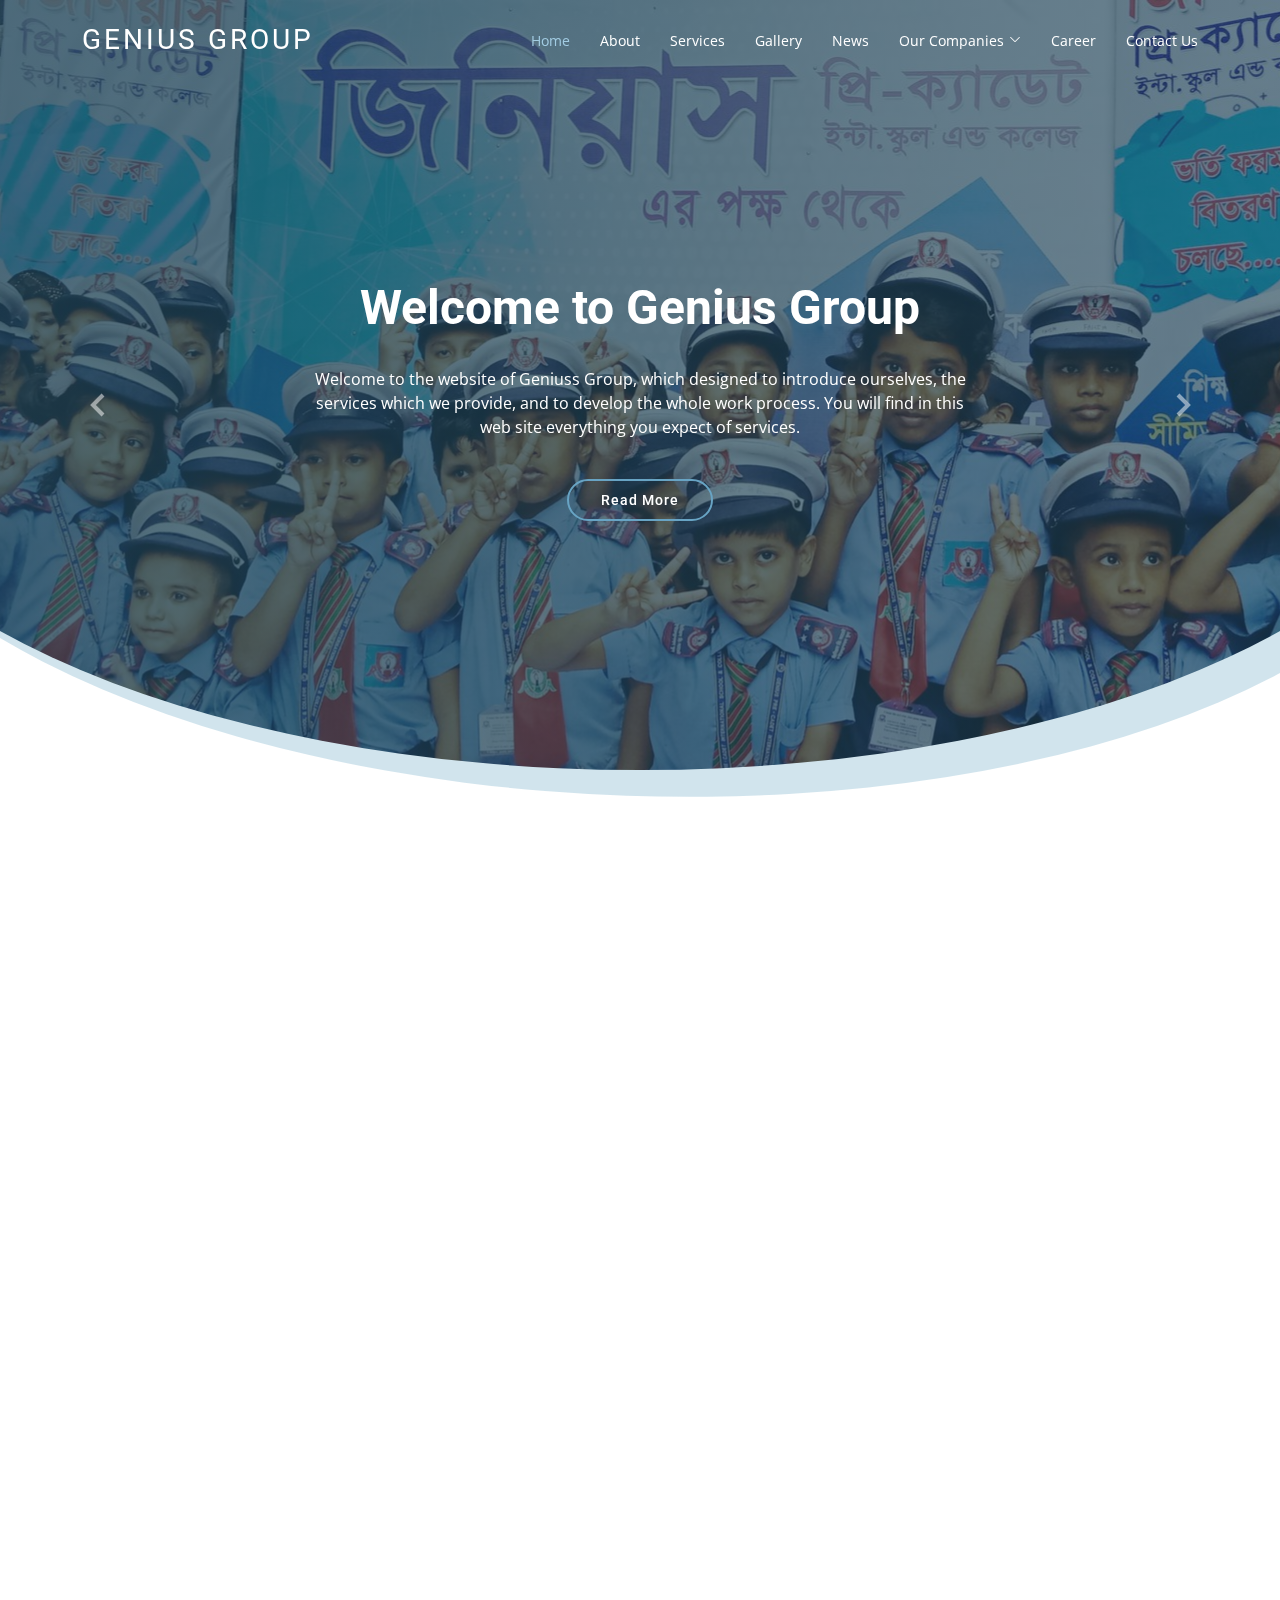
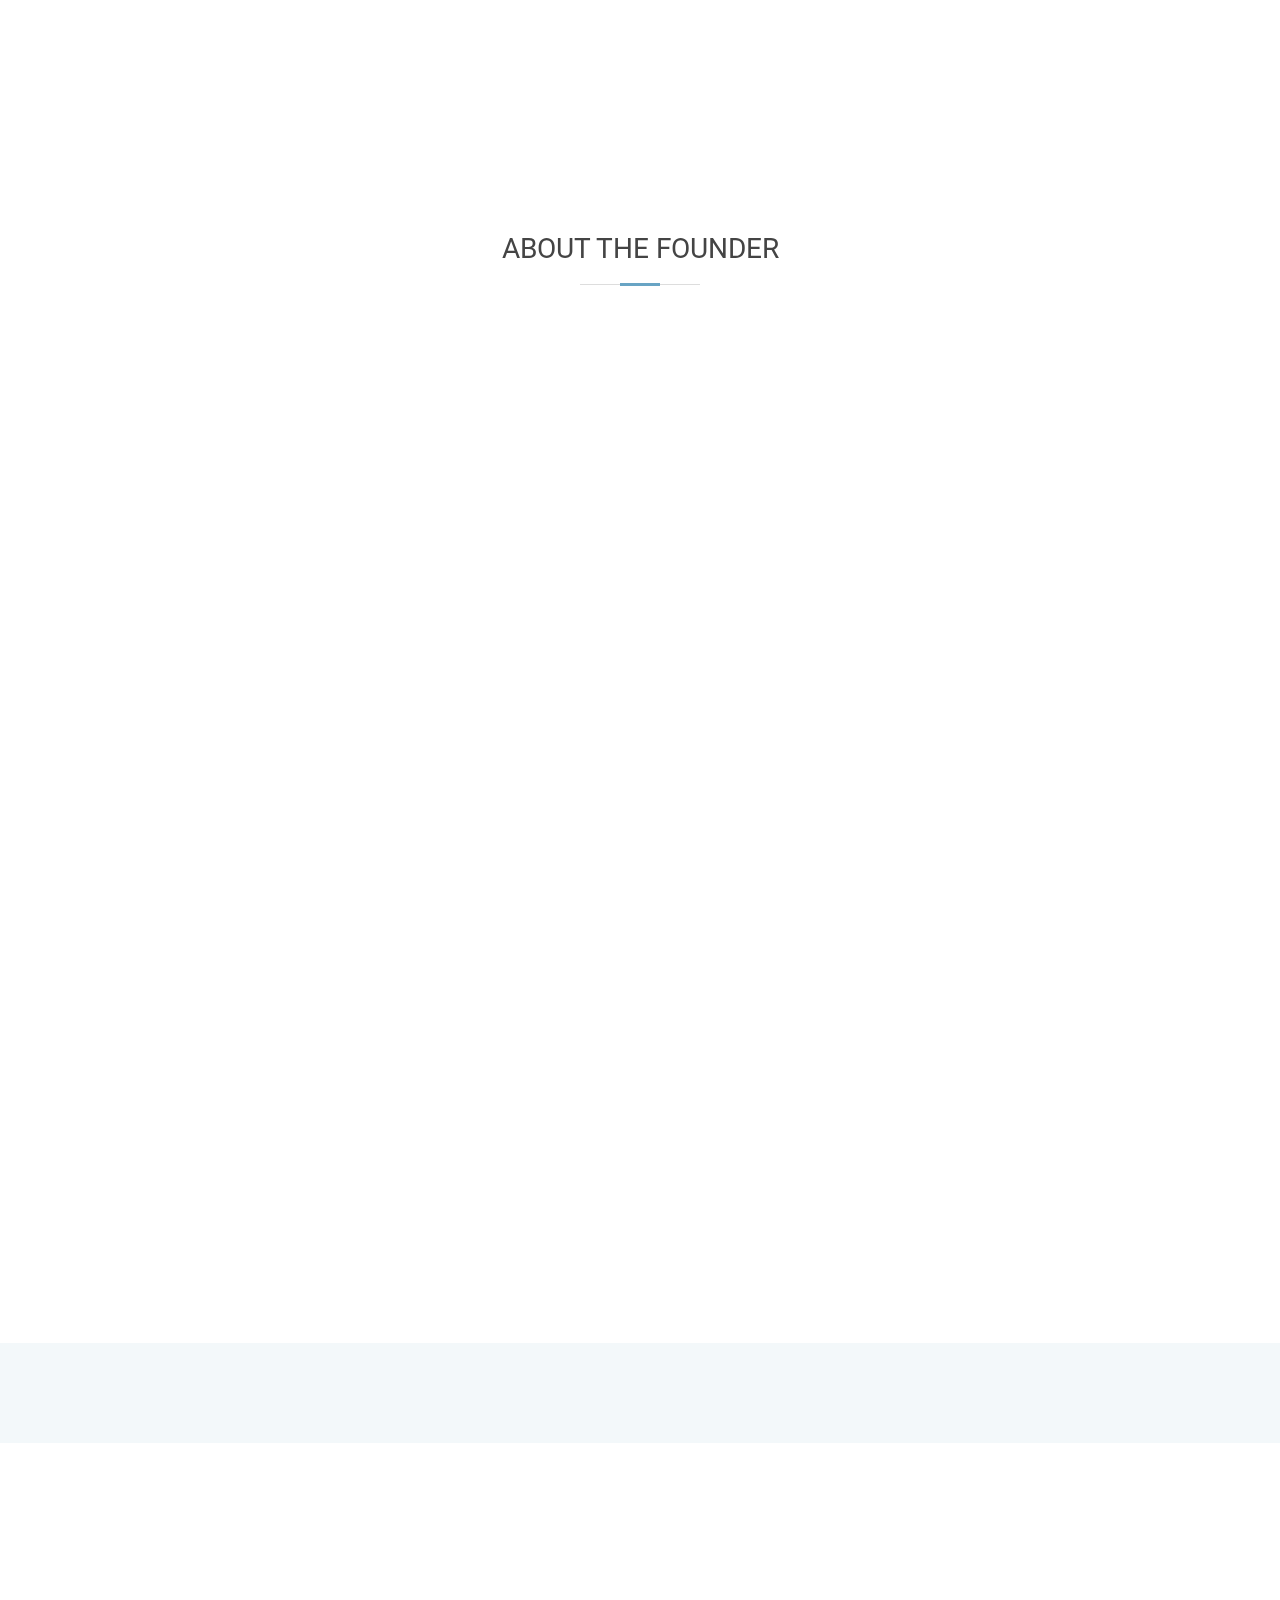
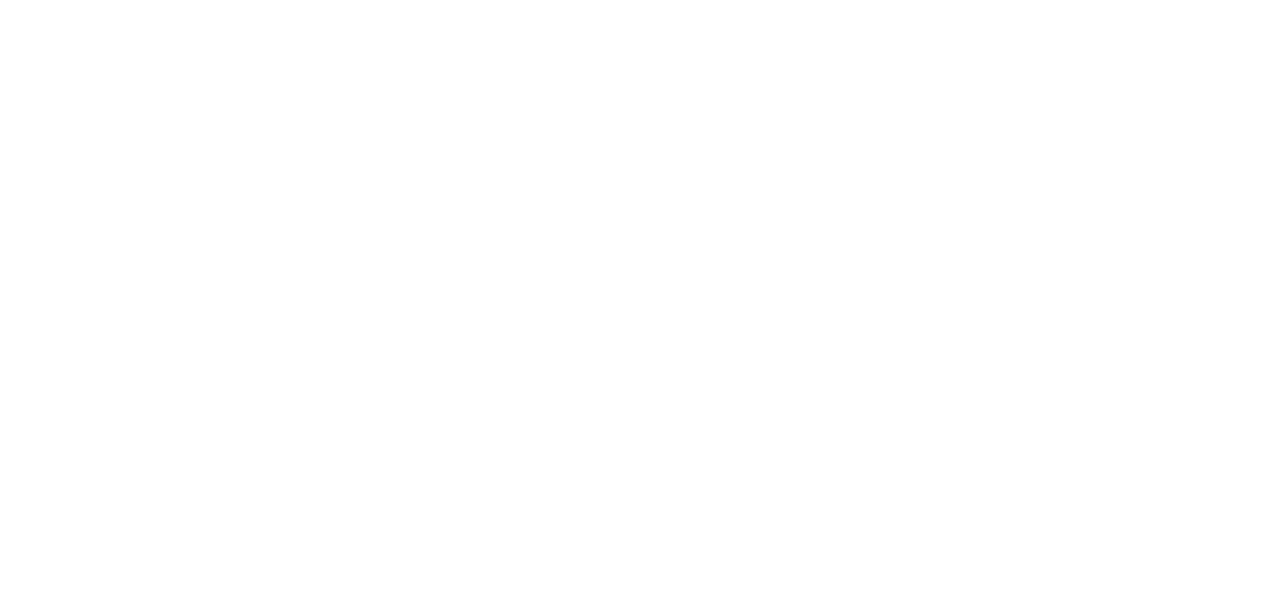
<file: index.html>
<!DOCTYPE html>
<html lang="en">

<head>
  <meta charset="utf-8">
  <meta content="width=device-width, initial-scale=1.0" name="viewport">

  <title>Genius Group of Company</title>
  <meta content="" name="description">
  <meta content="" name="keywords">

  <!-- Favicons -->
  <link href="assets/img/favicon.png" rel="icon">
  <link href="assets/img/apple-touch-icon.png" rel="apple-touch-icon">

  <!-- Google Fonts -->
  <link href="https://fonts.googleapis.com/css?family=Open+Sans:300,300i,400,400i,600,600i,700,700i|Roboto:300,300i,400,400i,500,500i,700,700i&display=swap" rel="stylesheet">

  <!-- Vendor CSS Files -->
  <link href="assets/vendor/animate.css/animate.min.css" rel="stylesheet">
  <link href="assets/vendor/aos/aos.css" rel="stylesheet">
  <link href="assets/vendor/bootstrap/css/bootstrap.min.css" rel="stylesheet">
  <link href="assets/vendor/bootstrap-icons/bootstrap-icons.css" rel="stylesheet">
  <link href="assets/vendor/boxicons/css/boxicons.min.css" rel="stylesheet">
  <link href="assets/vendor/glightbox/css/glightbox.min.css" rel="stylesheet">
  <link href="assets/vendor/swiper/swiper-bundle.min.css" rel="stylesheet">

  <!-- Template Main CSS File -->
  <link href="assets/css/style.css" rel="stylesheet">


</head>

<body>

  <!-- ======= Header ======= -->
  <header id="header" class="fixed-top d-flex align-items-center header-transparent">
    <div class="container d-flex justify-content-between align-items-center">

      <div class="logo">
        <h1 class="text-light"><a href="index.html"><span>Genius Group</span></a></h1>
        <!-- Uncomment below if you prefer to use an image logo -->
        <!-- <a href="index.html"><img src="assets/img/logo.png" alt="" class="img-fluid"></a>-->
      </div>

      <nav id="navbar" class="navbar">
        <ul>
          <li><a class="active " href="index.html">Home</a></li>
          <li><a href="about.html">About</a></li>
          <li><a href="services.html">Services</a></li>
          <li><a href="portfolio.html">Gallery</a></li>
          <li><a href="blog.html">News</a></li>
          <li class="dropdown"><a href="#"><span>Our Companies</span> <i class="bi bi-chevron-down"></i></a>
            <ul>
              <li><a href="#">Genius Pre-Cadet International School and College</a></li>
              <!-- <li class="dropdown"><a href="#"><span>Deep Drop Down</span> <i class="bi bi-chevron-right"></i></a>
                <ul>
                  <li><a href="#">Deep Drop Down 1</a></li>
                  <li><a href="#">Deep Drop Down 2</a></li>
                  <li><a href="#">Deep Drop Down 3</a></li>
                  <li><a href="#">Deep Drop Down 4</a></li>
                  <li><a href="#">Deep Drop Down 5</a></li>
                </ul>
              </li> -->
              <li><a href="#">National Youth Technical Training Institute - Nytti</a></li>
              <li><a href="#">Lovebird Cafe Rooftop Chinese Restaurant</a></li>
              <li><a href="#">Officer's Association Adamjee EPZ</a></li>
            </ul>
          </li>
          <li><a href="#">Career</a></li>
          <li><a href="contact.html">Contact Us</a></li>
        </ul>
        <i class="bi bi-list mobile-nav-toggle"></i>
      </nav><!-- .navbar -->

    </div>
  </header><!-- End Header -->

  <!-- ======= Hero Section ======= -->
  <section id="hero" class="d-flex justify-cntent-center align-items-center">
    <div id="heroCarousel" class="container carousel carousel-fade" data-bs-ride="carousel" data-bs-interval="5000">

      <!-- Slide 1 -->
      <div class="carousel-item active">
        <div class="carousel-container">
          <h2 class="animate__animated animate__fadeInDown">Welcome to <span>Genius Group</span></h2>
          <p class="animate__animated animate__fadeInUp">Welcome to the website of Geniuss Group, which designed to introduce ourselves, the services which we provide, and to develop the whole work process. You will find in this web site everything you expect of services.</p>
          <a href="" class="btn-get-started animate__animated animate__fadeInUp">Read More</a>
        </div>
      </div>

      <!-- Slide 2 -->
      <div class="carousel-item">
        <div class="carousel-container">
          <h2 class="animate__animated animate__fadeInDown">We Care</h2>
          <p class="animate__animated animate__fadeInUp">We are in the smiles of the commoners as we drive them to win their own daily battle</p>
          <a href="" class="btn-get-started animate__animated animate__fadeInUp">Read More</a>
        </div>
      </div>

      <!-- Slide 3 -->
      <div class="carousel-item">
        <div class="carousel-container">
          <h2 class="animate__animated animate__fadeInDown">Why Choose us?</h2>
          <p class="animate__animated animate__fadeInUp">Genius Group is committed to helping its clients reach their goals, to personalizing their event experiences, to providing an innovative environment, and to make a difference. Our strong sense of identification with client projects means that we are constantly striving to Provide solutions, even for issues they aren’t yet aware of. To this end, we adopt a progressive approach to technology and marketing techniques.</p>
          <a href="" class="btn-get-started animate__animated animate__fadeInUp">Read More</a>
        </div>
      </div>

      <a class="carousel-control-prev" href="#heroCarousel" role="button" data-bs-slide="prev">
        <span class="carousel-control-prev-icon bx bx-chevron-left" aria-hidden="true"></span>
      </a>

      <a class="carousel-control-next" href="#heroCarousel" role="button" data-bs-slide="next">
        <span class="carousel-control-next-icon bx bx-chevron-right" aria-hidden="true"></span>
      </a>

    </div>
  </section><!-- End Hero -->

  <main id="main">

    <!-- ======= Services Section ======= -->
    <section class="services">
      <div class="container">

        <div class="row">
          <div class="col-md-6 col-lg-3 d-flex align-items-stretch" data-aos="fade-up">
            <div class="icon-box icon-box-pink">
              <div class="icon"><i class="bx bxl-dribbble"></i></div>
              <h4 class="title"><a href="">Our Mission</a></h4>
              <p class="description">Voluptatum deleniti atque corrupti quos dolores et quas molestias excepturi sint occaecati cupiditate non provident</p>
            </div>
          </div>

          <div class="col-md-6 col-lg-3 d-flex align-items-stretch" data-aos="fade-up" data-aos-delay="100">
            <div class="icon-box icon-box-cyan">
              <div class="icon"><i class="bx bx-file"></i></div>
              <h4 class="title"><a href="">Our Vision</a></h4>
              <p class="description">Duis aute irure dolor in reprehenderit in voluptate velit esse cillum dolore eu fugiat nulla pariatur</p>
            </div>
          </div>

          <div class="col-md-6 col-lg-3 d-flex align-items-stretch" data-aos="fade-up" data-aos-delay="200">
            <div class="icon-box icon-box-green">
              <div class="icon"><i class="bx bx-tachometer"></i></div>
              <h4 class="title"><a href="">Our Plan</a></h4>
              <p class="description">Excepteur sint occaecat cupidatat non proident, sunt in culpa qui officia deserunt mollit anim id est laborum</p>
            </div>
          </div>

          <div class="col-md-6 col-lg-3 d-flex align-items-stretch" data-aos="fade-up" data-aos-delay="200">
            <div class="icon-box icon-box-blue">
              <div class="icon"><i class="bx bx-world"></i></div>
              <h4 class="title"><a href="">Our Care</a></h4>
              <p class="description">At vero eos et accusamus et iusto odio dignissimos ducimus qui blanditiis praesentium voluptatum deleniti atque</p>
            </div>
          </div>

        </div>

      </div>
    </section><!-- End Services Section -->

    <!-- ======= Why Us Section ======= -->
    <section class="why-us section-bg" data-aos="fade-up" date-aos-delay="200">
      <div class="container">

        <div class="row">
          <div class="col-lg-6 video-box">
            <img src="assets/img/15.jpg" class="img-fluid" alt="">
            <a href="https://www.youtube.com/watch?v=jDDaplaOz7Q" class="venobox play-btn mb-4" data-vbtype="video" data-autoplay="true"></a>
          </div>

          <div class="col-lg-6 d-flex flex-column justify-content-center p-5">

            <div class="icon-box">
              <div class="icon mt-5"><i class="bi bi-camera-video"></i></div>
              <h4 class="title"><a href="">Watch Our Videos</a></h4>
              <p class="description">Our unique understanding of economic and industrial priorities and our dedication towards delivering on our commitments and excellent client services has helped us branch out in a number of successful commercial ventures. Watch our video to learn more about the Group’s activities in developing the infrastructure of Bangladesh..</p>
            </div>

           <!-- <div class="icon-box">
              <div class="icon"><i class="bx bx-gift"></i></div>
              <h4 class="title"><a href="">Nemo Enim</a></h4>
              <p class="description">At vero eos et accusamus et iusto odio dignissimos ducimus qui blanditiis praesentium voluptatum deleniti atque</p>
            </div>
          -->
          </div>
        </div>

      </div>
    </section><!-- End Why Us Section -->

    <!-- ======= Features Section ======= -->
    <section class="features">
      <div class="container">

        <div class="section-title">
          <h2>ABOUT THE FOUNDER</h2>
        </div>

        <div class="row" data-aos="fade-up">
          <div class="col-md-5">
            <img src="assets/img/cover-3.jpg" class="img-fluid" alt="">
          </div>
          <div class="col-md-7 pt-4">
            <h3>Engineer Jahidul Islam</h3>
            <p class="fst-italic">
              In 2007, Engineer Mr. Jahidul Islam founded Genius Group of Companies.
Our family of companies comprises a range of industries in Bangladesh, from logistics and real estate to locomotives and packaging. But our core business, 100% export-oriented ready-made garments (RMG) has been the main flag bearer of the entire Group.
We pioneered RMG production in Bangladesh, both in technology and in new ways of doing business such as the back-to-back letter of credit and bonded warehouse systems.
Today, we are stronger than ever, building on our past successes and venturing in to newer markets, marking our presence.
Backed by our unblemished reputation and decades of experience, we are committed to serving you with passion, integrity and transparency.
            </p>
          </div>
        </div>

        <div class="row" data-aos="fade-up">
          <div class="col-md-5 order-1 order-md-2">
            <img src="assets/img/profile-1.jpg" class="img-fluid" alt="">
          </div>
          <div class="col-md-7 pt-5 order-2 order-md-1">
            <h3>Director Note</h3>
            <p class="fst-italic">
              To be the best brand committed to excellence in all our endeavors

– Engineer Mr. Jahidul Islam, Chairman & Managing Director
            </p>
            <p>
              Ullamco laboris nisi ut aliquip ex ea commodo consequat. Duis aute irure dolor in reprehenderit in voluptate
              velit esse cillum dolore eu fugiat nulla pariatur. Excepteur sint occaecat cupidatat non proident, sunt in
              culpa qui officia deserunt mollit anim id est laborum
            </p>
          </div>
        </div>

      </div>
    </section><!-- End Features Section -->

  </main><!-- End #main -->

   <!-- ======= Clients Section ======= -->
   <section id="clients" class="clients section-bg">
    <div class="container" data-aos="zoom-in">

      <div class="row">

        <div class="col-lg-2 col-md-4 col-6 d-flex align-items-center justify-content-center">
          <img src="assets/img/clients/client-1.png" class="img-fluid" alt="">
        </div>

        <div class="col-lg-2 col-md-4 col-6 d-flex align-items-center justify-content-center">
          <img src="assets/img/clients/client-2.png" class="img-fluid" alt="">
        </div>

        <div class="col-lg-2 col-md-4 col-6 d-flex align-items-center justify-content-center">
          <img src="assets/img/clients/client-3.png" class="img-fluid" alt="">
        </div>

        <div class="col-lg-2 col-md-4 col-6 d-flex align-items-center justify-content-center">
          <img src="assets/img/clients/client-4.png" class="img-fluid" alt="">
        </div>

        <div class="col-lg-2 col-md-4 col-6 d-flex align-items-center justify-content-center">
          <img src="assets/img/clients/client-5.png" class="img-fluid" alt="">
        </div>

        <div class="col-lg-2 col-md-4 col-6 d-flex align-items-center justify-content-center">
          <img src="assets/img/clients/client-6.png" class="img-fluid" alt="">
        </div>

      </div>

    </div>
  </section><!-- End Clients Section -->

  <!-- ======= Footer ======= -->
  <footer id="footer" data-aos="fade-up" data-aos-easing="ease-in-out" data-aos-duration="500">

    <div class="footer-newsletter">
      <div class="container">
        <div class="row">
          <div class="col-lg-6">
            <h4>Our Newsletter</h4>
            <p>Subscribe for the latest newsletters, achievements, news and events.</p>
          </div>
          <div class="col-lg-6">
            <form action="" method="post">
              <input type="email" name="email"><input type="submit" value="Subscribe">
            </form>
          </div>
        </div>
      </div>
    </div>

    <div class="footer-top">
      <div class="container">
        <div class="row">

          <div class="col-lg-3 col-md-6 footer-links">
            <h4>Useful Links</h4>
            <ul>
              <li><i class="bx bx-chevron-right"></i> <a href="#">Home</a></li>
              <li><i class="bx bx-chevron-right"></i> <a href="#">About us</a></li>
              <li><i class="bx bx-chevron-right"></i> <a href="#">Services</a></li>
              <li><i class="bx bx-chevron-right"></i> <a href="#">Terms of service</a></li>
              <li><i class="bx bx-chevron-right"></i> <a href="#">Privacy policy</a></li>
            </ul>
          </div>

          <div class="col-lg-3 col-md-6 footer-links">
            <h4>Our Companies</h4>
            <ul>
              <li><i class="bx bx-chevron-right"></i> <a href="#">Genius Pre-Cadet School & College</a></li>
              <li><i class="bx bx-chevron-right"></i> <a href="#">National Youth Technical Training Institute - Nytti</a></li>
              <li><i class="bx bx-chevron-right"></i> <a href="#">Love Bird Cafe Rooftop Chinese Restaurant</a></li>
              <li><i class="bx bx-chevron-right"></i> <a href="#">Officer's Association Adamjee Epz</a></li>
              <li><i class="bx bx-chevron-right"></i> <a href="#">Dutch Bangla Agent Banking</a></li>
            </ul>
          </div>

          <div class="col-lg-3 col-md-6 footer-contact">
            <h4>Contact Us</h4>
            <p>
              Genius Building <br>
              Kodomtoly, Adamjinagar, Siddhirgonj<br>
              Narayangonj-1431, Dhaka <br><br>
              <strong>Phone:</strong> +880 1938713385<br>
              <strong>Email:</strong> info@geneusgroup.com<br>
            </p>

          </div>

          <div class="col-lg-3 col-md-6 footer-info">
            <h3>About Genius Group</h3>
            <p>The Largest Group of Company in Bangladesh</p>
            <div class="social-links mt-3">
              <a href="#" class="twitter"><i class="bx bxl-twitter"></i></a>
              <a href="#" class="facebook"><i class="bx bxl-facebook"></i></a>
              <a href="#" class="instagram"><i class="bx bxl-instagram"></i></a>
              <a href="#" class="linkedin"><i class="bx bxl-linkedin"></i></a>
            </div>
          </div>

        </div>
      </div>
    </div>

    <div class="container">
      <div class="copyright">
        &copy; Copyright <strong><span>Genius Group</span></strong>. All Rights Reserved
      </div>
      <div class="credits">
        Designed by <a href="https://www.innweb.net/">Innweb Technologies</a>
      </div>
    </div>
  </footer><!-- End Footer -->

  <a href="#" class="back-to-top d-flex align-items-center justify-content-center"><i class="bi bi-arrow-up-short"></i></a>

  <!-- Vendor JS Files -->
  <script src="assets/vendor/aos/aos.js"></script>
  <script src="assets/vendor/bootstrap/js/bootstrap.bundle.min.js"></script>
  <script src="assets/vendor/glightbox/js/glightbox.min.js"></script>
  <script src="assets/vendor/isotope-layout/isotope.pkgd.min.js"></script>
  <script src="assets/vendor/php-email-form/validate.js"></script>
  <script src="assets/vendor/purecounter/purecounter.js"></script>
  <script src="assets/vendor/swiper/swiper-bundle.min.js"></script>
  <script src="assets/vendor/waypoints/noframework.waypoints.js"></script>

  <!-- Template Main JS File -->
  <script src="assets/js/main.js"></script>

</body>

</html>
</file>
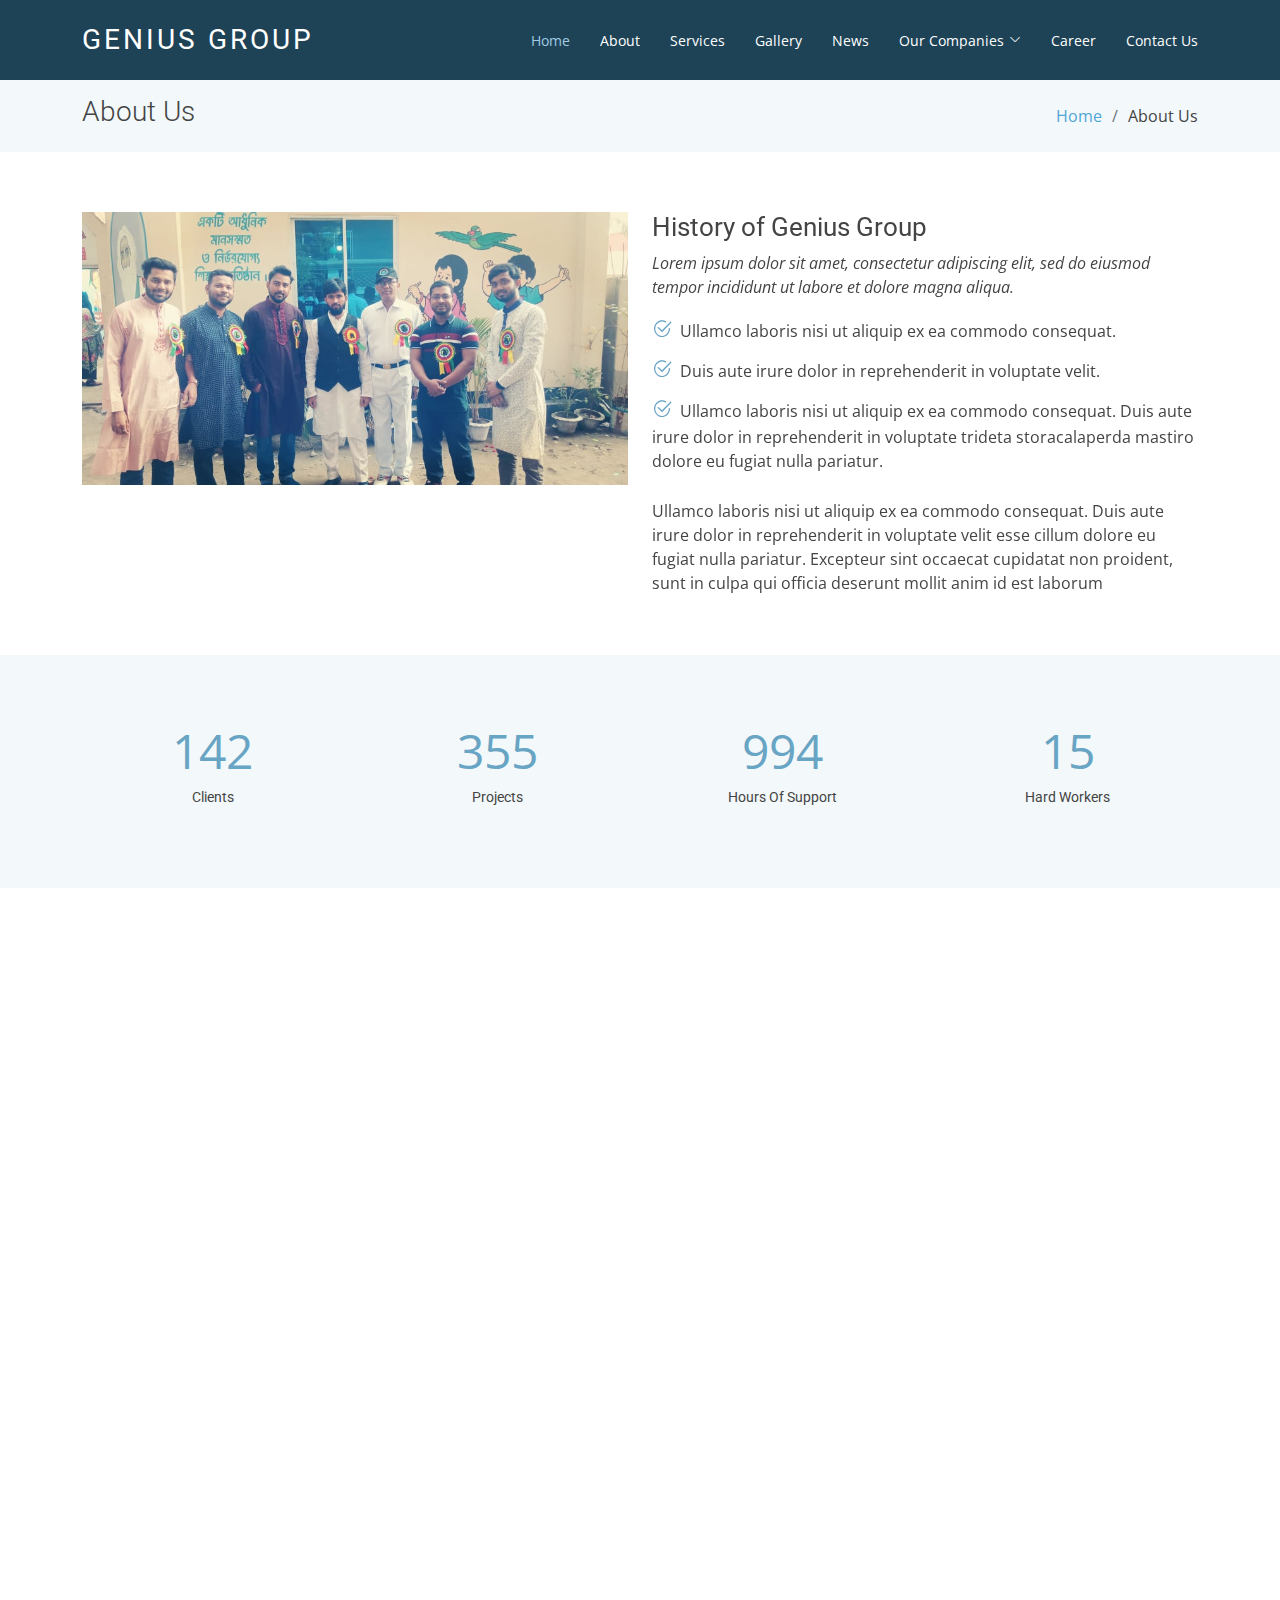
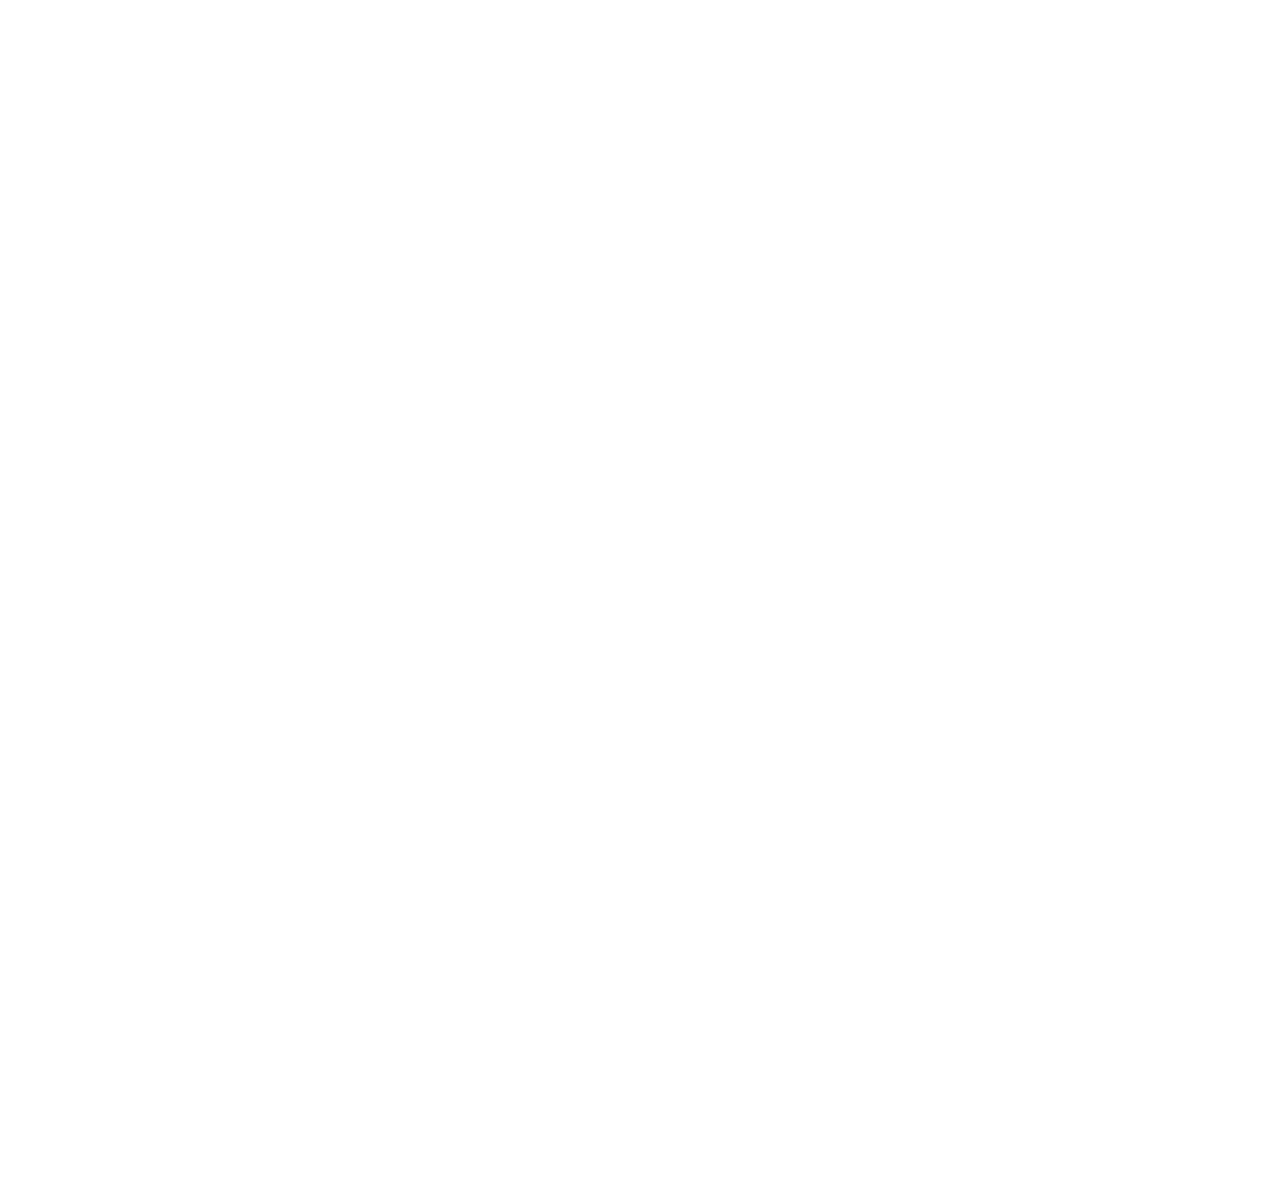
<file: about.html>
<!DOCTYPE html>
<html lang="en">

<head>
  <meta charset="utf-8">
  <meta content="width=device-width, initial-scale=1.0" name="viewport">

  <title>About - Genius Group</title>
  <meta content="" name="description">
  <meta content="" name="keywords">

  <!-- Favicons -->
  <link href="assets/img/favicon.png" rel="icon">
  <link href="assets/img/apple-touch-icon.png" rel="apple-touch-icon">

  <!-- Google Fonts -->
  <link href="https://fonts.googleapis.com/css?family=Open+Sans:300,300i,400,400i,600,600i,700,700i|Roboto:300,300i,400,400i,500,500i,700,700i&display=swap" rel="stylesheet">

  <!-- Vendor CSS Files -->
  <link href="assets/vendor/animate.css/animate.min.css" rel="stylesheet">
  <link href="assets/vendor/aos/aos.css" rel="stylesheet">
  <link href="assets/vendor/bootstrap/css/bootstrap.min.css" rel="stylesheet">
  <link href="assets/vendor/bootstrap-icons/bootstrap-icons.css" rel="stylesheet">
  <link href="assets/vendor/boxicons/css/boxicons.min.css" rel="stylesheet">
  <link href="assets/vendor/glightbox/css/glightbox.min.css" rel="stylesheet">
  <link href="assets/vendor/swiper/swiper-bundle.min.css" rel="stylesheet">

  <!-- Template Main CSS File -->
  <link href="assets/css/style.css" rel="stylesheet">

</head>

<body>

  <!-- ======= Header ======= -->
  <header id="header" class="fixed-top d-flex align-items-center ">
    <div class="container d-flex justify-content-between align-items-center">

      <div class="logo">
        <h1 class="text-light"><a href="index.html"><span>Genius Group</span></a></h1>
        <!-- Uncomment below if you prefer to use an image logo -->
        <!-- <a href="index.html"><img src="assets/img/logo.png" alt="" class="img-fluid"></a>-->
      </div>

      <nav id="navbar" class="navbar">
        <ul>
          <li><a class="active " href="index.html">Home</a></li>
          <li><a href="about.html">About</a></li>
          <li><a href="services.html">Services</a></li>
          <li><a href="portfolio.html">Gallery</a></li>
          <li><a href="blog.html">News</a></li>
          <li class="dropdown"><a href="#"><span>Our Companies</span> <i class="bi bi-chevron-down"></i></a>
            <ul>
              <li><a href="#">Genius Pre-Cadet International School and College</a></li>
              <!-- <li class="dropdown"><a href="#"><span>Deep Drop Down</span> <i class="bi bi-chevron-right"></i></a>
                <ul>
                  <li><a href="#">Deep Drop Down 1</a></li>
                  <li><a href="#">Deep Drop Down 2</a></li>
                  <li><a href="#">Deep Drop Down 3</a></li>
                  <li><a href="#">Deep Drop Down 4</a></li>
                  <li><a href="#">Deep Drop Down 5</a></li>
                </ul>
              </li> -->
              <li><a href="#">National Youth Technical Training Institute - Nytti</a></li>
              <li><a href="#">Lovebird Cafe Rooftop Chinese Restaurant</a></li>
              <li><a href="#">Officer's Association Adamjee EPZ</a></li>
            </ul>
          </li>
          <li><a href="#">Career</a></li>
          <li><a href="contact.html">Contact Us</a></li>
        </ul>
        <i class="bi bi-list mobile-nav-toggle"></i>
      </nav><!-- .navbar -->

    </div>
  </header><!-- End Header -->

  <main id="main">

    <!-- ======= About Us Section ======= -->
    <section class="breadcrumbs">
      <div class="container">

        <div class="d-flex justify-content-between align-items-center">
          <h2>About Us</h2>
          <ol>
            <li><a href="index.html">Home</a></li>
            <li>About Us</li>
          </ol>
        </div>

      </div>
    </section><!-- End About Us Section -->

    <!-- ======= About Section ======= -->
    <section class="about" data-aos="fade-up">
      <div class="container">

        <div class="row">
          <div class="col-lg-6">
            <img src="assets/img/1.jpg" class="img-fluid" alt="">
          </div>
          <div class="col-lg-6 pt-4 pt-lg-0">
            <h3>History of Genius Group</h3>
            <p class="fst-italic">
              Lorem ipsum dolor sit amet, consectetur adipiscing elit, sed do eiusmod tempor incididunt ut labore et dolore
              magna aliqua.
            </p>
            <ul>
              <li><i class="bi bi-check2-circle"></i> Ullamco laboris nisi ut aliquip ex ea commodo consequat.</li>
              <li><i class="bi bi-check2-circle"></i> Duis aute irure dolor in reprehenderit in voluptate velit.</li>
              <li><i class="bi bi-check2-circle"></i> Ullamco laboris nisi ut aliquip ex ea commodo consequat. Duis aute irure dolor in reprehenderit in voluptate trideta storacalaperda mastiro dolore eu fugiat nulla pariatur.</li>
            </ul>
            <p>
              Ullamco laboris nisi ut aliquip ex ea commodo consequat. Duis aute irure dolor in reprehenderit in voluptate
              velit esse cillum dolore eu fugiat nulla pariatur. Excepteur sint occaecat cupidatat non proident, sunt in
              culpa qui officia deserunt mollit anim id est laborum
            </p>
          </div>
        </div>

      </div>
    </section><!-- End About Section -->

    <!-- ======= Facts Section ======= -->
    <section class="facts section-bg" data-aos="fade-up">
      <div class="container">

        <div class="row counters">

          <div class="col-lg-3 col-6 text-center">
            <span data-purecounter-start="0" data-purecounter-end="232" data-purecounter-duration="1" class="purecounter"></span>
            <p>Clients</p>
          </div>

          <div class="col-lg-3 col-6 text-center">
            <span data-purecounter-start="0" data-purecounter-end="521" data-purecounter-duration="1" class="purecounter"></span>
            <p>Projects</p>
          </div>

          <div class="col-lg-3 col-6 text-center">
            <span data-purecounter-start="0" data-purecounter-end="1463" data-purecounter-duration="1" class="purecounter"></span>
            <p>Hours Of Support</p>
          </div>

          <div class="col-lg-3 col-6 text-center">
            <span data-purecounter-start="0" data-purecounter-end="15" data-purecounter-duration="1" class="purecounter"></span>
            <p>Hard Workers</p>
          </div>

        </div>

      </div>
    </section><!-- End Facts Section -->

    <!-- ======= Our Skills Section ======= -->
    <section class="skills" data-aos="fade-up">
      <div class="container">

        <div class="section-title">
          <h2>About</h2>
          <div class="container">

            <div class="row">
              <div class="col-lg-6">
                <img src="assets/img/2.jpg" class="img-fluid" alt="">
              </div>
              <div class="col-lg-6 pt-4 pt-lg-0 mt-4">
                <h3>Our Group</h3>
                <p class="fst-italic">
                  Lorem ipsum dolor sit amet, consectetur adipiscing elit, sed do eiusmod tempor incididunt ut labore et dolore
                  magna aliqua.
                </p>
                <p>
                  Ullamco laboris nisi ut aliquip ex ea commodo consequat. Duis aute irure dolor in reprehenderit in voluptate
                  velit esse cillum dolore eu fugiat nulla pariatur. Excepteur sint occaecat cupidatat non proident, sunt in
                  culpa qui officia deserunt mollit anim id est laborum
                </p>
              </div>
            </div>
    
          </div>
        </div>

      </div>
    </section><!-- End Our Skills Section -->

    <!-- ======= Tetstimonials Section ======= -->
    <section class="testimonials" data-aos="fade-up">
      <div class="container">

        <div class="section-title">
          <h2>Tetstimonials</h2>
          <p>Magnam dolores commodi suscipit. Necessitatibus eius consequatur ex aliquid fuga eum quidem. Sit sint consectetur velit. Quisquam quos quisquam cupiditate. Et nemo qui impedit suscipit alias ea. Quia fugiat sit in iste officiis commodi quidem hic quas.</p>
        </div>

        <div class="testimonials-carousel swiper-container">
          <div class="swiper-wrapper">
            <div class="testimonial-item swiper-slide">
              <img src="assets/img/profile-1.jpg" class="testimonial-img" alt="">
              <h3>Engineer Mr. Jahidul Islam</h3>
              <h4>Director &amp; Founder</h4>
              <p>
                <i class="bx bxs-quote-alt-left quote-icon-left"></i>
                Proin iaculis purus consequat sem cure digni ssim donec porttitora entum suscipit rhoncus. Accusantium quam, ultricies eget id, aliquam eget nibh et. Maecen aliquam, risus at semper.
                <i class="bx bxs-quote-alt-right quote-icon-right"></i>
              </p>
            </div>

            <div class="testimonial-item swiper-slide">
              <img src="assets/img/testimonials/testimonials-2.jpg" class="testimonial-img" alt="">
              <h3>Sara Wilsson</h3>
              <h4>Advisor</h4>
              <p>
                <i class="bx bxs-quote-alt-left quote-icon-left"></i>
                Export tempor illum tamen malis malis eram quae irure esse labore quem cillum quid cillum eram malis quorum velit fore eram velit sunt aliqua noster fugiat irure amet legam anim culpa.
                <i class="bx bxs-quote-alt-right quote-icon-right"></i>
              </p>
            </div>

            <div class="testimonial-item swiper-slide">
              <img src="assets/img/testimonials/testimonials-3.jpg" class="testimonial-img" alt="">
              <h3>Jena Karlis</h3>
              <h4>Cheif Technology Officer</h4>
              <p>
                <i class="bx bxs-quote-alt-left quote-icon-left"></i>
                Enim nisi quem export duis labore cillum quae magna enim sint quorum nulla quem veniam duis minim tempor labore quem eram duis noster aute amet eram fore quis sint minim.
                <i class="bx bxs-quote-alt-right quote-icon-right"></i>
              </p>
            </div>

            <div class="testimonial-item swiper-slide">
              <img src="assets/img/testimonials/testimonials-4.jpg" class="testimonial-img" alt="">
              <h3>Matt Brandon</h3>
              <h4>Business Advisor</h4>
              <p>
                <i class="bx bxs-quote-alt-left quote-icon-left"></i>
                Fugiat enim eram quae cillum dolore dolor amet nulla culpa multos export minim fugiat minim velit minim dolor enim duis veniam ipsum anim magna sunt elit fore quem dolore labore illum veniam.
                <i class="bx bxs-quote-alt-right quote-icon-right"></i>
              </p>
            </div>

            <div class="testimonial-item swiper-slide">
              <img src="assets/img/testimonials/testimonials-5.jpg" class="testimonial-img" alt="">
              <h3>John Larson</h3>
              <h4>Entrepreneur</h4>
              <p>
                <i class="bx bxs-quote-alt-left quote-icon-left"></i>
                Quis quorum aliqua sint quem legam fore sunt eram irure aliqua veniam tempor noster veniam enim culpa labore duis sunt culpa nulla illum cillum fugiat legam esse veniam culpa fore nisi cillum quid.
                <i class="bx bxs-quote-alt-right quote-icon-right"></i>
              </p>
            </div>
          </div>
          <div class="swiper-pagination"></div>
        </div>

      </div>
    </section><!-- End Ttstimonials Section -->

  </main><!-- End #main -->

   <!-- ======= Footer ======= -->
   <footer id="footer" data-aos="fade-up" data-aos-easing="ease-in-out" data-aos-duration="500">

    <div class="footer-newsletter">
      <div class="container">
        <div class="row">
          <div class="col-lg-6">
            <h4>Our Newsletter</h4>
            <p>Subscribe for the latest newsletters, achievements, news and events.</p>
          </div>
          <div class="col-lg-6">
            <form action="" method="post">
              <input type="email" name="email"><input type="submit" value="Subscribe">
            </form>
          </div>
        </div>
      </div>
    </div>

    <div class="footer-top">
      <div class="container">
        <div class="row">

          <div class="col-lg-3 col-md-6 footer-links">
            <h4>Useful Links</h4>
            <ul>
              <li><i class="bx bx-chevron-right"></i> <a href="#">Home</a></li>
              <li><i class="bx bx-chevron-right"></i> <a href="#">About us</a></li>
              <li><i class="bx bx-chevron-right"></i> <a href="#">Services</a></li>
              <li><i class="bx bx-chevron-right"></i> <a href="#">Terms of service</a></li>
              <li><i class="bx bx-chevron-right"></i> <a href="#">Privacy policy</a></li>
            </ul>
          </div>

          <div class="col-lg-3 col-md-6 footer-links">
            <h4>Our Companies</h4>
            <ul>
              <li><i class="bx bx-chevron-right"></i> <a href="#">Genius Pre-Cadet School & College</a></li>
              <li><i class="bx bx-chevron-right"></i> <a href="#">National Youth Technical Training Institute - Nytti</a></li>
              <li><i class="bx bx-chevron-right"></i> <a href="#">Love Bird Cafe Rooftop Chinese Restaurant</a></li>
              <li><i class="bx bx-chevron-right"></i> <a href="#">Officer's Association Adamjee Epz</a></li>
              <li><i class="bx bx-chevron-right"></i> <a href="#">Dutch Bangla Agent Banking</a></li>
            </ul>
          </div>

          <div class="col-lg-3 col-md-6 footer-contact">
            <h4>Contact Us</h4>
            <p>
              Genius Building <br>
              Kodomtoly, Adamjinagar, Siddhirgonj<br>
              Narayangonj-1431, Dhaka <br><br>
              <strong>Phone:</strong> +880 1938713385<br>
              <strong>Email:</strong> info@geneusgroup.com<br>
            </p>

          </div>

          <div class="col-lg-3 col-md-6 footer-info">
            <h3>About Genius Group</h3>
            <p>The Largest Group of Company in Bangladesh</p>
            <div class="social-links mt-3">
              <a href="#" class="twitter"><i class="bx bxl-twitter"></i></a>
              <a href="#" class="facebook"><i class="bx bxl-facebook"></i></a>
              <a href="#" class="instagram"><i class="bx bxl-instagram"></i></a>
              <a href="#" class="linkedin"><i class="bx bxl-linkedin"></i></a>
            </div>
          </div>

        </div>
      </div>
    </div>

    <div class="container">
      <div class="copyright">
        &copy; Copyright <strong><span>Genius Group</span></strong>. All Rights Reserved
      </div>
      <div class="credits">
        Designed by <a href="https://www.innweb.net/">Innweb Technologies</a>
      </div>
    </div>
  </footer><!-- End Footer -->


  <a href="#" class="back-to-top d-flex align-items-center justify-content-center"><i class="bi bi-arrow-up-short"></i></a>

  <!-- Vendor JS Files -->
  <script src="assets/vendor/aos/aos.js"></script>
  <script src="assets/vendor/bootstrap/js/bootstrap.bundle.min.js"></script>
  <script src="assets/vendor/glightbox/js/glightbox.min.js"></script>
  <script src="assets/vendor/isotope-layout/isotope.pkgd.min.js"></script>
  <script src="assets/vendor/php-email-form/validate.js"></script>
  <script src="assets/vendor/purecounter/purecounter.js"></script>
  <script src="assets/vendor/swiper/swiper-bundle.min.js"></script>
  <script src="assets/vendor/waypoints/noframework.waypoints.js"></script>

  <!-- Template Main JS File -->
  <script src="assets/js/main.js"></script>

</body>

</html>
</file>
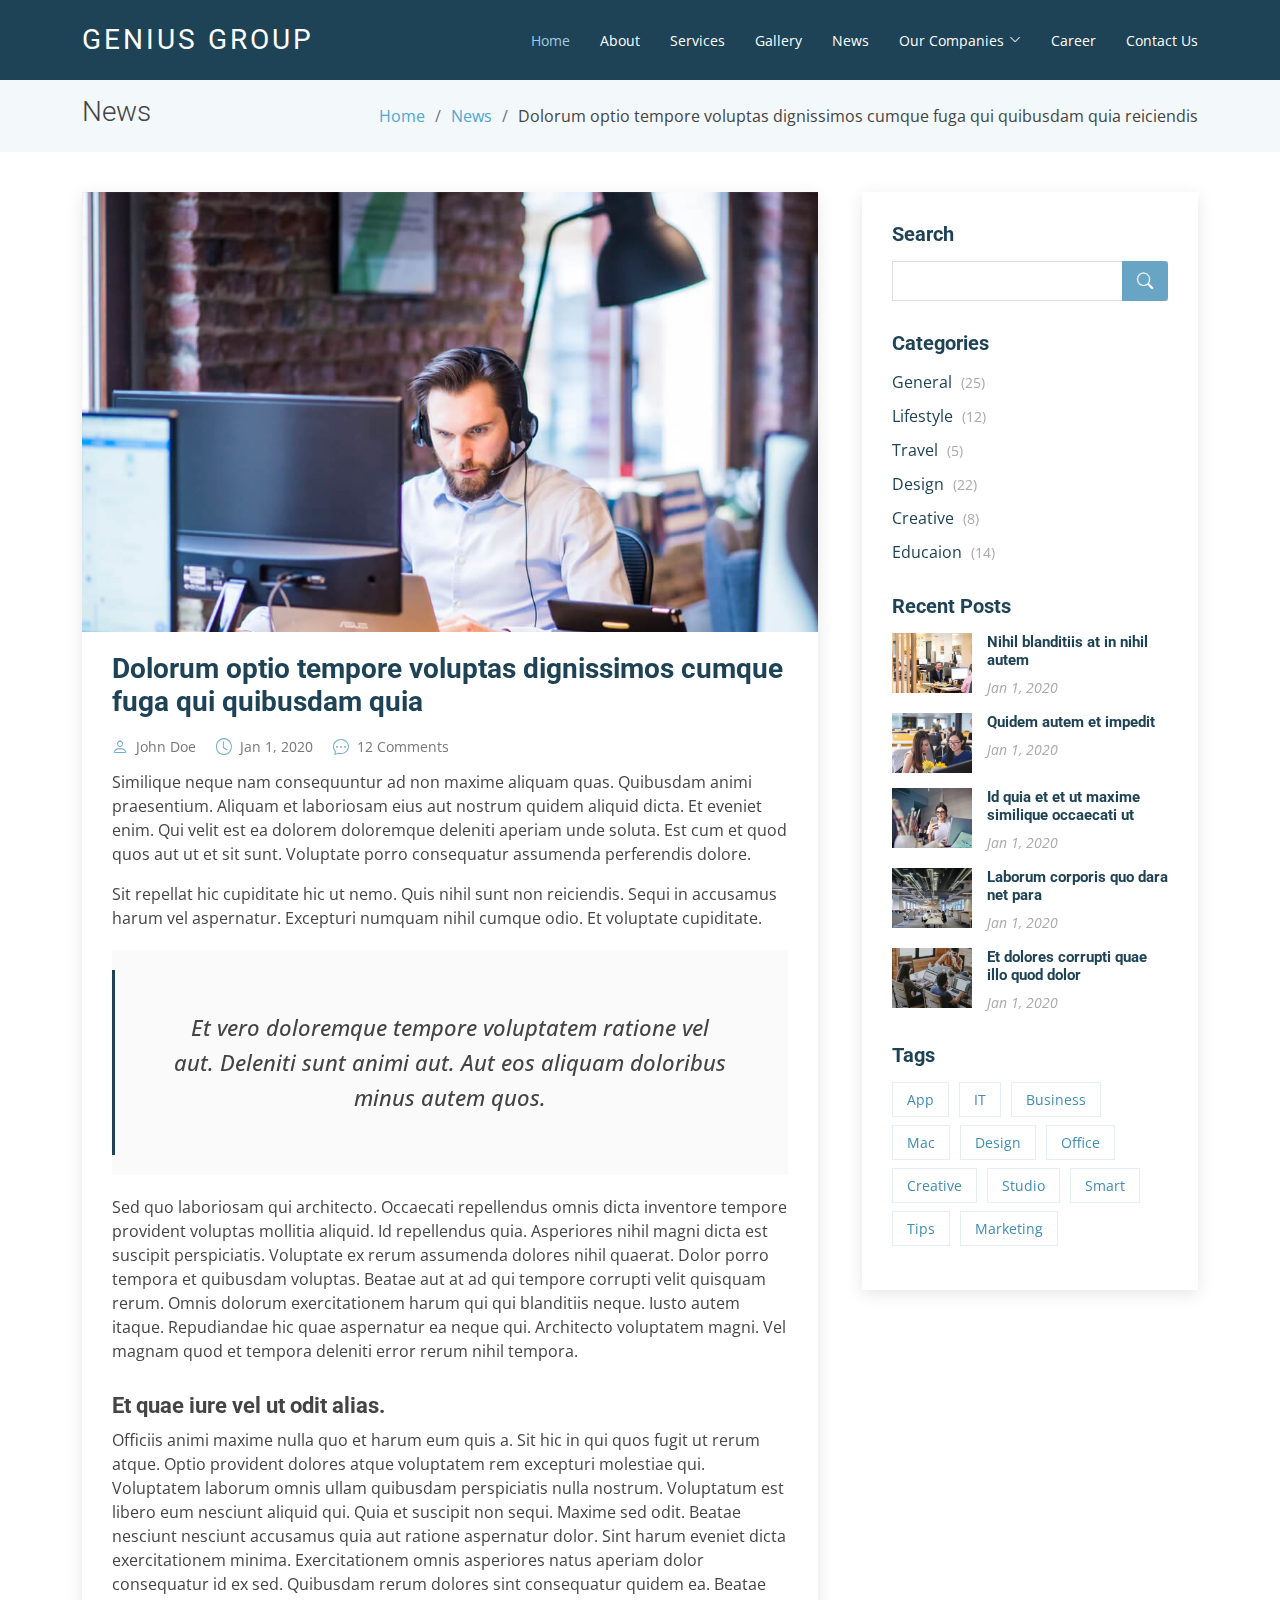
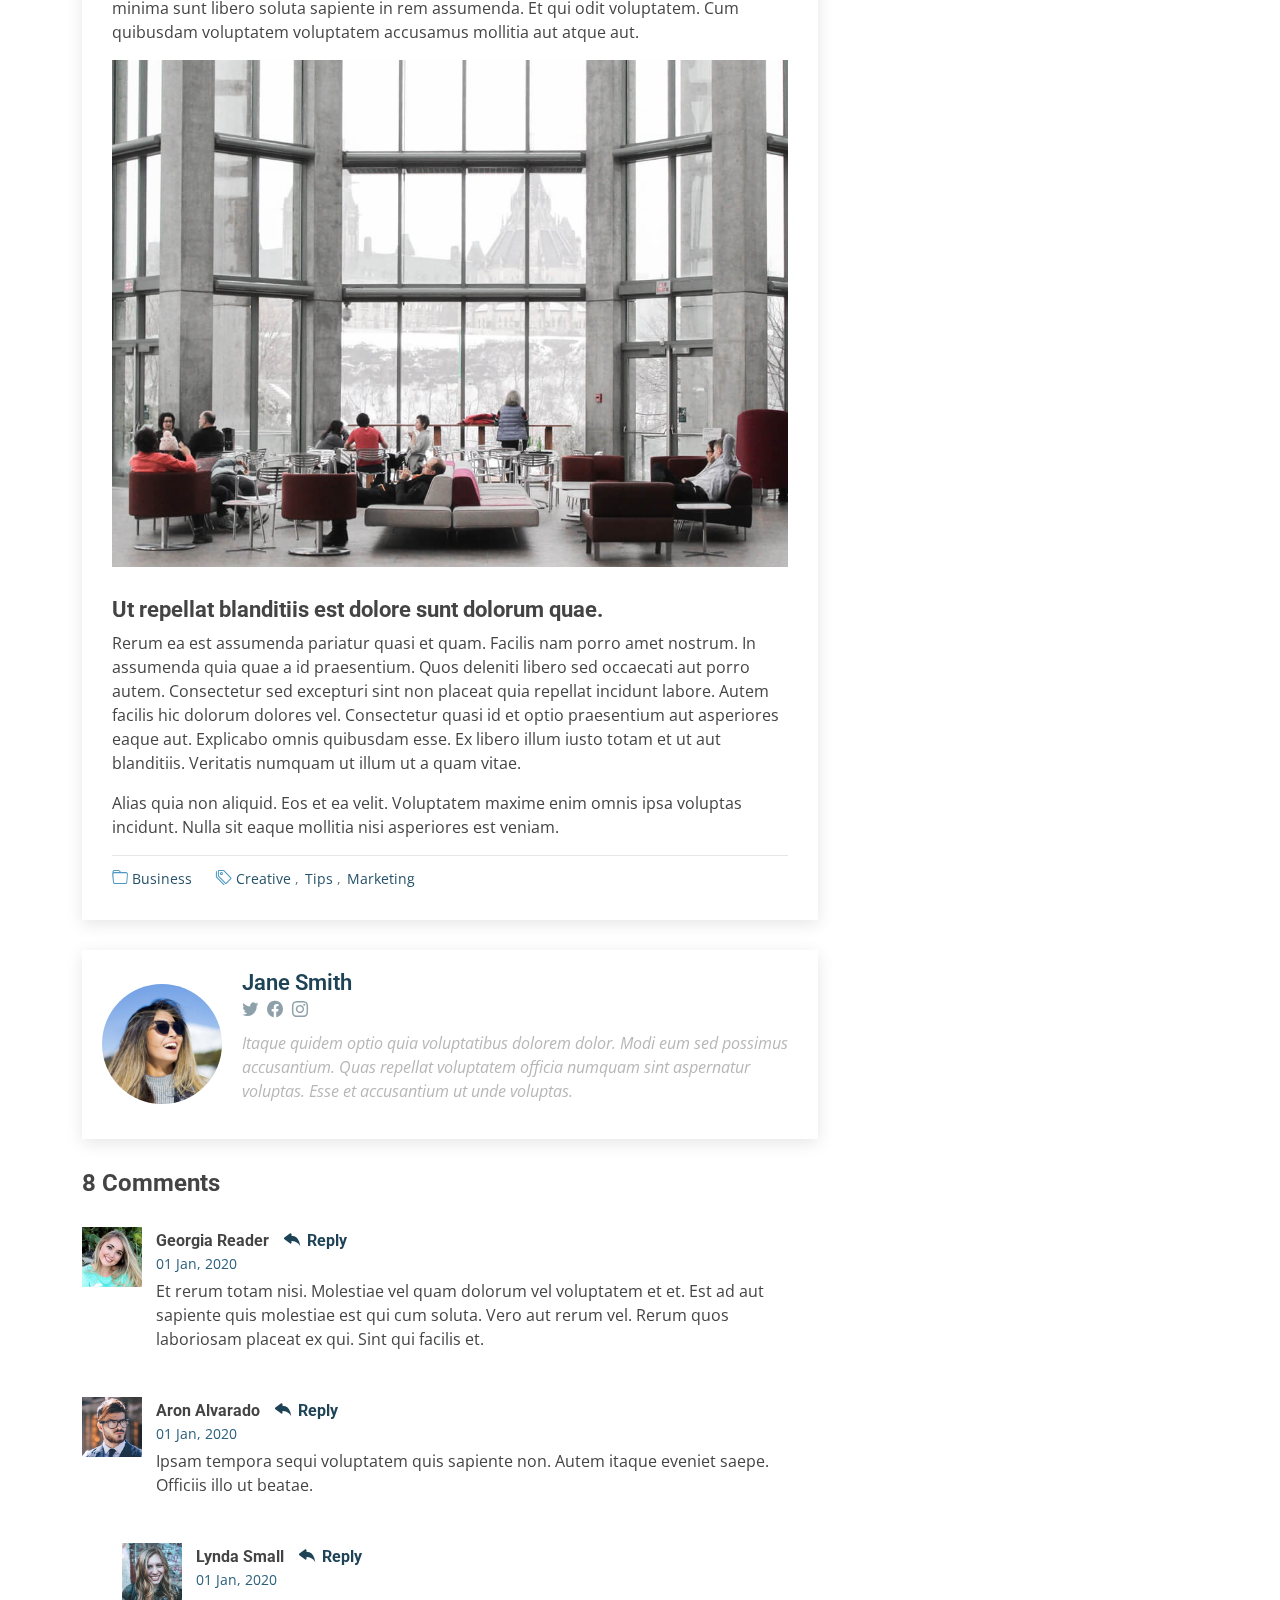
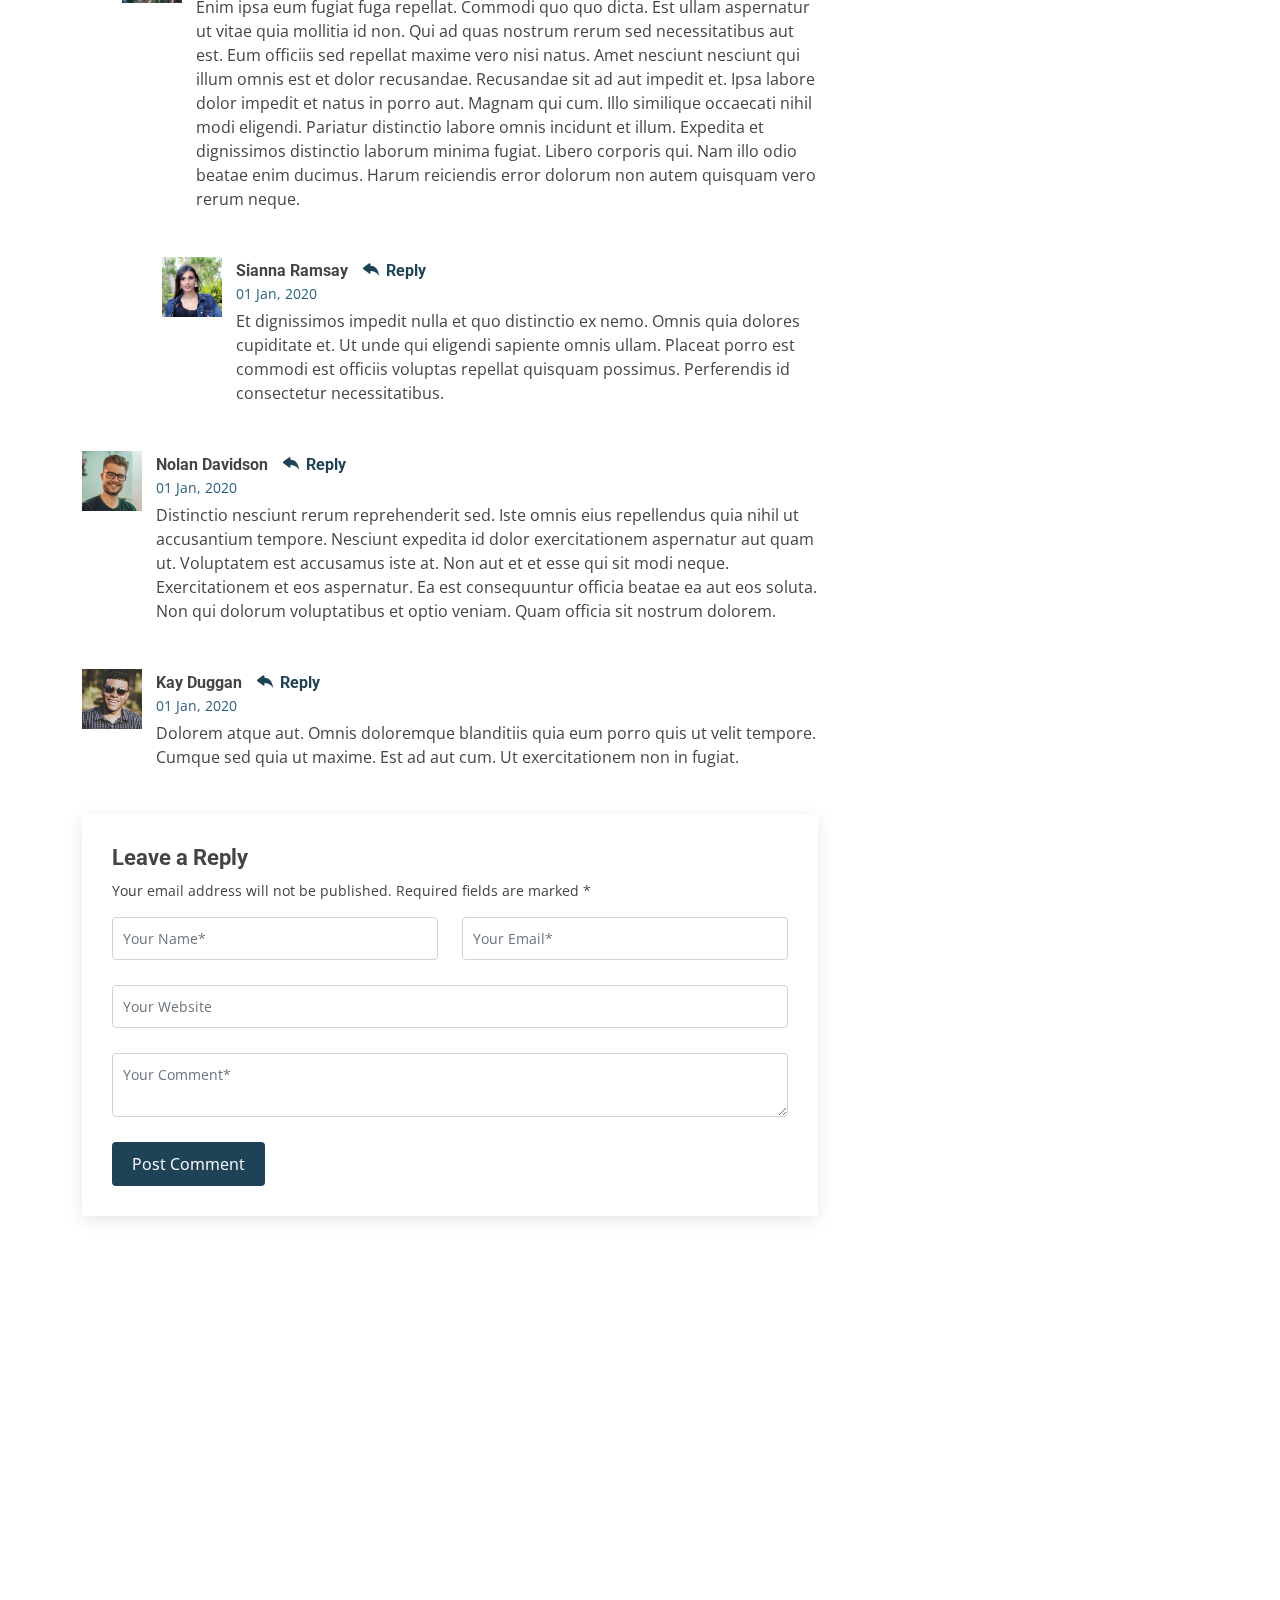
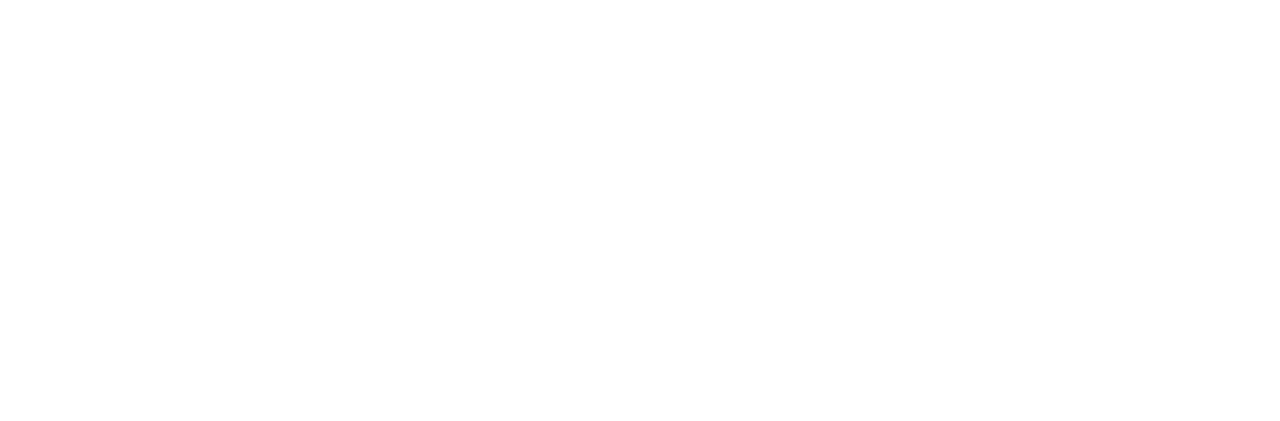
<file: blog-single.html>
<!DOCTYPE html>
<html lang="en">

<head>
  <meta charset="utf-8">
  <meta content="width=device-width, initial-scale=1.0" name="viewport">

  <title>News Details - Genius Group</title>
  <meta content="" name="description">
  <meta content="" name="keywords">

  <!-- Favicons -->
  <link href="assets/img/favicon.png" rel="icon">
  <link href="assets/img/apple-touch-icon.png" rel="apple-touch-icon">

  <!-- Google Fonts -->
  <link href="https://fonts.googleapis.com/css?family=Open+Sans:300,300i,400,400i,600,600i,700,700i|Roboto:300,300i,400,400i,500,500i,700,700i&display=swap" rel="stylesheet">

  <!-- Vendor CSS Files -->
  <link href="assets/vendor/animate.css/animate.min.css" rel="stylesheet">
  <link href="assets/vendor/aos/aos.css" rel="stylesheet">
  <link href="assets/vendor/bootstrap/css/bootstrap.min.css" rel="stylesheet">
  <link href="assets/vendor/bootstrap-icons/bootstrap-icons.css" rel="stylesheet">
  <link href="assets/vendor/boxicons/css/boxicons.min.css" rel="stylesheet">
  <link href="assets/vendor/glightbox/css/glightbox.min.css" rel="stylesheet">
  <link href="assets/vendor/swiper/swiper-bundle.min.css" rel="stylesheet">

  <!-- Template Main CSS File -->
  <link href="assets/css/style.css" rel="stylesheet">

</head>

<body>

  <!-- ======= Header ======= -->
  <header id="header" class="fixed-top d-flex align-items-center ">
    <div class="container d-flex justify-content-between align-items-center">

      <div class="logo">
        <h1 class="text-light"><a href="index.html"><span>Genius Group</span></a></h1>
        <!-- Uncomment below if you prefer to use an image logo -->
        <!-- <a href="index.html"><img src="assets/img/logo.png" alt="" class="img-fluid"></a>-->
      </div>

      <nav id="navbar" class="navbar">
        <ul>
          <li><a class="active " href="index.html">Home</a></li>
          <li><a href="about.html">About</a></li>
          <li><a href="services.html">Services</a></li>
          <li><a href="portfolio.html">Gallery</a></li>
          <li><a href="blog.html">News</a></li>
          <li class="dropdown"><a href="#"><span>Our Companies</span> <i class="bi bi-chevron-down"></i></a>
            <ul>
              <li><a href="#">Genius Pre-Cadet International School and College</a></li>
              <!-- <li class="dropdown"><a href="#"><span>Deep Drop Down</span> <i class="bi bi-chevron-right"></i></a>
                <ul>
                  <li><a href="#">Deep Drop Down 1</a></li>
                  <li><a href="#">Deep Drop Down 2</a></li>
                  <li><a href="#">Deep Drop Down 3</a></li>
                  <li><a href="#">Deep Drop Down 4</a></li>
                  <li><a href="#">Deep Drop Down 5</a></li>
                </ul>
              </li> -->
              <li><a href="#">National Youth Technical Training Institute - Nytti</a></li>
              <li><a href="#">Lovebird Cafe Rooftop Chinese Restaurant</a></li>
              <li><a href="#">Officer's Association Adamjee EPZ</a></li>
            </ul>
          </li>
          <li><a href="#">Career</a></li>
          <li><a href="contact.html">Contact Us</a></li>
        </ul>
        <i class="bi bi-list mobile-nav-toggle"></i>
      </nav><!-- .navbar -->

    </div>
  </header><!-- End Header -->

  <main id="main">

    <!-- ======= Blog Section ======= -->
    <section class="breadcrumbs">
      <div class="container">

        <div class="d-flex justify-content-between align-items-center">
          <h2>News</h2>

          <ol>
            <li><a href="index.html">Home</a></li>
            <li><a href="blog.html">News</a></li>
            <li>Dolorum optio tempore voluptas dignissimos cumque fuga qui quibusdam quia reiciendis</li>
          </ol>
        </div>

      </div>
    </section><!-- End Blog Section -->

    <!-- ======= Blog Single Section ======= -->
    <section id="blog" class="blog">
      <div class="container" data-aos="fade-up">

        <div class="row">

          <div class="col-lg-8 entries">

            <article class="entry entry-single">

              <div class="entry-img">
                <img src="assets/img/blog/blog-1.jpg" alt="" class="img-fluid">
              </div>

              <h2 class="entry-title">
                <a href="blog-single.html">Dolorum optio tempore voluptas dignissimos cumque fuga qui quibusdam quia</a>
              </h2>

              <div class="entry-meta">
                <ul>
                  <li class="d-flex align-items-center"><i class="bi bi-person"></i> <a href="blog-single.html">John Doe</a></li>
                  <li class="d-flex align-items-center"><i class="bi bi-clock"></i> <a href="blog-single.html"><time datetime="2020-01-01">Jan 1, 2020</time></a></li>
                  <li class="d-flex align-items-center"><i class="bi bi-chat-dots"></i> <a href="blog-single.html">12 Comments</a></li>
                </ul>
              </div>

              <div class="entry-content">
                <p>
                  Similique neque nam consequuntur ad non maxime aliquam quas. Quibusdam animi praesentium. Aliquam et laboriosam eius aut nostrum quidem aliquid dicta.
                  Et eveniet enim. Qui velit est ea dolorem doloremque deleniti aperiam unde soluta. Est cum et quod quos aut ut et sit sunt. Voluptate porro consequatur assumenda perferendis dolore.
                </p>

                <p>
                  Sit repellat hic cupiditate hic ut nemo. Quis nihil sunt non reiciendis. Sequi in accusamus harum vel aspernatur. Excepturi numquam nihil cumque odio. Et voluptate cupiditate.
                </p>

                <blockquote>
                  <p>
                    Et vero doloremque tempore voluptatem ratione vel aut. Deleniti sunt animi aut. Aut eos aliquam doloribus minus autem quos.
                  </p>
                </blockquote>

                <p>
                  Sed quo laboriosam qui architecto. Occaecati repellendus omnis dicta inventore tempore provident voluptas mollitia aliquid. Id repellendus quia. Asperiores nihil magni dicta est suscipit perspiciatis. Voluptate ex rerum assumenda dolores nihil quaerat.
                  Dolor porro tempora et quibusdam voluptas. Beatae aut at ad qui tempore corrupti velit quisquam rerum. Omnis dolorum exercitationem harum qui qui blanditiis neque.
                  Iusto autem itaque. Repudiandae hic quae aspernatur ea neque qui. Architecto voluptatem magni. Vel magnam quod et tempora deleniti error rerum nihil tempora.
                </p>

                <h3>Et quae iure vel ut odit alias.</h3>
                <p>
                  Officiis animi maxime nulla quo et harum eum quis a. Sit hic in qui quos fugit ut rerum atque. Optio provident dolores atque voluptatem rem excepturi molestiae qui. Voluptatem laborum omnis ullam quibusdam perspiciatis nulla nostrum. Voluptatum est libero eum nesciunt aliquid qui.
                  Quia et suscipit non sequi. Maxime sed odit. Beatae nesciunt nesciunt accusamus quia aut ratione aspernatur dolor. Sint harum eveniet dicta exercitationem minima. Exercitationem omnis asperiores natus aperiam dolor consequatur id ex sed. Quibusdam rerum dolores sint consequatur quidem ea.
                  Beatae minima sunt libero soluta sapiente in rem assumenda. Et qui odit voluptatem. Cum quibusdam voluptatem voluptatem accusamus mollitia aut atque aut.
                </p>
                <img src="assets/img/blog/blog-inside-post.jpg" class="img-fluid" alt="">

                <h3>Ut repellat blanditiis est dolore sunt dolorum quae.</h3>
                <p>
                  Rerum ea est assumenda pariatur quasi et quam. Facilis nam porro amet nostrum. In assumenda quia quae a id praesentium. Quos deleniti libero sed occaecati aut porro autem. Consectetur sed excepturi sint non placeat quia repellat incidunt labore. Autem facilis hic dolorum dolores vel.
                  Consectetur quasi id et optio praesentium aut asperiores eaque aut. Explicabo omnis quibusdam esse. Ex libero illum iusto totam et ut aut blanditiis. Veritatis numquam ut illum ut a quam vitae.
                </p>
                <p>
                  Alias quia non aliquid. Eos et ea velit. Voluptatem maxime enim omnis ipsa voluptas incidunt. Nulla sit eaque mollitia nisi asperiores est veniam.
                </p>

              </div>

              <div class="entry-footer">
                <i class="bi bi-folder"></i>
                <ul class="cats">
                  <li><a href="#">Business</a></li>
                </ul>

                <i class="bi bi-tags"></i>
                <ul class="tags">
                  <li><a href="#">Creative</a></li>
                  <li><a href="#">Tips</a></li>
                  <li><a href="#">Marketing</a></li>
                </ul>
              </div>

            </article><!-- End blog entry -->

            <div class="blog-author d-flex align-items-center">
              <img src="assets/img/blog/blog-author.jpg" class="rounded-circle float-left" alt="">
              <div>
                <h4>Jane Smith</h4>
                <div class="social-links">
                  <a href="https://twitters.com/#"><i class="bi bi-twitter"></i></a>
                  <a href="https://facebook.com/#"><i class="bi bi-facebook"></i></a>
                  <a href="https://instagram.com/#"><i class="biu bi-instagram"></i></a>
                </div>
                <p>
                  Itaque quidem optio quia voluptatibus dolorem dolor. Modi eum sed possimus accusantium. Quas repellat voluptatem officia numquam sint aspernatur voluptas. Esse et accusantium ut unde voluptas.
                </p>
              </div>
            </div><!-- End blog author bio -->

            <div class="blog-comments">

              <h4 class="comments-count">8 Comments</h4>

              <div id="comment-1" class="comment">
                <div class="d-flex">
                  <div class="comment-img"><img src="assets/img/blog/comments-1.jpg" alt=""></div>
                  <div>
                    <h5><a href="">Georgia Reader</a> <a href="#" class="reply"><i class="bi bi-reply-fill"></i> Reply</a></h5>
                    <time datetime="2020-01-01">01 Jan, 2020</time>
                    <p>
                      Et rerum totam nisi. Molestiae vel quam dolorum vel voluptatem et et. Est ad aut sapiente quis molestiae est qui cum soluta.
                      Vero aut rerum vel. Rerum quos laboriosam placeat ex qui. Sint qui facilis et.
                    </p>
                  </div>
                </div>
              </div><!-- End comment #1 -->

              <div id="comment-2" class="comment">
                <div class="d-flex">
                  <div class="comment-img"><img src="assets/img/blog/comments-2.jpg" alt=""></div>
                  <div>
                    <h5><a href="">Aron Alvarado</a> <a href="#" class="reply"><i class="bi bi-reply-fill"></i> Reply</a></h5>
                    <time datetime="2020-01-01">01 Jan, 2020</time>
                    <p>
                      Ipsam tempora sequi voluptatem quis sapiente non. Autem itaque eveniet saepe. Officiis illo ut beatae.
                    </p>
                  </div>
                </div>

                <div id="comment-reply-1" class="comment comment-reply">
                  <div class="d-flex">
                    <div class="comment-img"><img src="assets/img/blog/comments-3.jpg" alt=""></div>
                    <div>
                      <h5><a href="">Lynda Small</a> <a href="#" class="reply"><i class="bi bi-reply-fill"></i> Reply</a></h5>
                      <time datetime="2020-01-01">01 Jan, 2020</time>
                      <p>
                        Enim ipsa eum fugiat fuga repellat. Commodi quo quo dicta. Est ullam aspernatur ut vitae quia mollitia id non. Qui ad quas nostrum rerum sed necessitatibus aut est. Eum officiis sed repellat maxime vero nisi natus. Amet nesciunt nesciunt qui illum omnis est et dolor recusandae.

                        Recusandae sit ad aut impedit et. Ipsa labore dolor impedit et natus in porro aut. Magnam qui cum. Illo similique occaecati nihil modi eligendi. Pariatur distinctio labore omnis incidunt et illum. Expedita et dignissimos distinctio laborum minima fugiat.

                        Libero corporis qui. Nam illo odio beatae enim ducimus. Harum reiciendis error dolorum non autem quisquam vero rerum neque.
                      </p>
                    </div>
                  </div>

                  <div id="comment-reply-2" class="comment comment-reply">
                    <div class="d-flex">
                      <div class="comment-img"><img src="assets/img/blog/comments-4.jpg" alt=""></div>
                      <div>
                        <h5><a href="">Sianna Ramsay</a> <a href="#" class="reply"><i class="bi bi-reply-fill"></i> Reply</a></h5>
                        <time datetime="2020-01-01">01 Jan, 2020</time>
                        <p>
                          Et dignissimos impedit nulla et quo distinctio ex nemo. Omnis quia dolores cupiditate et. Ut unde qui eligendi sapiente omnis ullam. Placeat porro est commodi est officiis voluptas repellat quisquam possimus. Perferendis id consectetur necessitatibus.
                        </p>
                      </div>
                    </div>

                  </div><!-- End comment reply #2-->

                </div><!-- End comment reply #1-->

              </div><!-- End comment #2-->

              <div id="comment-3" class="comment">
                <div class="d-flex">
                  <div class="comment-img"><img src="assets/img/blog/comments-5.jpg" alt=""></div>
                  <div>
                    <h5><a href="">Nolan Davidson</a> <a href="#" class="reply"><i class="bi bi-reply-fill"></i> Reply</a></h5>
                    <time datetime="2020-01-01">01 Jan, 2020</time>
                    <p>
                      Distinctio nesciunt rerum reprehenderit sed. Iste omnis eius repellendus quia nihil ut accusantium tempore. Nesciunt expedita id dolor exercitationem aspernatur aut quam ut. Voluptatem est accusamus iste at.
                      Non aut et et esse qui sit modi neque. Exercitationem et eos aspernatur. Ea est consequuntur officia beatae ea aut eos soluta. Non qui dolorum voluptatibus et optio veniam. Quam officia sit nostrum dolorem.
                    </p>
                  </div>
                </div>

              </div><!-- End comment #3 -->

              <div id="comment-4" class="comment">
                <div class="d-flex">
                  <div class="comment-img"><img src="assets/img/blog/comments-6.jpg" alt=""></div>
                  <div>
                    <h5><a href="">Kay Duggan</a> <a href="#" class="reply"><i class="bi bi-reply-fill"></i> Reply</a></h5>
                    <time datetime="2020-01-01">01 Jan, 2020</time>
                    <p>
                      Dolorem atque aut. Omnis doloremque blanditiis quia eum porro quis ut velit tempore. Cumque sed quia ut maxime. Est ad aut cum. Ut exercitationem non in fugiat.
                    </p>
                  </div>
                </div>

              </div><!-- End comment #4 -->

              <div class="reply-form">
                <h4>Leave a Reply</h4>
                <p>Your email address will not be published. Required fields are marked * </p>
                <form action="">
                  <div class="row">
                    <div class="col-md-6 form-group">
                      <input name="name" type="text" class="form-control" placeholder="Your Name*">
                    </div>
                    <div class="col-md-6 form-group">
                      <input name="email" type="text" class="form-control" placeholder="Your Email*">
                    </div>
                  </div>
                  <div class="row">
                    <div class="col form-group">
                      <input name="website" type="text" class="form-control" placeholder="Your Website">
                    </div>
                  </div>
                  <div class="row">
                    <div class="col form-group">
                      <textarea name="comment" class="form-control" placeholder="Your Comment*"></textarea>
                    </div>
                  </div>
                  <button type="submit" class="btn btn-primary">Post Comment</button>

                </form>

              </div>

            </div><!-- End blog comments -->

          </div><!-- End blog entries list -->

          <div class="col-lg-4">

            <div class="sidebar">

              <h3 class="sidebar-title">Search</h3>
              <div class="sidebar-item search-form">
                <form action="">
                  <input type="text">
                  <button type="submit"><i class="bi bi-search"></i></button>
                </form>
              </div><!-- End sidebar search formn-->

              <h3 class="sidebar-title">Categories</h3>
              <div class="sidebar-item categories">
                <ul>
                  <li><a href="#">General <span>(25)</span></a></li>
                  <li><a href="#">Lifestyle <span>(12)</span></a></li>
                  <li><a href="#">Travel <span>(5)</span></a></li>
                  <li><a href="#">Design <span>(22)</span></a></li>
                  <li><a href="#">Creative <span>(8)</span></a></li>
                  <li><a href="#">Educaion <span>(14)</span></a></li>
                </ul>
              </div><!-- End sidebar categories-->

              <h3 class="sidebar-title">Recent Posts</h3>
              <div class="sidebar-item recent-posts">
                <div class="post-item clearfix">
                  <img src="assets/img/blog/blog-recent-1.jpg" alt="">
                  <h4><a href="blog-single.html">Nihil blanditiis at in nihil autem</a></h4>
                  <time datetime="2020-01-01">Jan 1, 2020</time>
                </div>

                <div class="post-item clearfix">
                  <img src="assets/img/blog/blog-recent-2.jpg" alt="">
                  <h4><a href="blog-single.html">Quidem autem et impedit</a></h4>
                  <time datetime="2020-01-01">Jan 1, 2020</time>
                </div>

                <div class="post-item clearfix">
                  <img src="assets/img/blog/blog-recent-3.jpg" alt="">
                  <h4><a href="blog-single.html">Id quia et et ut maxime similique occaecati ut</a></h4>
                  <time datetime="2020-01-01">Jan 1, 2020</time>
                </div>

                <div class="post-item clearfix">
                  <img src="assets/img/blog/blog-recent-4.jpg" alt="">
                  <h4><a href="blog-single.html">Laborum corporis quo dara net para</a></h4>
                  <time datetime="2020-01-01">Jan 1, 2020</time>
                </div>

                <div class="post-item clearfix">
                  <img src="assets/img/blog/blog-recent-5.jpg" alt="">
                  <h4><a href="blog-single.html">Et dolores corrupti quae illo quod dolor</a></h4>
                  <time datetime="2020-01-01">Jan 1, 2020</time>
                </div>

              </div><!-- End sidebar recent posts-->

              <h3 class="sidebar-title">Tags</h3>
              <div class="sidebar-item tags">
                <ul>
                  <li><a href="#">App</a></li>
                  <li><a href="#">IT</a></li>
                  <li><a href="#">Business</a></li>
                  <li><a href="#">Mac</a></li>
                  <li><a href="#">Design</a></li>
                  <li><a href="#">Office</a></li>
                  <li><a href="#">Creative</a></li>
                  <li><a href="#">Studio</a></li>
                  <li><a href="#">Smart</a></li>
                  <li><a href="#">Tips</a></li>
                  <li><a href="#">Marketing</a></li>
                </ul>
              </div><!-- End sidebar tags-->

            </div><!-- End sidebar -->

          </div><!-- End blog sidebar -->

        </div>

      </div>
    </section><!-- End Blog Single Section -->

  </main><!-- End #main -->

   <!-- ======= Footer ======= -->
   <footer id="footer" data-aos="fade-up" data-aos-easing="ease-in-out" data-aos-duration="500">

    <div class="footer-newsletter">
      <div class="container">
        <div class="row">
          <div class="col-lg-6">
            <h4>Our Newsletter</h4>
            <p>Subscribe for the latest newsletters, achievements, news and events.</p>
          </div>
          <div class="col-lg-6">
            <form action="" method="post">
              <input type="email" name="email"><input type="submit" value="Subscribe">
            </form>
          </div>
        </div>
      </div>
    </div>

    <div class="footer-top">
      <div class="container">
        <div class="row">

          <div class="col-lg-3 col-md-6 footer-links">
            <h4>Useful Links</h4>
            <ul>
              <li><i class="bx bx-chevron-right"></i> <a href="#">Home</a></li>
              <li><i class="bx bx-chevron-right"></i> <a href="#">About us</a></li>
              <li><i class="bx bx-chevron-right"></i> <a href="#">Services</a></li>
              <li><i class="bx bx-chevron-right"></i> <a href="#">Terms of service</a></li>
              <li><i class="bx bx-chevron-right"></i> <a href="#">Privacy policy</a></li>
            </ul>
          </div>

          <div class="col-lg-3 col-md-6 footer-links">
            <h4>Our Companies</h4>
            <ul>
              <li><i class="bx bx-chevron-right"></i> <a href="#">Genius Pre-Cadet School & College</a></li>
              <li><i class="bx bx-chevron-right"></i> <a href="#">National Youth Technical Training Institute - Nytti</a></li>
              <li><i class="bx bx-chevron-right"></i> <a href="#">Love Bird Cafe Rooftop Chinese Restaurant</a></li>
              <li><i class="bx bx-chevron-right"></i> <a href="#">Officer's Association Adamjee Epz</a></li>
              <li><i class="bx bx-chevron-right"></i> <a href="#">Dutch Bangla Agent Banking</a></li>
            </ul>
          </div>

          <div class="col-lg-3 col-md-6 footer-contact">
            <h4>Contact Us</h4>
            <p>
              Genius Building <br>
              Kodomtoly, Adamjinagar, Siddhirgonj<br>
              Narayangonj-1431, Dhaka <br><br>
              <strong>Phone:</strong> +880 1938713385<br>
              <strong>Email:</strong> info@geneusgroup.com<br>
            </p>

          </div>

          <div class="col-lg-3 col-md-6 footer-info">
            <h3>About Genius Group</h3>
            <p>The Largest Group of Company in Bangladesh</p>
            <div class="social-links mt-3">
              <a href="#" class="twitter"><i class="bx bxl-twitter"></i></a>
              <a href="#" class="facebook"><i class="bx bxl-facebook"></i></a>
              <a href="#" class="instagram"><i class="bx bxl-instagram"></i></a>
              <a href="#" class="linkedin"><i class="bx bxl-linkedin"></i></a>
            </div>
          </div>

        </div>
      </div>
    </div>

    <div class="container">
      <div class="copyright">
        &copy; Copyright <strong><span>Genius Group</span></strong>. All Rights Reserved
      </div>
      <div class="credits">
        Designed by <a href="https://www.innweb.net/">Innweb Technologies</a>
      </div>
    </div>
  </footer><!-- End Footer -->


  <a href="#" class="back-to-top d-flex align-items-center justify-content-center"><i class="bi bi-arrow-up-short"></i></a>

  <!-- Vendor JS Files -->
  <script src="assets/vendor/aos/aos.js"></script>
  <script src="assets/vendor/bootstrap/js/bootstrap.bundle.min.js"></script>
  <script src="assets/vendor/glightbox/js/glightbox.min.js"></script>
  <script src="assets/vendor/isotope-layout/isotope.pkgd.min.js"></script>
  <script src="assets/vendor/php-email-form/validate.js"></script>
  <script src="assets/vendor/purecounter/purecounter.js"></script>
  <script src="assets/vendor/swiper/swiper-bundle.min.js"></script>
  <script src="assets/vendor/waypoints/noframework.waypoints.js"></script>

  <!-- Template Main JS File -->
  <script src="assets/js/main.js"></script>

</body>

</html>
</file>
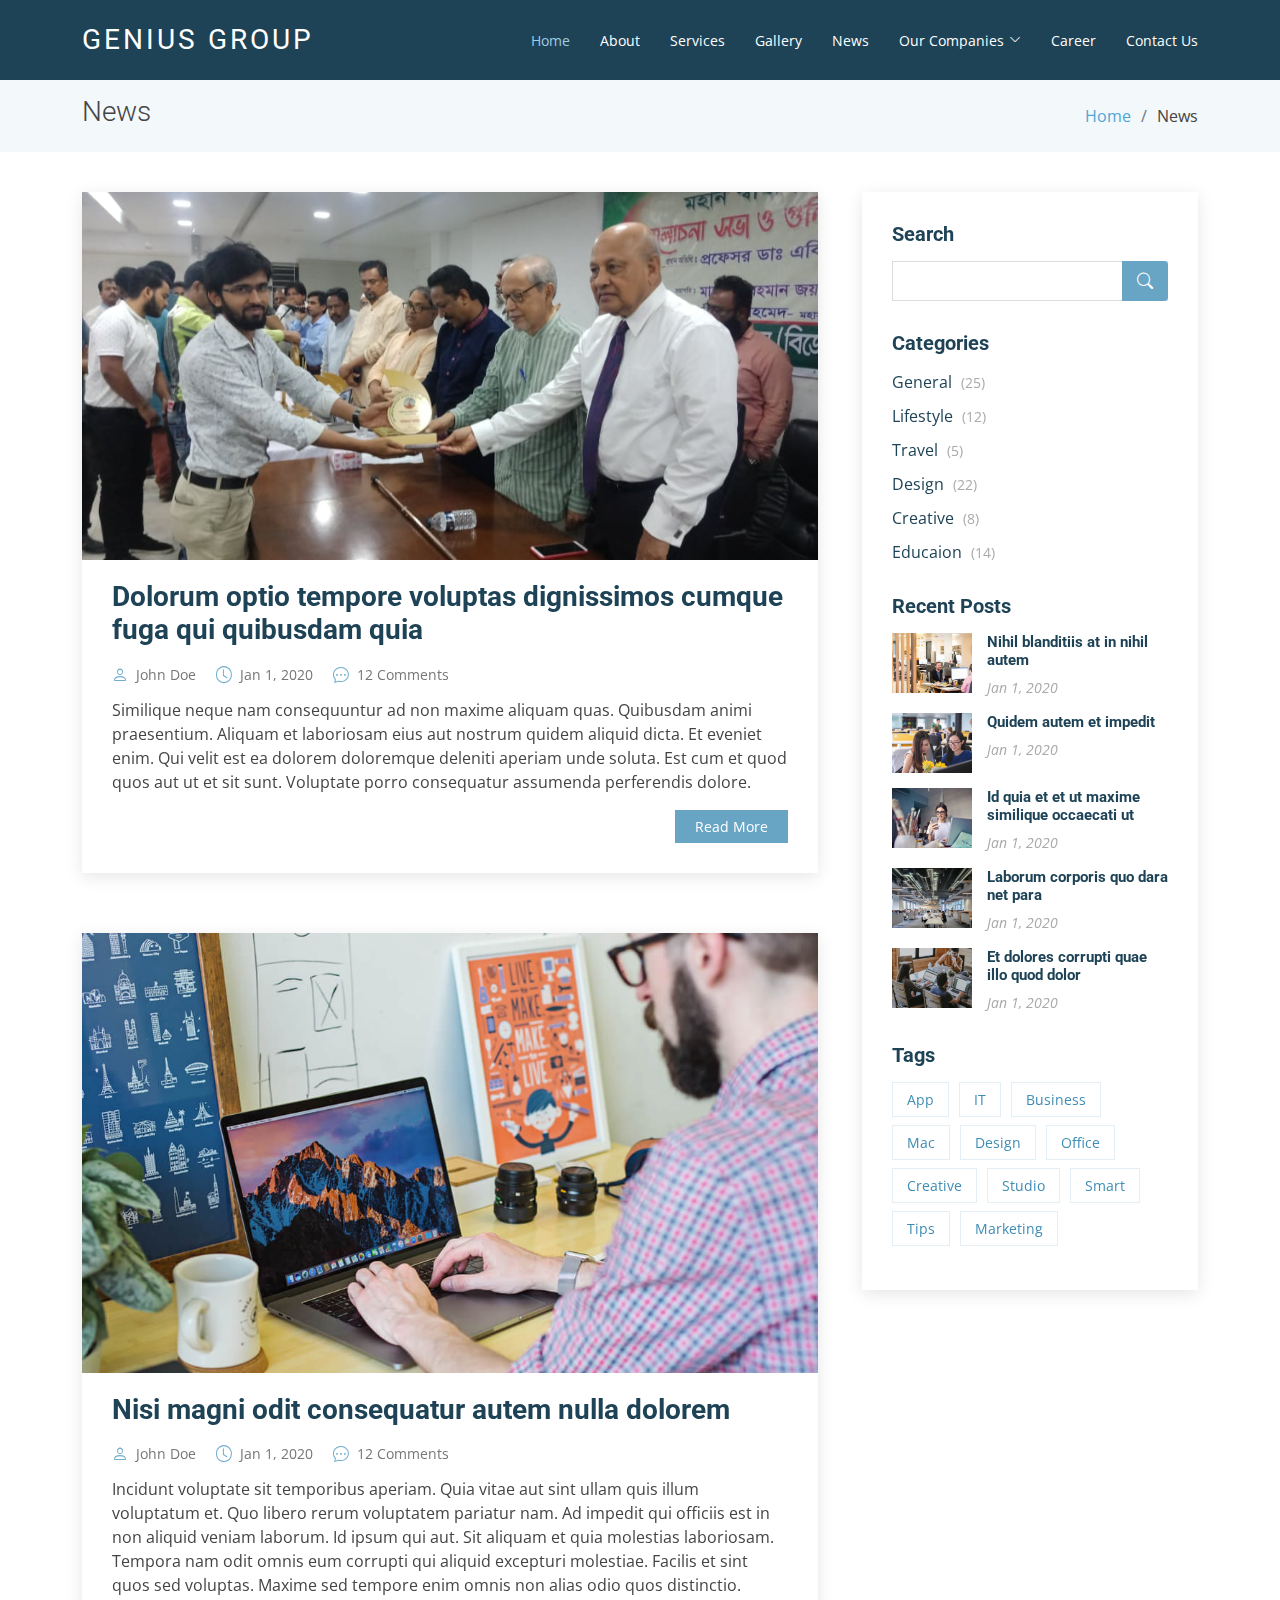
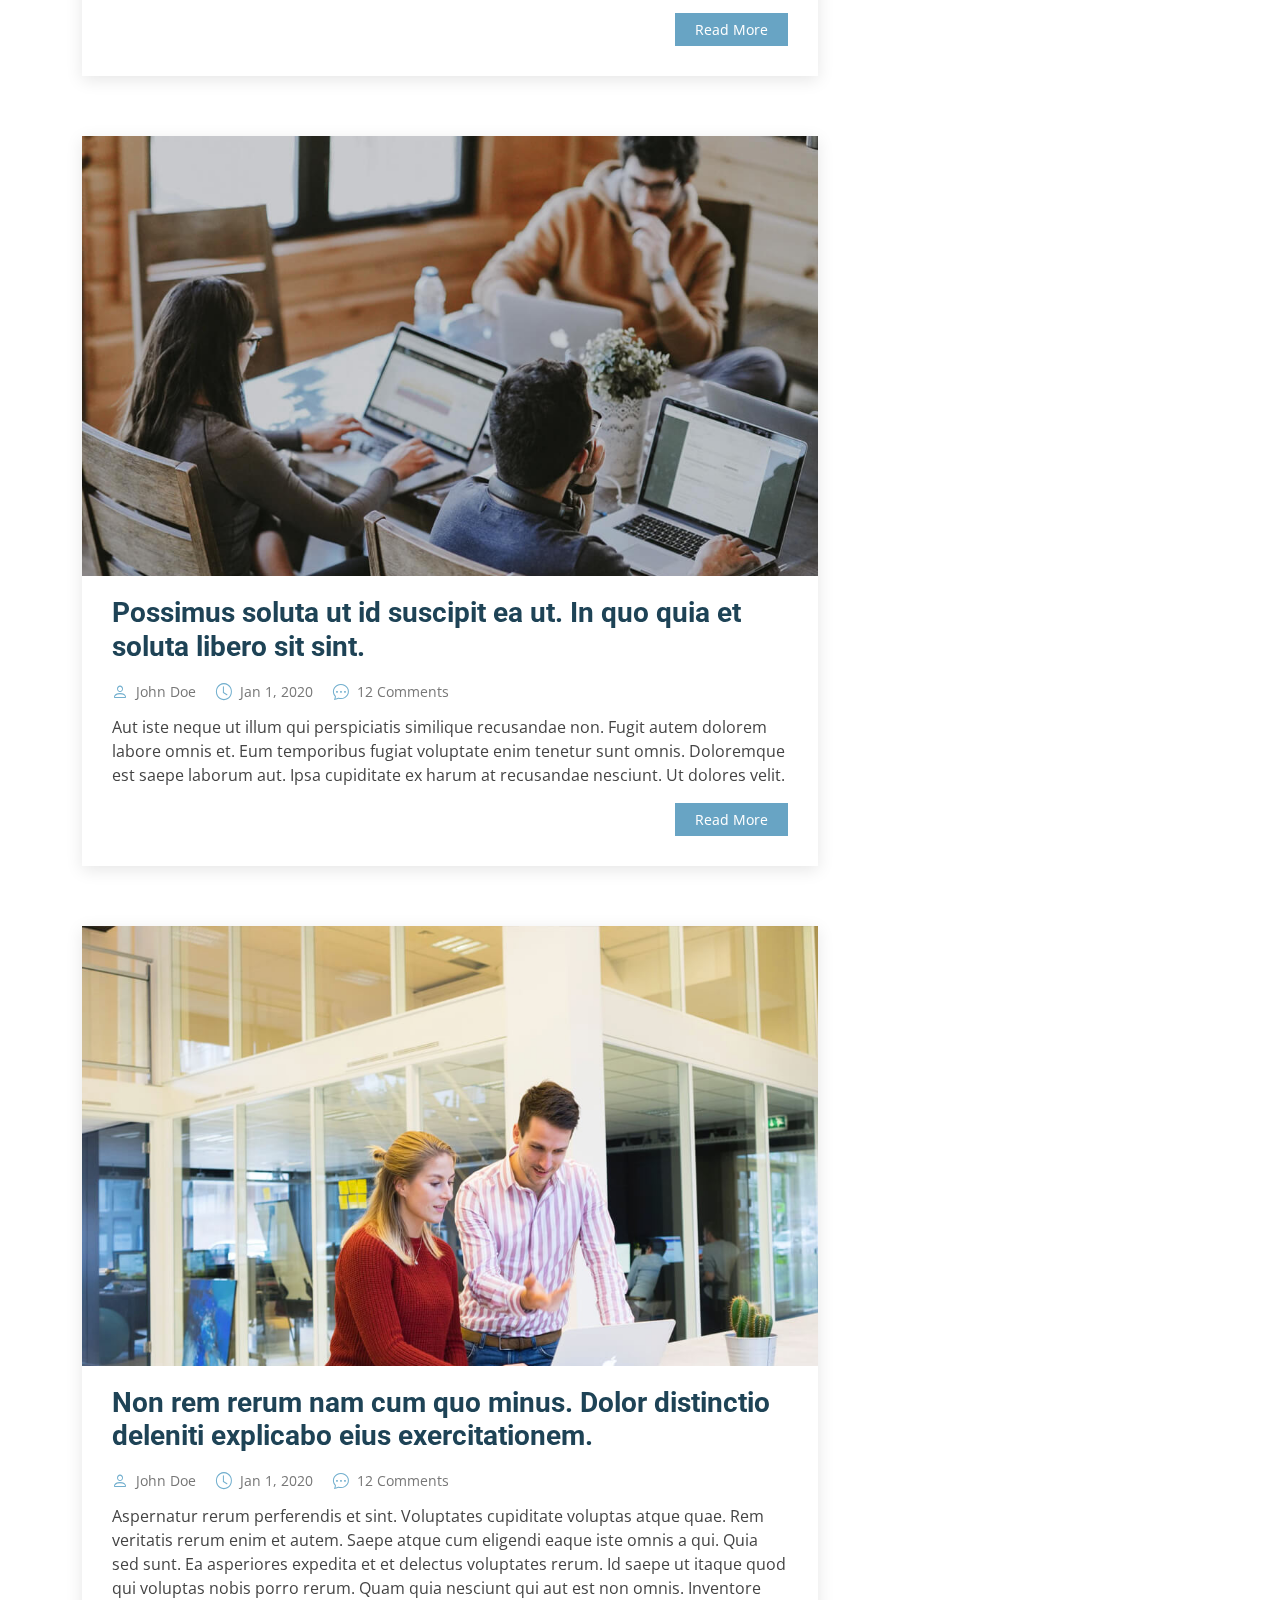
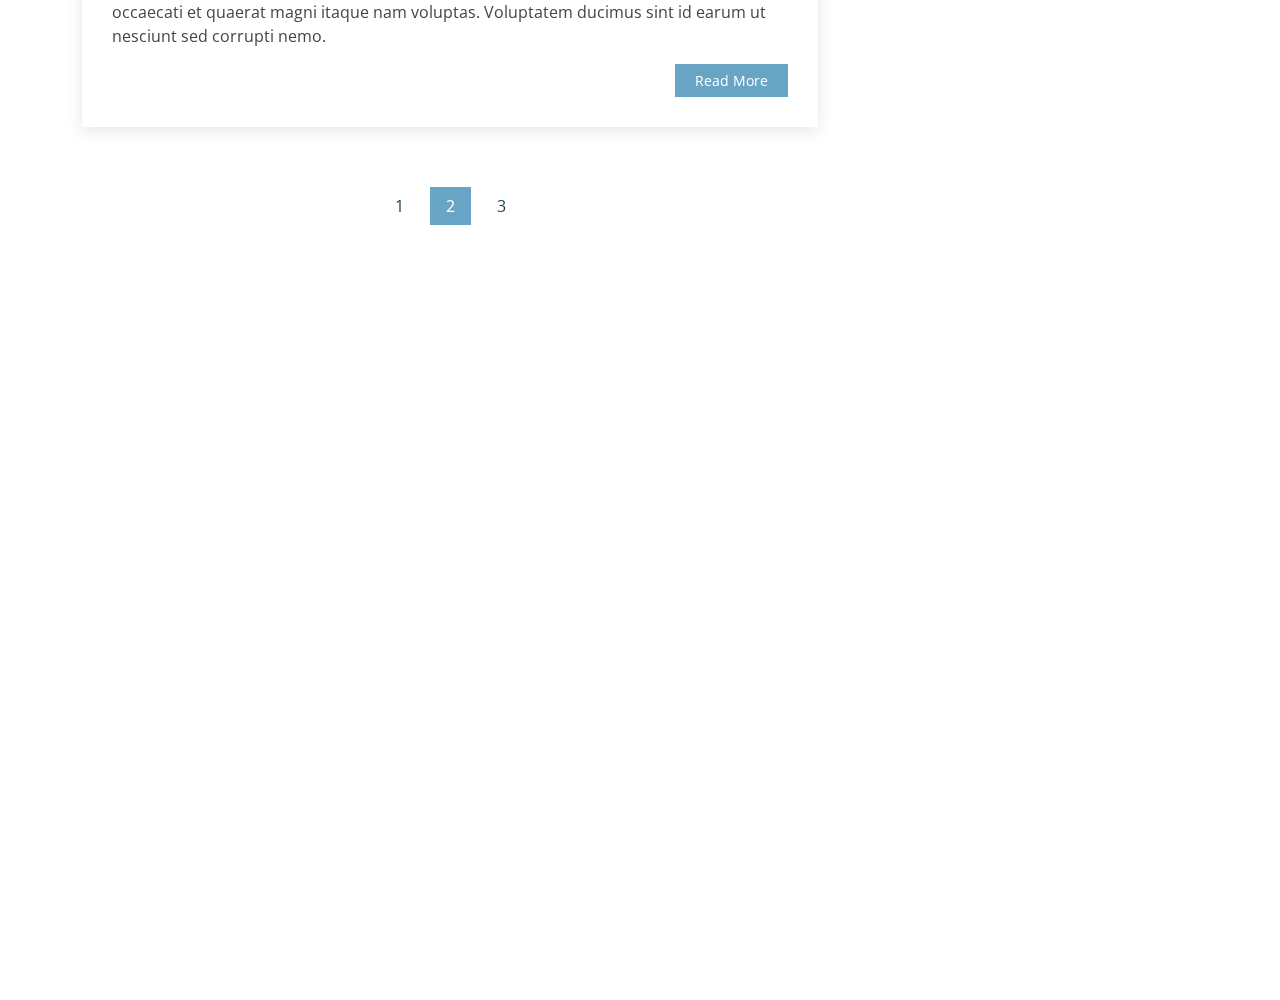
<file: blog.html>
<!DOCTYPE html>
<html lang="en">

<head>
  <meta charset="utf-8">
  <meta content="width=device-width, initial-scale=1.0" name="viewport">

  <title>News - Genius Group</title>
  <meta content="" name="description">
  <meta content="" name="keywords">

  <!-- Favicons -->
  <link href="assets/img/favicon.png" rel="icon">
  <link href="assets/img/apple-touch-icon.png" rel="apple-touch-icon">

  <!-- Google Fonts -->
  <link href="https://fonts.googleapis.com/css?family=Open+Sans:300,300i,400,400i,600,600i,700,700i|Roboto:300,300i,400,400i,500,500i,700,700i&display=swap" rel="stylesheet">

  <!-- Vendor CSS Files -->
  <link href="assets/vendor/animate.css/animate.min.css" rel="stylesheet">
  <link href="assets/vendor/aos/aos.css" rel="stylesheet">
  <link href="assets/vendor/bootstrap/css/bootstrap.min.css" rel="stylesheet">
  <link href="assets/vendor/bootstrap-icons/bootstrap-icons.css" rel="stylesheet">
  <link href="assets/vendor/boxicons/css/boxicons.min.css" rel="stylesheet">
  <link href="assets/vendor/glightbox/css/glightbox.min.css" rel="stylesheet">
  <link href="assets/vendor/swiper/swiper-bundle.min.css" rel="stylesheet">

  <!-- Template Main CSS File -->
  <link href="assets/css/style.css" rel="stylesheet">

</head>

<body>

  <!-- ======= Header ======= -->
  <header id="header" class="fixed-top d-flex align-items-center ">
    <div class="container d-flex justify-content-between align-items-center">

      <div class="logo">
        <h1 class="text-light"><a href="index.html"><span>Genius Group</span></a></h1>
        <!-- Uncomment below if you prefer to use an image logo -->
        <!-- <a href="index.html"><img src="assets/img/logo.png" alt="" class="img-fluid"></a>-->
      </div>

      <nav id="navbar" class="navbar">
        <ul>
          <li><a class="active " href="index.html">Home</a></li>
          <li><a href="about.html">About</a></li>
          <li><a href="services.html">Services</a></li>
          <li><a href="portfolio.html">Gallery</a></li>
          <li><a href="blog.html">News</a></li>
          <li class="dropdown"><a href="#"><span>Our Companies</span> <i class="bi bi-chevron-down"></i></a>
            <ul>
              <li><a href="#">Genius Pre-Cadet International School and College</a></li>
              <!-- <li class="dropdown"><a href="#"><span>Deep Drop Down</span> <i class="bi bi-chevron-right"></i></a>
                <ul>
                  <li><a href="#">Deep Drop Down 1</a></li>
                  <li><a href="#">Deep Drop Down 2</a></li>
                  <li><a href="#">Deep Drop Down 3</a></li>
                  <li><a href="#">Deep Drop Down 4</a></li>
                  <li><a href="#">Deep Drop Down 5</a></li>
                </ul>
              </li> -->
              <li><a href="#">National Youth Technical Training Institute - Nytti</a></li>
              <li><a href="#">Lovebird Cafe Rooftop Chinese Restaurant</a></li>
              <li><a href="#">Officer's Association Adamjee EPZ</a></li>
            </ul>
          </li>
          <li><a href="#">Career</a></li>
          <li><a href="contact.html">Contact Us</a></li>
        </ul>
        <i class="bi bi-list mobile-nav-toggle"></i>
      </nav><!-- .navbar -->

    </div>
  </header><!-- End Header -->

  <main id="main">

    <!-- ======= Blog Section ======= -->
    <section class="breadcrumbs">
      <div class="container">

        <div class="d-flex justify-content-between align-items-center">
          <h2>News</h2>

          <ol>
            <li><a href="index.html">Home</a></li>
            <li>News</li>
          </ol>
        </div>

      </div>
    </section><!-- End Blog Section -->

    <!-- ======= Blog Section ======= -->
    <section id="blog" class="blog">
      <div class="container" data-aos="fade-up">

        <div class="row">

          <div class="col-lg-8 entries">

            <article class="entry">

              <div class="entry-img">
                <img src="assets/img/4.jpg" alt="" class="img-fluid">
              </div>

              <h2 class="entry-title">
                <a href="blog-single.html">Dolorum optio tempore voluptas dignissimos cumque fuga qui quibusdam quia</a>
              </h2>

              <div class="entry-meta">
                <ul>
                  <li class="d-flex align-items-center"><i class="bi bi-person"></i> <a href="blog-single.html">John Doe</a></li>
                  <li class="d-flex align-items-center"><i class="bi bi-clock"></i> <a href="blog-single.html"><time datetime="2020-01-01">Jan 1, 2020</time></a></li>
                  <li class="d-flex align-items-center"><i class="bi bi-chat-dots"></i> <a href="blog-single.html">12 Comments</a></li>
                </ul>
              </div>

              <div class="entry-content">
                <p>
                  Similique neque nam consequuntur ad non maxime aliquam quas. Quibusdam animi praesentium. Aliquam et laboriosam eius aut nostrum quidem aliquid dicta.
                  Et eveniet enim. Qui velit est ea dolorem doloremque deleniti aperiam unde soluta. Est cum et quod quos aut ut et sit sunt. Voluptate porro consequatur assumenda perferendis dolore.
                </p>
                <div class="read-more">
                  <a href="blog-single.html">Read More</a>
                </div>
              </div>

            </article><!-- End blog entry -->

            <article class="entry">

              <div class="entry-img">
                <img src="assets/img/blog/blog-2.jpg" alt="" class="img-fluid">
              </div>

              <h2 class="entry-title">
                <a href="blog-single.html">Nisi magni odit consequatur autem nulla dolorem</a>
              </h2>

              <div class="entry-meta">
                <ul>
                  <li class="d-flex align-items-center"><i class="bi bi-person"></i> <a href="blog-single.html">John Doe</a></li>
                  <li class="d-flex align-items-center"><i class="bi bi-clock"></i> <a href="blog-single.html"><time datetime="2020-01-01">Jan 1, 2020</time></a></li>
                  <li class="d-flex align-items-center"><i class="bi bi-chat-dots"></i> <a href="blog-single.html">12 Comments</a></li>
                </ul>
              </div>

              <div class="entry-content">
                <p>
                  Incidunt voluptate sit temporibus aperiam. Quia vitae aut sint ullam quis illum voluptatum et. Quo libero rerum voluptatem pariatur nam.
                  Ad impedit qui officiis est in non aliquid veniam laborum. Id ipsum qui aut. Sit aliquam et quia molestias laboriosam. Tempora nam odit omnis eum corrupti qui aliquid excepturi molestiae. Facilis et sint quos sed voluptas. Maxime sed tempore enim omnis non alias odio quos distinctio.
                </p>
                <div class="read-more">
                  <a href="blog-single.html">Read More</a>
                </div>
              </div>

            </article><!-- End blog entry -->

            <article class="entry">

              <div class="entry-img">
                <img src="assets/img/blog/blog-3.jpg" alt="" class="img-fluid">
              </div>

              <h2 class="entry-title">
                <a href="blog-single.html">Possimus soluta ut id suscipit ea ut. In quo quia et soluta libero sit sint.</a>
              </h2>

              <div class="entry-meta">
                <ul>
                  <li class="d-flex align-items-center"><i class="bi bi-person"></i> <a href="blog-single.html">John Doe</a></li>
                  <li class="d-flex align-items-center"><i class="bi bi-clock"></i> <a href="blog-single.html"><time datetime="2020-01-01">Jan 1, 2020</time></a></li>
                  <li class="d-flex align-items-center"><i class="bi bi-chat-dots"></i> <a href="blog-single.html">12 Comments</a></li>
                </ul>
              </div>

              <div class="entry-content">
                <p>
                  Aut iste neque ut illum qui perspiciatis similique recusandae non. Fugit autem dolorem labore omnis et. Eum temporibus fugiat voluptate enim tenetur sunt omnis.
                  Doloremque est saepe laborum aut. Ipsa cupiditate ex harum at recusandae nesciunt. Ut dolores velit.
                </p>
                <div class="read-more">
                  <a href="blog-single.html">Read More</a>
                </div>
              </div>

            </article><!-- End blog entry -->

            <article class="entry">

              <div class="entry-img">
                <img src="assets/img/blog/blog-4.jpg" alt="" class="img-fluid">
              </div>

              <h2 class="entry-title">
                <a href="blog-single.html">Non rem rerum nam cum quo minus. Dolor distinctio deleniti explicabo eius exercitationem.</a>
              </h2>

              <div class="entry-meta">
                <ul>
                  <li class="d-flex align-items-center"><i class="bi bi-person"></i> <a href="blog-single.html">John Doe</a></li>
                  <li class="d-flex align-items-center"><i class="bi bi-clock"></i> <a href="blog-single.html"><time datetime="2020-01-01">Jan 1, 2020</time></a></li>
                  <li class="d-flex align-items-center"><i class="bi bi-chat-dots"></i> <a href="blog-single.html">12 Comments</a></li>
                </ul>
              </div>

              <div class="entry-content">
                <p>
                  Aspernatur rerum perferendis et sint. Voluptates cupiditate voluptas atque quae. Rem veritatis rerum enim et autem. Saepe atque cum eligendi eaque iste omnis a qui.
                  Quia sed sunt. Ea asperiores expedita et et delectus voluptates rerum. Id saepe ut itaque quod qui voluptas nobis porro rerum. Quam quia nesciunt qui aut est non omnis. Inventore occaecati et quaerat magni itaque nam voluptas. Voluptatem ducimus sint id earum ut nesciunt sed corrupti nemo.
                </p>
                <div class="read-more">
                  <a href="blog-single.html">Read More</a>
                </div>
              </div>

            </article><!-- End blog entry -->

            <div class="blog-pagination">
              <ul class="justify-content-center">
                <li><a href="#">1</a></li>
                <li class="active"><a href="#">2</a></li>
                <li><a href="#">3</a></li>
              </ul>
            </div>

          </div><!-- End blog entries list -->

          <div class="col-lg-4">

            <div class="sidebar">

              <h3 class="sidebar-title">Search</h3>
              <div class="sidebar-item search-form">
                <form action="">
                  <input type="text">
                  <button type="submit"><i class="bi bi-search"></i></button>
                </form>
              </div><!-- End sidebar search formn-->

              <h3 class="sidebar-title">Categories</h3>
              <div class="sidebar-item categories">
                <ul>
                  <li><a href="#">General <span>(25)</span></a></li>
                  <li><a href="#">Lifestyle <span>(12)</span></a></li>
                  <li><a href="#">Travel <span>(5)</span></a></li>
                  <li><a href="#">Design <span>(22)</span></a></li>
                  <li><a href="#">Creative <span>(8)</span></a></li>
                  <li><a href="#">Educaion <span>(14)</span></a></li>
                </ul>
              </div><!-- End sidebar categories-->

              <h3 class="sidebar-title">Recent Posts</h3>
              <div class="sidebar-item recent-posts">
                <div class="post-item clearfix">
                  <img src="assets/img/blog/blog-recent-1.jpg" alt="">
                  <h4><a href="blog-single.html">Nihil blanditiis at in nihil autem</a></h4>
                  <time datetime="2020-01-01">Jan 1, 2020</time>
                </div>

                <div class="post-item clearfix">
                  <img src="assets/img/blog/blog-recent-2.jpg" alt="">
                  <h4><a href="blog-single.html">Quidem autem et impedit</a></h4>
                  <time datetime="2020-01-01">Jan 1, 2020</time>
                </div>

                <div class="post-item clearfix">
                  <img src="assets/img/blog/blog-recent-3.jpg" alt="">
                  <h4><a href="blog-single.html">Id quia et et ut maxime similique occaecati ut</a></h4>
                  <time datetime="2020-01-01">Jan 1, 2020</time>
                </div>

                <div class="post-item clearfix">
                  <img src="assets/img/blog/blog-recent-4.jpg" alt="">
                  <h4><a href="blog-single.html">Laborum corporis quo dara net para</a></h4>
                  <time datetime="2020-01-01">Jan 1, 2020</time>
                </div>

                <div class="post-item clearfix">
                  <img src="assets/img/blog/blog-recent-5.jpg" alt="">
                  <h4><a href="blog-single.html">Et dolores corrupti quae illo quod dolor</a></h4>
                  <time datetime="2020-01-01">Jan 1, 2020</time>
                </div>

              </div><!-- End sidebar recent posts-->

              <h3 class="sidebar-title">Tags</h3>
              <div class="sidebar-item tags">
                <ul>
                  <li><a href="#">App</a></li>
                  <li><a href="#">IT</a></li>
                  <li><a href="#">Business</a></li>
                  <li><a href="#">Mac</a></li>
                  <li><a href="#">Design</a></li>
                  <li><a href="#">Office</a></li>
                  <li><a href="#">Creative</a></li>
                  <li><a href="#">Studio</a></li>
                  <li><a href="#">Smart</a></li>
                  <li><a href="#">Tips</a></li>
                  <li><a href="#">Marketing</a></li>
                </ul>
              </div><!-- End sidebar tags-->

            </div><!-- End sidebar -->

          </div><!-- End blog sidebar -->

        </div>

      </div>
    </section><!-- End Blog Section -->

  </main><!-- End #main -->

  <!-- ======= Footer ======= -->
  <footer id="footer" data-aos="fade-up" data-aos-easing="ease-in-out" data-aos-duration="500">

    <div class="footer-newsletter">
      <div class="container">
        <div class="row">
          <div class="col-lg-6">
            <h4>Our Newsletter</h4>
            <p>Subscribe for the latest newsletters, achievements, news and events.</p>
          </div>
          <div class="col-lg-6">
            <form action="" method="post">
              <input type="email" name="email"><input type="submit" value="Subscribe">
            </form>
          </div>
        </div>
      </div>
    </div>

    <div class="footer-top">
      <div class="container">
        <div class="row">

          <div class="col-lg-3 col-md-6 footer-links">
            <h4>Useful Links</h4>
            <ul>
              <li><i class="bx bx-chevron-right"></i> <a href="#">Home</a></li>
              <li><i class="bx bx-chevron-right"></i> <a href="#">About us</a></li>
              <li><i class="bx bx-chevron-right"></i> <a href="#">Services</a></li>
              <li><i class="bx bx-chevron-right"></i> <a href="#">Terms of service</a></li>
              <li><i class="bx bx-chevron-right"></i> <a href="#">Privacy policy</a></li>
            </ul>
          </div>

          <div class="col-lg-3 col-md-6 footer-links">
            <h4>Our Companies</h4>
            <ul>
              <li><i class="bx bx-chevron-right"></i> <a href="#">Genius Pre-Cadet School & College</a></li>
              <li><i class="bx bx-chevron-right"></i> <a href="#">National Youth Technical Training Institute - Nytti</a></li>
              <li><i class="bx bx-chevron-right"></i> <a href="#">Love Bird Cafe Rooftop Chinese Restaurant</a></li>
              <li><i class="bx bx-chevron-right"></i> <a href="#">Officer's Association Adamjee Epz</a></li>
              <li><i class="bx bx-chevron-right"></i> <a href="#">Dutch Bangla Agent Banking</a></li>
            </ul>
          </div>

          <div class="col-lg-3 col-md-6 footer-contact">
            <h4>Contact Us</h4>
            <p>
              Genius Building <br>
              Kodomtoly, Adamjinagar, Siddhirgonj<br>
              Narayangonj-1431, Dhaka <br><br>
              <strong>Phone:</strong> +880 1938713385<br>
              <strong>Email:</strong> info@geneusgroup.com<br>
            </p>

          </div>

          <div class="col-lg-3 col-md-6 footer-info">
            <h3>About Genius Group</h3>
            <p>The Largest Group of Company in Bangladesh</p>
            <div class="social-links mt-3">
              <a href="#" class="twitter"><i class="bx bxl-twitter"></i></a>
              <a href="#" class="facebook"><i class="bx bxl-facebook"></i></a>
              <a href="#" class="instagram"><i class="bx bxl-instagram"></i></a>
              <a href="#" class="linkedin"><i class="bx bxl-linkedin"></i></a>
            </div>
          </div>

        </div>
      </div>
    </div>

    <div class="container">
      <div class="copyright">
        &copy; Copyright <strong><span>Genius Group</span></strong>. All Rights Reserved
      </div>
      <div class="credits">
        Designed by <a href="https://www.innweb.net/">Innweb Technologies</a>
      </div>
    </div>
  </footer><!-- End Footer -->


  <a href="#" class="back-to-top d-flex align-items-center justify-content-center"><i class="bi bi-arrow-up-short"></i></a>

  <!-- Vendor JS Files -->
  <script src="assets/vendor/aos/aos.js"></script>
  <script src="assets/vendor/bootstrap/js/bootstrap.bundle.min.js"></script>
  <script src="assets/vendor/glightbox/js/glightbox.min.js"></script>
  <script src="assets/vendor/isotope-layout/isotope.pkgd.min.js"></script>
  <script src="assets/vendor/php-email-form/validate.js"></script>
  <script src="assets/vendor/purecounter/purecounter.js"></script>
  <script src="assets/vendor/swiper/swiper-bundle.min.js"></script>
  <script src="assets/vendor/waypoints/noframework.waypoints.js"></script>

  <!-- Template Main JS File -->
  <script src="assets/js/main.js"></script>

</body>

</html>
</file>
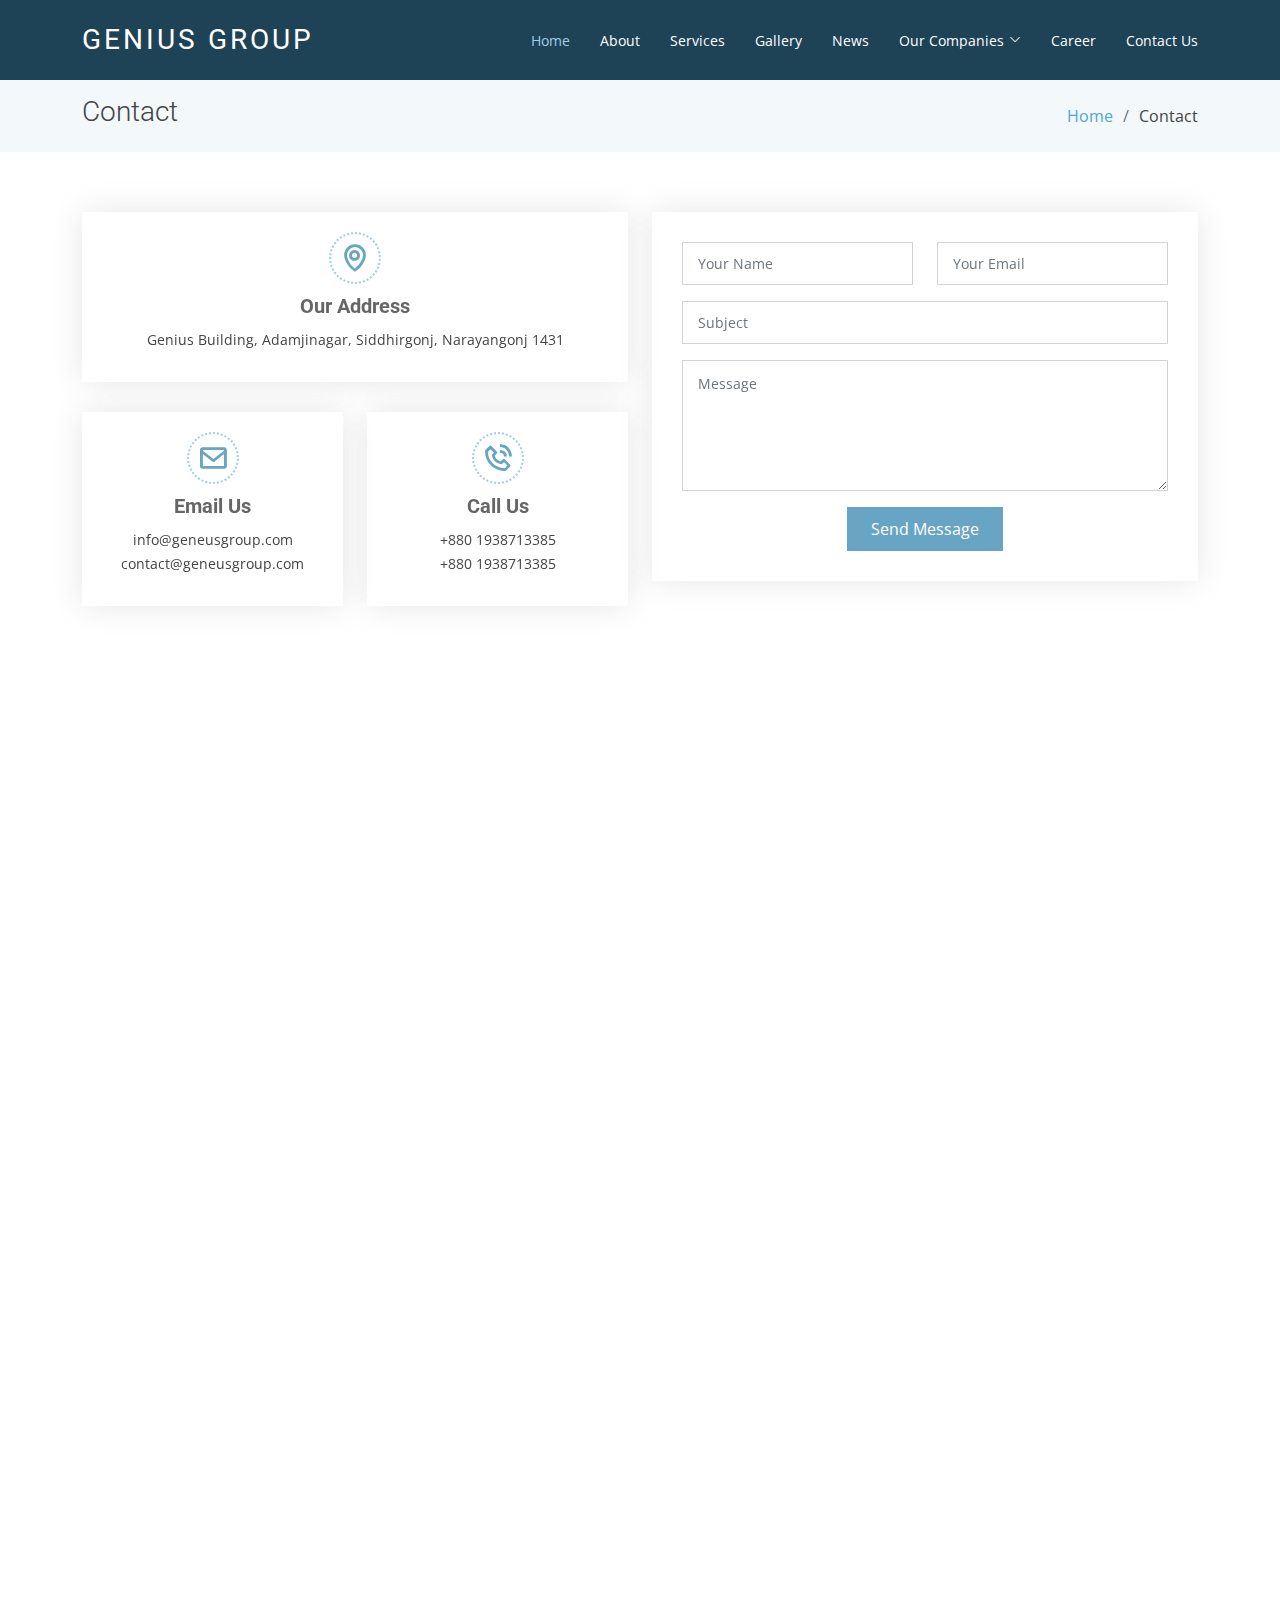
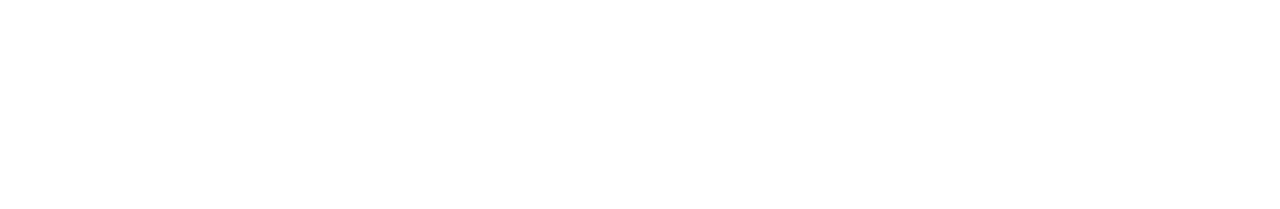
<file: contact.html>
<!DOCTYPE html>
<html lang="en">

<head>
  <meta charset="utf-8">
  <meta content="width=device-width, initial-scale=1.0" name="viewport">

  <title>Contact - Genius Group</title>
  <meta content="" name="description">
  <meta content="" name="keywords">

  <!-- Favicons -->
  <link href="assets/img/favicon.png" rel="icon">
  <link href="assets/img/apple-touch-icon.png" rel="apple-touch-icon">

  <!-- Google Fonts -->
  <link href="https://fonts.googleapis.com/css?family=Open+Sans:300,300i,400,400i,600,600i,700,700i|Roboto:300,300i,400,400i,500,500i,700,700i&display=swap" rel="stylesheet">

  <!-- Vendor CSS Files -->
  <link href="assets/vendor/animate.css/animate.min.css" rel="stylesheet">
  <link href="assets/vendor/aos/aos.css" rel="stylesheet">
  <link href="assets/vendor/bootstrap/css/bootstrap.min.css" rel="stylesheet">
  <link href="assets/vendor/bootstrap-icons/bootstrap-icons.css" rel="stylesheet">
  <link href="assets/vendor/boxicons/css/boxicons.min.css" rel="stylesheet">
  <link href="assets/vendor/glightbox/css/glightbox.min.css" rel="stylesheet">
  <link href="assets/vendor/swiper/swiper-bundle.min.css" rel="stylesheet">

  <!-- Template Main CSS File -->
  <link href="assets/css/style.css" rel="stylesheet">

</head>

<body>

  <!-- ======= Header ======= -->
  <header id="header" class="fixed-top d-flex align-items-center ">
    <div class="container d-flex justify-content-between align-items-center">

      <div class="logo">
        <h1 class="text-light"><a href="index.html"><span>Genius Group</span></a></h1>
        <!-- Uncomment below if you prefer to use an image logo -->
        <!-- <a href="index.html"><img src="assets/img/logo.png" alt="" class="img-fluid"></a>-->
      </div>

      <nav id="navbar" class="navbar">
        <ul>
          <li><a class="active " href="index.html">Home</a></li>
          <li><a href="about.html">About</a></li>
          <li><a href="services.html">Services</a></li>
          <li><a href="portfolio.html">Gallery</a></li>
          <li><a href="blog.html">News</a></li>
          <li class="dropdown"><a href="#"><span>Our Companies</span> <i class="bi bi-chevron-down"></i></a>
            <ul>
              <li><a href="#">Genius Pre-Cadet International School and College</a></li>
              <!-- <li class="dropdown"><a href="#"><span>Deep Drop Down</span> <i class="bi bi-chevron-right"></i></a>
                <ul>
                  <li><a href="#">Deep Drop Down 1</a></li>
                  <li><a href="#">Deep Drop Down 2</a></li>
                  <li><a href="#">Deep Drop Down 3</a></li>
                  <li><a href="#">Deep Drop Down 4</a></li>
                  <li><a href="#">Deep Drop Down 5</a></li>
                </ul>
              </li> -->
              <li><a href="#">National Youth Technical Training Institute - Nytti</a></li>
              <li><a href="#">Lovebird Cafe Rooftop Chinese Restaurant</a></li>
              <li><a href="#">Officer's Association Adamjee EPZ</a></li>
            </ul>
          </li>
          <li><a href="#">Career</a></li>
          <li><a href="contact.html">Contact Us</a></li>
        </ul>
        <i class="bi bi-list mobile-nav-toggle"></i>
      </nav><!-- .navbar -->

    </div>
  </header><!-- End Header -->

  <main id="main">

    <!-- ======= Contact Section ======= -->
    <section class="breadcrumbs">
      <div class="container">

        <div class="d-flex justify-content-between align-items-center">
          <h2>Contact</h2>
          <ol>
            <li><a href="index.html">Home</a></li>
            <li>Contact</li>
          </ol>
        </div>

      </div>
    </section><!-- End Contact Section -->

    <!-- ======= Contact Section ======= -->
    <section class="contact" data-aos="fade-up" data-aos-easing="ease-in-out" data-aos-duration="500">
      <div class="container">

        <div class="row">

          <div class="col-lg-6">

            <div class="row">
              <div class="col-md-12">
                <div class="info-box">
                  <i class="bx bx-map"></i>
                  <h3>Our Address</h3>
                  <p>Genius Building, Adamjinagar, Siddhirgonj, Narayangonj 1431</p>
                </div>
              </div>
              <div class="col-md-6">
                <div class="info-box">
                  <i class="bx bx-envelope"></i>
                  <h3>Email Us</h3>
                  <p>info@geneusgroup.com<br>contact@geneusgroup.com</p>
                </div>
              </div>
              <div class="col-md-6">
                <div class="info-box">
                  <i class="bx bx-phone-call"></i>
                  <h3>Call Us</h3>
                  <p>+880 1938713385<br>+880 1938713385</p>
                </div>
              </div>
            </div>

          </div>

          <div class="col-lg-6">
            <form action="forms/contact.php" method="post" role="form" class="php-email-form">
              <div class="row">
                <div class="col-md-6 form-group">
                  <input type="text" name="name" class="form-control" id="name" placeholder="Your Name" required>
                </div>
                <div class="col-md-6 form-group mt-3 mt-md-0">
                  <input type="email" class="form-control" name="email" id="email" placeholder="Your Email" required>
                </div>
              </div>
              <div class="form-group mt-3">
                <input type="text" class="form-control" name="subject" id="subject" placeholder="Subject" required>
              </div>
              <div class="form-group mt-3">
                <textarea class="form-control" name="message" rows="5" placeholder="Message" required></textarea>
              </div>
              <div class="my-3">
                <div class="loading">Loading</div>
                <div class="error-message"></div>
                <div class="sent-message">Your message has been sent. Thank you!</div>
              </div>
              <div class="text-center"><button type="submit">Send Message</button></div>
            </form>
          </div>

        </div>

      </div>
    </section><!-- End Contact Section -->

    <!-- ======= Map Section ======= -->
    <section class="map mt-2">
      <div class="container-fluid p-0">
        <iframe src="https://www.google.com/maps/embed?pb=!1m18!1m12!1m3!1d116970.11728745373!2d90.41042335674679!3d23.62884581954067!2m3!1f0!2f0!3f0!3m2!1i1024!2i768!4f13.1!3m3!1m2!1s0x3755b0fb41e8c247%3A0xa02713a8af496e98!2sNarayanganj%20Sadar%20Upazila!5e0!3m2!1sen!2sbd!4v1624815516676!5m2!1sen!2sbd" frameborder="0" style="border:0;" allowfullscreen=""></iframe>
      </div>
    </section><!-- End Map Section -->

  </main><!-- End #main -->

   <!-- ======= Footer ======= -->
   <footer id="footer" data-aos="fade-up" data-aos-easing="ease-in-out" data-aos-duration="500">

    <div class="footer-newsletter">
      <div class="container">
        <div class="row">
          <div class="col-lg-6">
            <h4>Our Newsletter</h4>
            <p>Subscribe for the latest newsletters, achievements, news and events.</p>
          </div>
          <div class="col-lg-6">
            <form action="" method="post">
              <input type="email" name="email"><input type="submit" value="Subscribe">
            </form>
          </div>
        </div>
      </div>
    </div>

    <div class="footer-top">
      <div class="container">
        <div class="row">

          <div class="col-lg-3 col-md-6 footer-links">
            <h4>Useful Links</h4>
            <ul>
              <li><i class="bx bx-chevron-right"></i> <a href="#">Home</a></li>
              <li><i class="bx bx-chevron-right"></i> <a href="#">About us</a></li>
              <li><i class="bx bx-chevron-right"></i> <a href="#">Services</a></li>
              <li><i class="bx bx-chevron-right"></i> <a href="#">Terms of service</a></li>
              <li><i class="bx bx-chevron-right"></i> <a href="#">Privacy policy</a></li>
            </ul>
          </div>

          <div class="col-lg-3 col-md-6 footer-links">
            <h4>Our Companies</h4>
            <ul>
              <li><i class="bx bx-chevron-right"></i> <a href="#">Genius Pre-Cadet School & College</a></li>
              <li><i class="bx bx-chevron-right"></i> <a href="#">National Youth Technical Training Institute - Nytti</a></li>
              <li><i class="bx bx-chevron-right"></i> <a href="#">Love Bird Cafe Rooftop Chinese Restaurant</a></li>
              <li><i class="bx bx-chevron-right"></i> <a href="#">Officer's Association Adamjee Epz</a></li>
              <li><i class="bx bx-chevron-right"></i> <a href="#">Dutch Bangla Agent Banking</a></li>
            </ul>
          </div>

          <div class="col-lg-3 col-md-6 footer-contact">
            <h4>Contact Us</h4>
            <p>
              Genius Building <br>
              Kodomtoly, Adamjinagar, Siddhirgonj<br>
              Narayangonj-1431, Dhaka <br><br>
              <strong>Phone:</strong> +880 1938713385<br>
              <strong>Email:</strong> info@geneusgroup.com<br>
            </p>

          </div>

          <div class="col-lg-3 col-md-6 footer-info">
            <h3>About Genius Group</h3>
            <p>The Largest Group of Company in Bangladesh</p>
            <div class="social-links mt-3">
              <a href="#" class="twitter"><i class="bx bxl-twitter"></i></a>
              <a href="#" class="facebook"><i class="bx bxl-facebook"></i></a>
              <a href="#" class="instagram"><i class="bx bxl-instagram"></i></a>
              <a href="#" class="linkedin"><i class="bx bxl-linkedin"></i></a>
            </div>
          </div>

        </div>
      </div>
    </div>

    <div class="container">
      <div class="copyright">
        &copy; Copyright <strong><span>Genius Group</span></strong>. All Rights Reserved
      </div>
      <div class="credits">
        Designed by <a href="https://www.innweb.net/">Innweb Technologies</a>
      </div>
    </div>
  </footer><!-- End Footer -->


  <a href="#" class="back-to-top d-flex align-items-center justify-content-center"><i class="bi bi-arrow-up-short"></i></a>

  <!-- Vendor JS Files -->
  <script src="assets/vendor/aos/aos.js"></script>
  <script src="assets/vendor/bootstrap/js/bootstrap.bundle.min.js"></script>
  <script src="assets/vendor/glightbox/js/glightbox.min.js"></script>
  <script src="assets/vendor/isotope-layout/isotope.pkgd.min.js"></script>
  <script src="assets/vendor/php-email-form/validate.js"></script>
  <script src="assets/vendor/purecounter/purecounter.js"></script>
  <script src="assets/vendor/swiper/swiper-bundle.min.js"></script>
  <script src="assets/vendor/waypoints/noframework.waypoints.js"></script>

  <!-- Template Main JS File -->
  <script src="assets/js/main.js"></script>

</body>

</html>
</file>
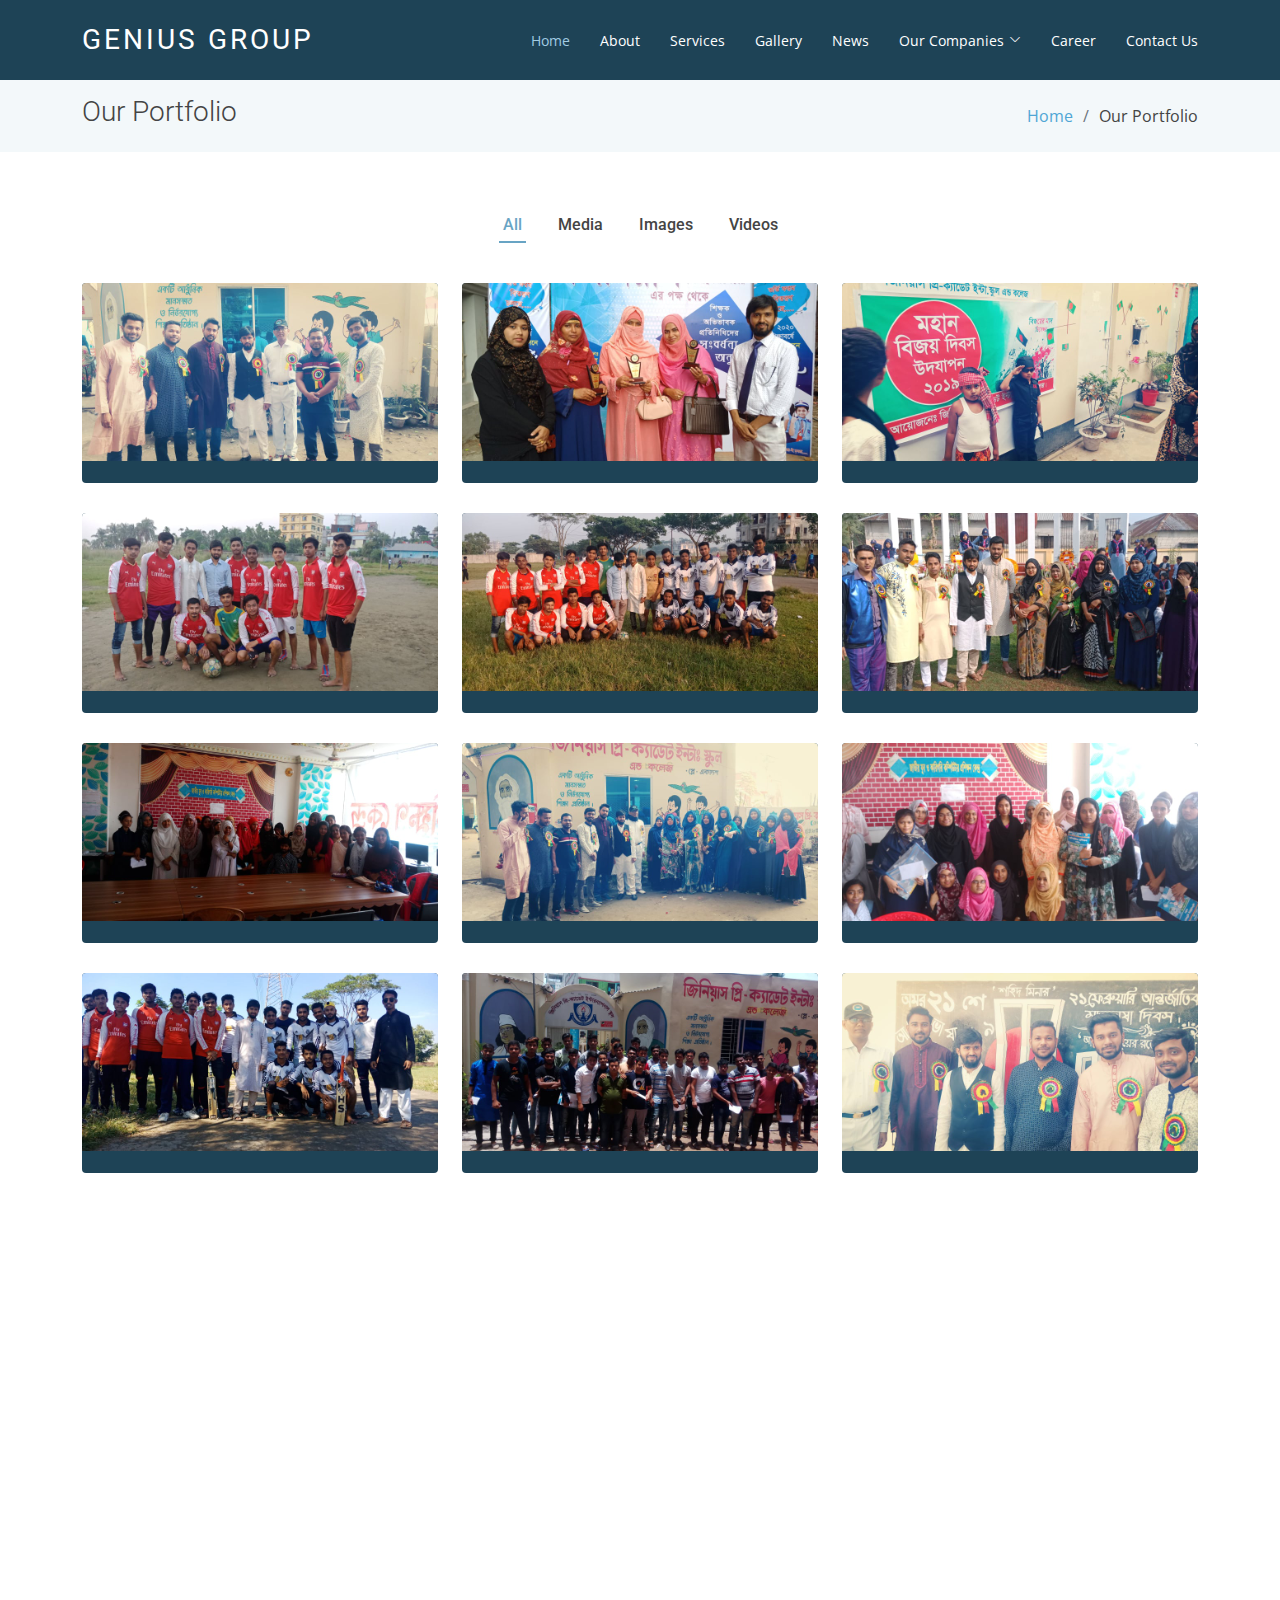
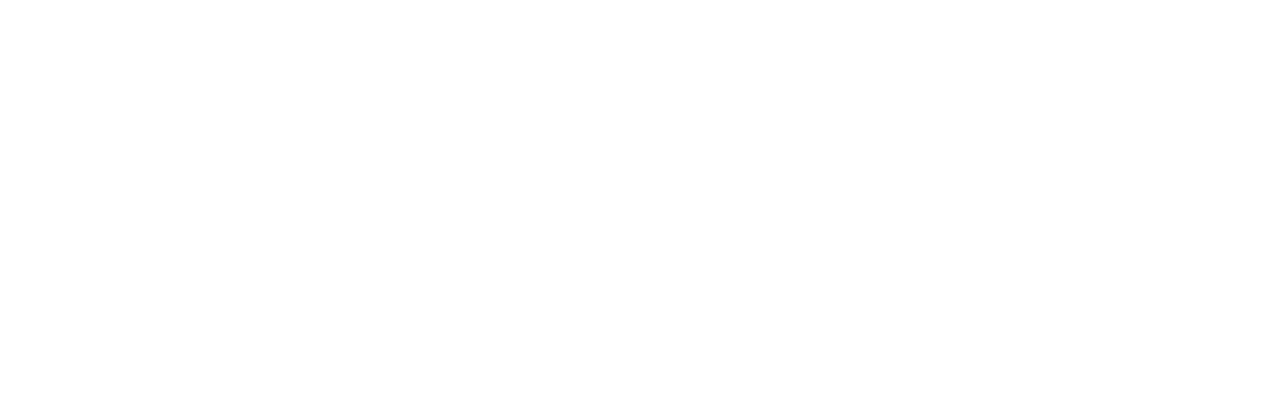
<file: portfolio.html>
<!DOCTYPE html>
<html lang="en">

<head>
  <meta charset="utf-8">
  <meta content="width=device-width, initial-scale=1.0" name="viewport">

  <title>Portfolio - Genius Group</title>
  <meta content="" name="description">
  <meta content="" name="keywords">

  <!-- Favicons -->
  <link href="assets/img/favicon.png" rel="icon">
  <link href="assets/img/apple-touch-icon.png" rel="apple-touch-icon">

  <!-- Google Fonts -->
  <link href="https://fonts.googleapis.com/css?family=Open+Sans:300,300i,400,400i,600,600i,700,700i|Roboto:300,300i,400,400i,500,500i,700,700i&display=swap" rel="stylesheet">

  <!-- Vendor CSS Files -->
  <link href="assets/vendor/animate.css/animate.min.css" rel="stylesheet">
  <link href="assets/vendor/aos/aos.css" rel="stylesheet">
  <link href="assets/vendor/bootstrap/css/bootstrap.min.css" rel="stylesheet">
  <link href="assets/vendor/bootstrap-icons/bootstrap-icons.css" rel="stylesheet">
  <link href="assets/vendor/boxicons/css/boxicons.min.css" rel="stylesheet">
  <link href="assets/vendor/glightbox/css/glightbox.min.css" rel="stylesheet">
  <link href="assets/vendor/swiper/swiper-bundle.min.css" rel="stylesheet">

  <!-- Template Main CSS File -->
  <link href="assets/css/style.css" rel="stylesheet">

</head>

<body>

  <!-- ======= Header ======= -->
  <header id="header" class="fixed-top d-flex align-items-center ">
    <div class="container d-flex justify-content-between align-items-center">

      <div class="logo">
        <h1 class="text-light"><a href="index.html"><span>Genius Group</span></a></h1>
        <!-- Uncomment below if you prefer to use an image logo -->
        <!-- <a href="index.html"><img src="assets/img/logo.png" alt="" class="img-fluid"></a>-->
      </div>

      <nav id="navbar" class="navbar">
        <ul>
          <li><a class="active " href="index.html">Home</a></li>
          <li><a href="about.html">About</a></li>
          <li><a href="services.html">Services</a></li>
          <li><a href="portfolio.html">Gallery</a></li>
          <li><a href="blog.html">News</a></li>
          <li class="dropdown"><a href="#"><span>Our Companies</span> <i class="bi bi-chevron-down"></i></a>
            <ul>
              <li><a href="#">Genius Pre-Cadet International School and College</a></li>
              <!-- <li class="dropdown"><a href="#"><span>Deep Drop Down</span> <i class="bi bi-chevron-right"></i></a>
                <ul>
                  <li><a href="#">Deep Drop Down 1</a></li>
                  <li><a href="#">Deep Drop Down 2</a></li>
                  <li><a href="#">Deep Drop Down 3</a></li>
                  <li><a href="#">Deep Drop Down 4</a></li>
                  <li><a href="#">Deep Drop Down 5</a></li>
                </ul>
              </li> -->
              <li><a href="#">National Youth Technical Training Institute - Nytti</a></li>
              <li><a href="#">Lovebird Cafe Rooftop Chinese Restaurant</a></li>
              <li><a href="#">Officer's Association Adamjee EPZ</a></li>
            </ul>
          </li>
          <li><a href="#">Career</a></li>
          <li><a href="contact.html">Contact Us</a></li>
        </ul>
        <i class="bi bi-list mobile-nav-toggle"></i>
      </nav><!-- .navbar -->

    </div>
  </header><!-- End Header -->

  <main id="main">

    <!-- ======= Our Portfolio Section ======= -->
    <section class="breadcrumbs">
      <div class="container">

        <div class="d-flex justify-content-between align-items-center">
          <h2>Our Portfolio</h2>
          <ol>
            <li><a href="index.html">Home</a></li>
            <li>Our Portfolio</li>
          </ol>
        </div>

      </div>
    </section><!-- End Our Portfolio Section -->

    <!-- ======= Portfolio Section ======= -->
    <section class="portfolio">
      <div class="container">

        <div class="row">
          <div class="col-lg-12">
            <ul id="portfolio-flters">
              <li data-filter="*" class="filter-active">All</li>
              <li data-filter=".filter-app">Media</li>
              <li data-filter=".filter-card">Images</li>
              <li data-filter=".filter-web">Videos</li>
            </ul>
          </div>
        </div>

        <div class="row portfolio-container" data-aos="fade-up" data-aos-easing="ease-in-out" data-aos-duration="500">

          <div class="col-lg-4 col-md-6 portfolio-wrap filter-app">
            <div class="portfolio-item">
              <img src="assets/img/portfolio/1.jpg" class="img-fluid" alt="">
              <div class="portfolio-info">
                <h3>View</h3>
                <div>
                  <a href="assets/img/portfolio/1.jpg" data-gallery="portfolioGallery" class="portfolio-lightbox" title="App 1"><i class="bx bx-plus"></i></a>
        
                </div>
              </div>
            </div>
          </div>

          <div class="col-lg-4 col-md-6 portfolio-wrap filter-web">
            <div class="portfolio-item">
              <img src="assets/img/portfolio/2.jpg" class="img-fluid" alt="">
              <div class="portfolio-info">
                <h3>View</h3>
                <div>
                  <a href="assets/img/portfolio/2.jpg" data-gallery="portfolioGallery" class="portfolio-lightbox" title="Web 3"><i class="bx bx-plus"></i></a>
        
                </div>
              </div>
            </div>
          </div>

          <div class="col-lg-4 col-md-6 portfolio-wrap filter-app">
            <div class="portfolio-item">
              <img src="assets/img/portfolio/3.jpg" class="img-fluid" alt="">
              <div class="portfolio-info">
                <h3>View</h3>
                <div>
                  <a href="assets/img/portfolio/3.jpg" data-gallery="portfolioGallery" class="portfolio-lightbox" title="App 2"><i class="bx bx-plus"></i></a>
        
                </div>
              </div>
            </div>
          </div>

          <div class="col-lg-4 col-md-6 portfolio-wrap filter-card">
            <div class="portfolio-item">
              <img src="assets/img/portfolio/4.jpg" class="img-fluid" alt="">
              <div class="portfolio-info">
                <h3>View</h3>
                <div>
                  <a href="assets/img/portfolio/4.jpg" data-gallery="portfolioGallery" class="portfolio-lightbox" title="Card 2"><i class="bx bx-plus"></i></a>
        
                </div>
              </div>
            </div>
          </div>

          <div class="col-lg-4 col-md-6 portfolio-wrap filter-web">
            <div class="portfolio-item">
              <img src="assets/img/portfolio/5.jpg" class="img-fluid" alt="">
              <div class="portfolio-info">
                <h3>View</h3>
                <div>
                  <a href="assets/img/portfolio/5.jpg" data-gallery="portfolioGallery" class="portfolio-lightbox" title="Web 2"><i class="bx bx-plus"></i></a>
        
                </div>
              </div>
            </div>
          </div>

          <div class="col-lg-4 col-md-6 portfolio-wrap filter-app">
            <div class="portfolio-item">
              <img src="assets/img/portfolio/6.jpg" class="img-fluid" alt="">
              <div class="portfolio-info">
                <h3>View</h3>
                <div>
                  <a href="assets/img/portfolio/6.jpg" data-gallery="portfolioGallery" class="portfolio-lightbox" title="App 3"><i class="bx bx-plus"></i></a>
        
                </div>
              </div>
            </div>
          </div>

          <div class="col-lg-4 col-md-6 portfolio-wrap filter-card">
            <div class="portfolio-item">
              <img src="assets/img/portfolio/7.jpg" class="img-fluid" alt="">
              <div class="portfolio-info">
                <h3>View</h3>
                <div>
                  <a href="assets/img/portfolio/7.jpg" data-gallery="portfolioGallery" class="portfolio-lightbox" title="Card 1"><i class="bx bx-plus"></i></a>
        
                </div>
              </div>
            </div>
          </div>

          <div class="col-lg-4 col-md-6 portfolio-wrap filter-card">
            <div class="portfolio-item">
              <img src="assets/img/portfolio/8.jpg" class="img-fluid" alt="">
              <div class="portfolio-info">
                <h3>View</h3>
                <div>
                  <a href="assets/img/portfolio/portfolio-8.jpg" data-gallery="portfolioGallery" class="portfolio-lightbox" title="Card 3"><i class="bx bx-plus"></i></a>
        
                </div>
              </div>
            </div>
          </div>

          <div class="col-lg-4 col-md-6 portfolio-wrap filter-web">
            <div class="portfolio-item">
              <img src="assets/img/portfolio/9.jpg" class="img-fluid" alt="">
              <div class="portfolio-info">
                <h3>View</h3>
                <div>
                  <a href="assets/img/portfolio/9.jpg" data-gallery="portfolioGallery" class="portfolio-lightbox" title="Web 1"><i class="bx bx-plus"></i></a>
        
                </div>
              </div>
            </div>
          </div>
          <div class="col-lg-4 col-md-6 portfolio-wrap filter-web">
            <div class="portfolio-item">
              <img src="assets/img/portfolio/10.jpg" class="img-fluid" alt="">
              <div class="portfolio-info">
                <h3>View</h3>
                <div>
                  <a href="assets/img/portfolio/10.jpg" data-gallery="portfolioGallery" class="portfolio-lightbox" title="Web 1"><i class="bx bx-plus"></i></a>
        
                </div>
              </div>
            </div>
          </div>
          <div class="col-lg-4 col-md-6 portfolio-wrap filter-web">
            <div class="portfolio-item">
              <img src="assets/img/portfolio/11.jpg" class="img-fluid" alt="">
              <div class="portfolio-info">
                <h3>View</h3>
                <div>
                  <a href="assets/img/portfolio/11.jpg" data-gallery="portfolioGallery" class="portfolio-lightbox" title="Web 1"><i class="bx bx-plus"></i></a>
        
                </div>
              </div>
            </div>
          </div>
          <div class="col-lg-4 col-md-6 portfolio-wrap filter-web">
            <div class="portfolio-item">
              <img src="assets/img/portfolio/12.jpg" class="img-fluid" alt="">
              <div class="portfolio-info">
                <h3>View</h3>
                <div>
                  <a href="assets/img/portfolio/12.jpg" data-gallery="portfolioGallery" class="portfolio-lightbox" title="Web 1"><i class="bx bx-plus"></i></a>
        
                </div>
              </div>
            </div>
          </div>

        </div>

      </div>
    </section><!-- End Portfolio Section -->

  </main><!-- End #main -->

   <!-- ======= Footer ======= -->
   <footer id="footer" data-aos="fade-up" data-aos-easing="ease-in-out" data-aos-duration="500">

    <div class="footer-newsletter">
      <div class="container">
        <div class="row">
          <div class="col-lg-6">
            <h4>Our Newsletter</h4>
            <p>Subscribe for the latest newsletters, achievements, news and events.</p>
          </div>
          <div class="col-lg-6">
            <form action="" method="post">
              <input type="email" name="email"><input type="submit" value="Subscribe">
            </form>
          </div>
        </div>
      </div>
    </div>

    <div class="footer-top">
      <div class="container">
        <div class="row">

          <div class="col-lg-3 col-md-6 footer-links">
            <h4>Useful Links</h4>
            <ul>
              <li><i class="bx bx-chevron-right"></i> <a href="#">Home</a></li>
              <li><i class="bx bx-chevron-right"></i> <a href="#">About us</a></li>
              <li><i class="bx bx-chevron-right"></i> <a href="#">Services</a></li>
              <li><i class="bx bx-chevron-right"></i> <a href="#">Terms of service</a></li>
              <li><i class="bx bx-chevron-right"></i> <a href="#">Privacy policy</a></li>
            </ul>
          </div>

          <div class="col-lg-3 col-md-6 footer-links">
            <h4>Our Companies</h4>
            <ul>
              <li><i class="bx bx-chevron-right"></i> <a href="#">Genius Pre-Cadet School & College</a></li>
              <li><i class="bx bx-chevron-right"></i> <a href="#">National Youth Technical Training Institute - Nytti</a></li>
              <li><i class="bx bx-chevron-right"></i> <a href="#">Love Bird Cafe Rooftop Chinese Restaurant</a></li>
              <li><i class="bx bx-chevron-right"></i> <a href="#">Officer's Association Adamjee Epz</a></li>
              <li><i class="bx bx-chevron-right"></i> <a href="#">Dutch Bangla Agent Banking</a></li>
            </ul>
          </div>

          <div class="col-lg-3 col-md-6 footer-contact">
            <h4>Contact Us</h4>
            <p>
              Genius Building <br>
              Kodomtoly, Adamjinagar, Siddhirgonj<br>
              Narayangonj-1431, Dhaka <br><br>
              <strong>Phone:</strong> +880 1938713385<br>
              <strong>Email:</strong> info@geneusgroup.com<br>
            </p>

          </div>

          <div class="col-lg-3 col-md-6 footer-info">
            <h3>About Genius Group</h3>
            <p>The Largest Group of Company in Bangladesh</p>
            <div class="social-links mt-3">
              <a href="#" class="twitter"><i class="bx bxl-twitter"></i></a>
              <a href="#" class="facebook"><i class="bx bxl-facebook"></i></a>
              <a href="#" class="instagram"><i class="bx bxl-instagram"></i></a>
              <a href="#" class="linkedin"><i class="bx bxl-linkedin"></i></a>
            </div>
          </div>

        </div>
      </div>
    </div>

    <div class="container">
      <div class="copyright">
        &copy; Copyright <strong><span>Genius Group</span></strong>. All Rights Reserved
      </div>
      <div class="credits">
        Designed by <a href="https://www.innweb.net/">Innweb Technologies</a>
      </div>
    </div>
  </footer><!-- End Footer -->


  <a href="#" class="back-to-top d-flex align-items-center justify-content-center"><i class="bi bi-arrow-up-short"></i></a>

  <!-- Vendor JS Files -->
  <script src="assets/vendor/aos/aos.js"></script>
  <script src="assets/vendor/bootstrap/js/bootstrap.bundle.min.js"></script>
  <script src="assets/vendor/glightbox/js/glightbox.min.js"></script>
  <script src="assets/vendor/isotope-layout/isotope.pkgd.min.js"></script>
  <script src="assets/vendor/php-email-form/validate.js"></script>
  <script src="assets/vendor/purecounter/purecounter.js"></script>
  <script src="assets/vendor/swiper/swiper-bundle.min.js"></script>
  <script src="assets/vendor/waypoints/noframework.waypoints.js"></script>

  <!-- Template Main JS File -->
  <script src="assets/js/main.js"></script>

</body>

</html>
</file>
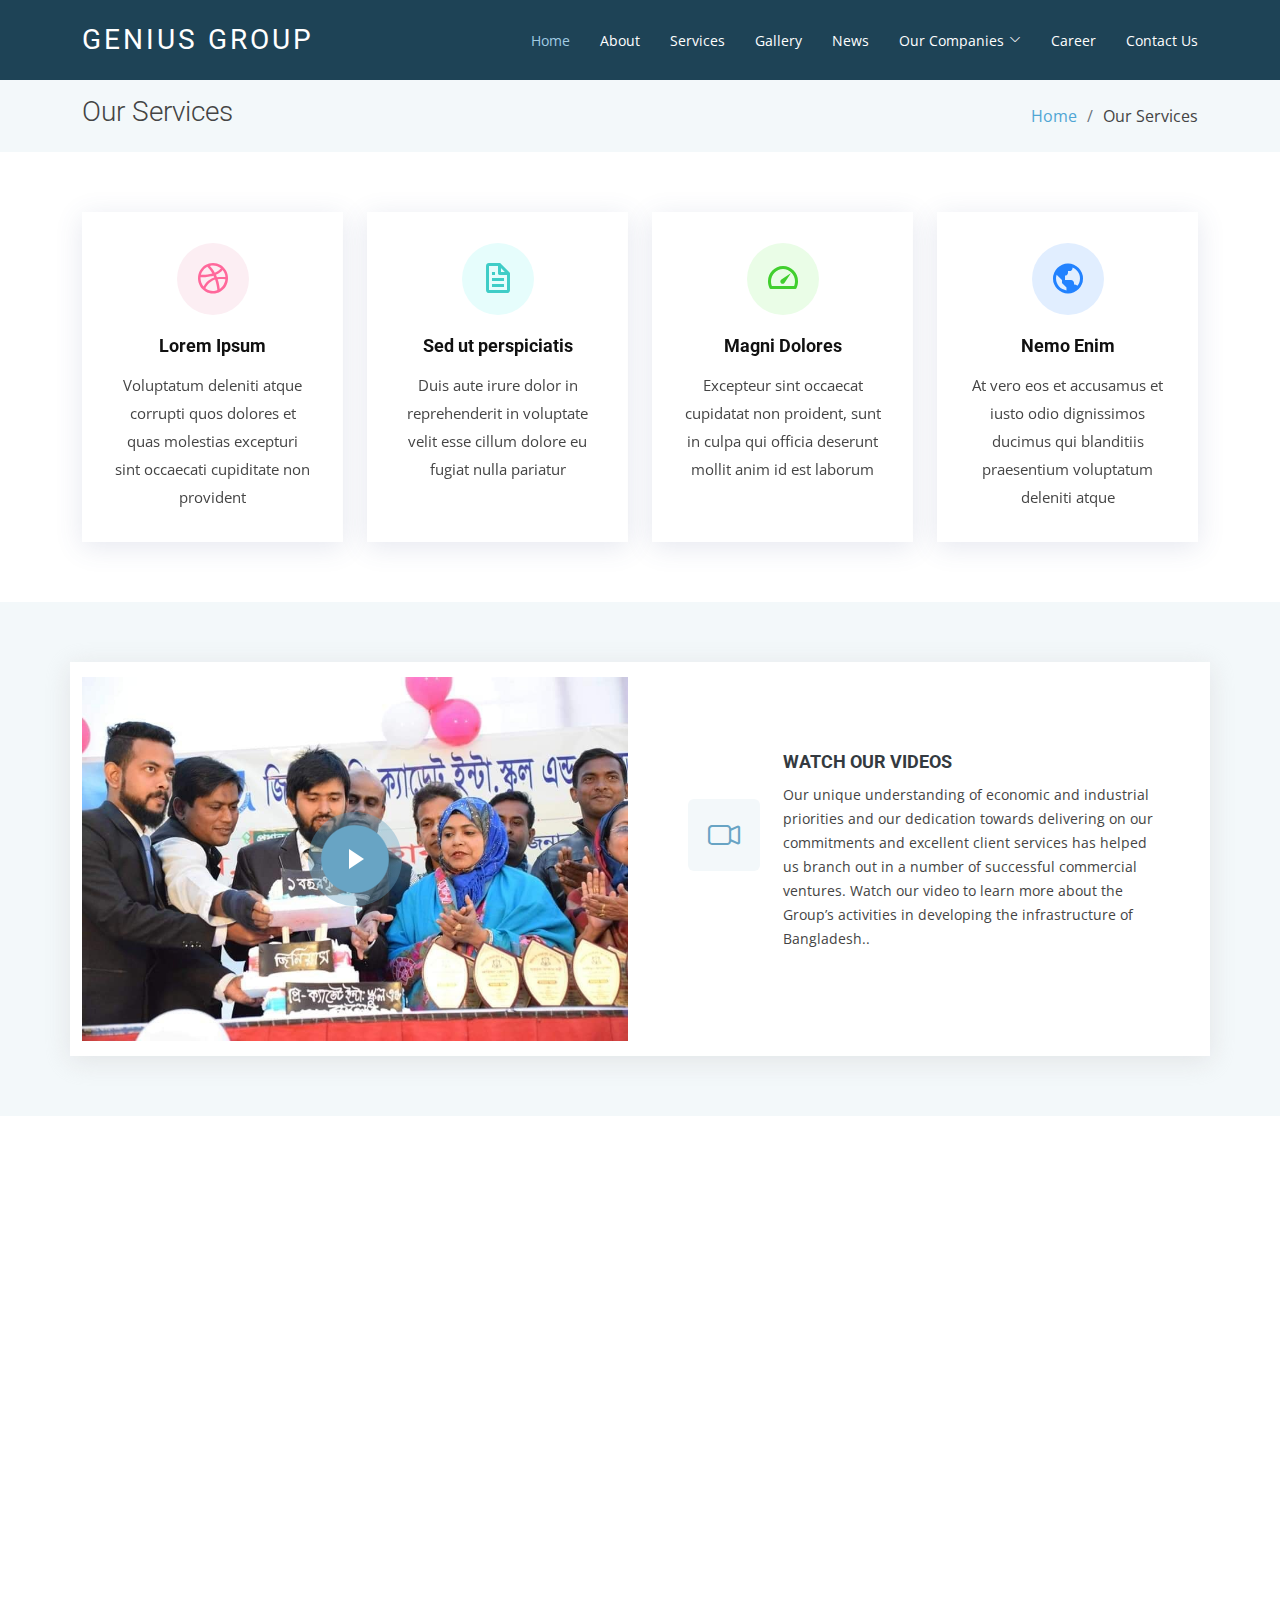
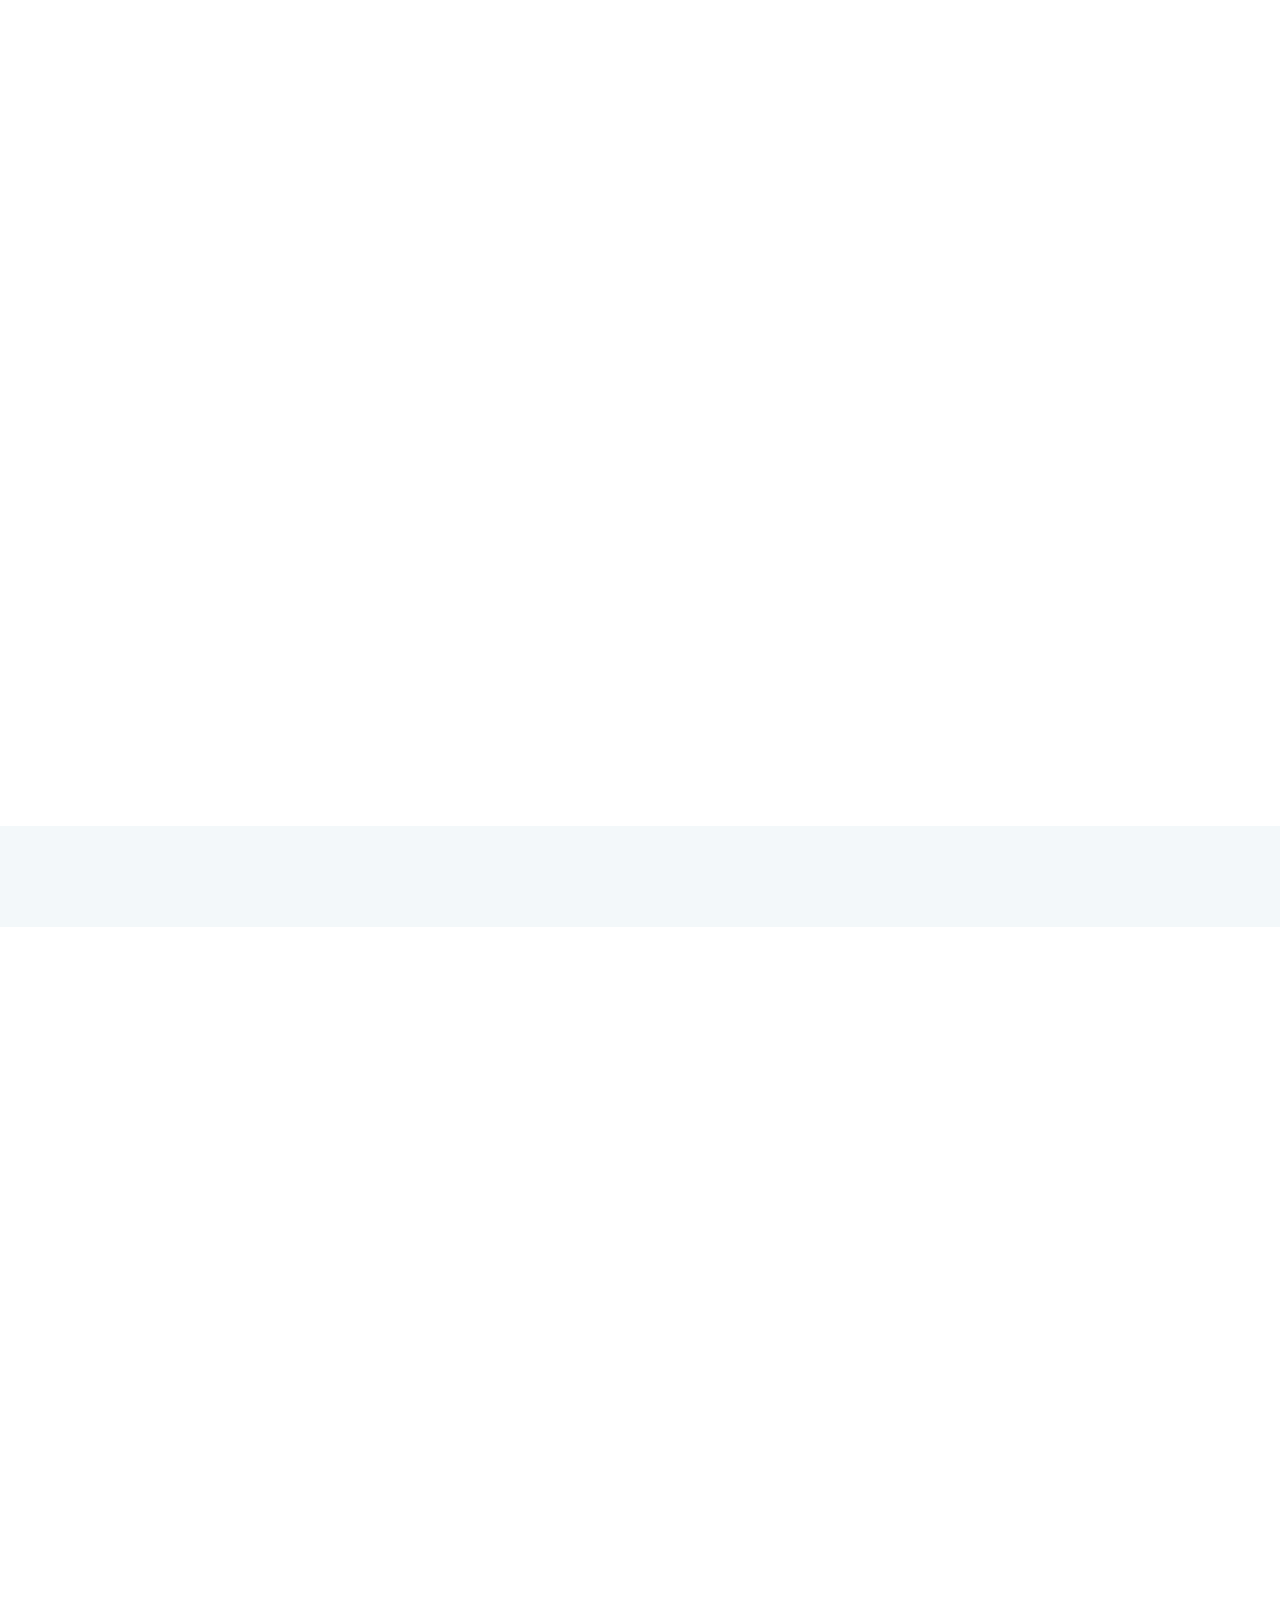
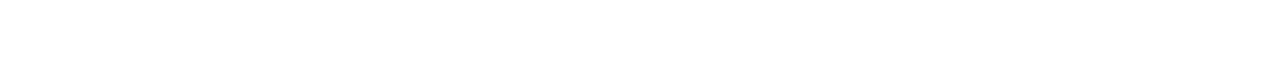
<file: services.html>
<!DOCTYPE html>
<html lang="en">

<head>
  <meta charset="utf-8">
  <meta content="width=device-width, initial-scale=1.0" name="viewport">

  <title>Services - Genius Group</title>
  <meta content="" name="description">
  <meta content="" name="keywords">

  <!-- Favicons -->
  <link href="assets/img/favicon.png" rel="icon">
  <link href="assets/img/apple-touch-icon.png" rel="apple-touch-icon">

  <!-- Google Fonts -->
  <link href="https://fonts.googleapis.com/css?family=Open+Sans:300,300i,400,400i,600,600i,700,700i|Roboto:300,300i,400,400i,500,500i,700,700i&display=swap" rel="stylesheet">

  <!-- Vendor CSS Files -->
  <link href="assets/vendor/animate.css/animate.min.css" rel="stylesheet">
  <link href="assets/vendor/aos/aos.css" rel="stylesheet">
  <link href="assets/vendor/bootstrap/css/bootstrap.min.css" rel="stylesheet">
  <link href="assets/vendor/bootstrap-icons/bootstrap-icons.css" rel="stylesheet">
  <link href="assets/vendor/boxicons/css/boxicons.min.css" rel="stylesheet">
  <link href="assets/vendor/glightbox/css/glightbox.min.css" rel="stylesheet">
  <link href="assets/vendor/swiper/swiper-bundle.min.css" rel="stylesheet">

  <!-- Template Main CSS File -->
  <link href="assets/css/style.css" rel="stylesheet">

</head>

<body>

  <!-- ======= Header ======= -->
  <header id="header" class="fixed-top d-flex align-items-center ">
    <div class="container d-flex justify-content-between align-items-center">

      <div class="logo">
        <h1 class="text-light"><a href="index.html"><span>Genius Group</span></a></h1>
        <!-- Uncomment below if you prefer to use an image logo -->
        <!-- <a href="index.html"><img src="assets/img/logo.png" alt="" class="img-fluid"></a>-->
      </div>

      <nav id="navbar" class="navbar">
        <ul>
          <li><a class="active " href="index.html">Home</a></li>
          <li><a href="about.html">About</a></li>
          <li><a href="services.html">Services</a></li>
          <li><a href="portfolio.html">Gallery</a></li>
          <li><a href="blog.html">News</a></li>
          <li class="dropdown"><a href="#"><span>Our Companies</span> <i class="bi bi-chevron-down"></i></a>
            <ul>
              <li><a href="#">Genius Pre-Cadet International School and College</a></li>
              <!-- <li class="dropdown"><a href="#"><span>Deep Drop Down</span> <i class="bi bi-chevron-right"></i></a>
                <ul>
                  <li><a href="#">Deep Drop Down 1</a></li>
                  <li><a href="#">Deep Drop Down 2</a></li>
                  <li><a href="#">Deep Drop Down 3</a></li>
                  <li><a href="#">Deep Drop Down 4</a></li>
                  <li><a href="#">Deep Drop Down 5</a></li>
                </ul>
              </li> -->
              <li><a href="#">National Youth Technical Training Institute - Nytti</a></li>
              <li><a href="#">Lovebird Cafe Rooftop Chinese Restaurant</a></li>
              <li><a href="#">Officer's Association Adamjee EPZ</a></li>
            </ul>
          </li>
          <li><a href="contact.html">Career</a></li>
          <li><a href="contact.html">Contact Us</a></li>
        </ul>
        <i class="bi bi-list mobile-nav-toggle"></i>
      </nav><!-- .navbar -->

    </div>
  </header><!-- End Header -->

  <main id="main">

    <!-- ======= Our Services Section ======= -->
    <section class="breadcrumbs">
      <div class="container">

        <div class="d-flex justify-content-between align-items-center">
          <h2>Our Services</h2>
          <ol>
            <li><a href="index.html">Home</a></li>
            <li>Our Services</li>
          </ol>
        </div>

      </div>
    </section><!-- End Our Services Section -->

    <!-- ======= Services Section ======= -->
    <section class="services">
      <div class="container">

        <div class="row">
          <div class="col-md-6 col-lg-3 d-flex align-items-stretch" data-aos="fade-up">
            <div class="icon-box icon-box-pink">
              <div class="icon"><i class="bx bxl-dribbble"></i></div>
              <h4 class="title"><a href="">Lorem Ipsum</a></h4>
              <p class="description">Voluptatum deleniti atque corrupti quos dolores et quas molestias excepturi sint occaecati cupiditate non provident</p>
            </div>
          </div>

          <div class="col-md-6 col-lg-3 d-flex align-items-stretch" data-aos="fade-up" data-aos-delay="100">
            <div class="icon-box icon-box-cyan">
              <div class="icon"><i class="bx bx-file"></i></div>
              <h4 class="title"><a href="">Sed ut perspiciatis</a></h4>
              <p class="description">Duis aute irure dolor in reprehenderit in voluptate velit esse cillum dolore eu fugiat nulla pariatur</p>
            </div>
          </div>

          <div class="col-md-6 col-lg-3 d-flex align-items-stretch" data-aos="fade-up" data-aos-delay="200">
            <div class="icon-box icon-box-green">
              <div class="icon"><i class="bx bx-tachometer"></i></div>
              <h4 class="title"><a href="">Magni Dolores</a></h4>
              <p class="description">Excepteur sint occaecat cupidatat non proident, sunt in culpa qui officia deserunt mollit anim id est laborum</p>
            </div>
          </div>

          <div class="col-md-6 col-lg-3 d-flex align-items-stretch" data-aos="fade-up" data-aos-delay="200">
            <div class="icon-box icon-box-blue">
              <div class="icon"><i class="bx bx-world"></i></div>
              <h4 class="title"><a href="">Nemo Enim</a></h4>
              <p class="description">At vero eos et accusamus et iusto odio dignissimos ducimus qui blanditiis praesentium voluptatum deleniti atque</p>
            </div>
          </div>

        </div>

      </div>
    </section><!-- End Services Section -->

    <!-- ======= Why Us Section ======= -->
    <section class="why-us section-bg" data-aos="fade-up" date-aos-delay="200">
      <div class="container">

        <div class="row">
          <div class="col-lg-6 video-box">
            <img src="assets/img/3.jpg" class="img-fluid" alt="">
            <a href="https://www.youtube.com/watch?v=jDDaplaOz7Q" class="venobox play-btn mb-4" data-vbtype="video" data-autoplay="true"></a>
          </div>

          <div class="col-lg-6 d-flex flex-column justify-content-center p-5">

            <div class="icon-box">
              <div class="icon mt-5"><i class="bi bi-camera-video"></i></div>
              <h4 class="title"><a href="">Watch Our Videos</a></h4>
              <p class="description">Our unique understanding of economic and industrial priorities and our dedication towards delivering on our commitments and excellent client services has helped us branch out in a number of successful commercial ventures. Watch our video to learn more about the Group’s activities in developing the infrastructure of Bangladesh..</p>
            </div>

           <!-- <div class="icon-box">
              <div class="icon"><i class="bx bx-gift"></i></div>
              <h4 class="title"><a href="">Nemo Enim</a></h4>
              <p class="description">At vero eos et accusamus et iusto odio dignissimos ducimus qui blanditiis praesentium voluptatum deleniti atque</p>
            </div>
          -->
          </div>
        </div>

      </div>
    </section><!-- End Why Us Section -->

    <!-- ======= Service Details Section ======= -->
    <section class="service-details">
      <div class="container">

        <div class="row">
          <div class="col-md-6 d-flex align-items-stretch" data-aos="fade-up">
            <div class="card">
              <div class="card-img">
                <img src="assets/img/service-details-1.jpg" alt="...">
              </div>
              <div class="card-body">
                <h5 class="card-title"><a href="#">Our Mission</a></h5>
                <p class="card-text">Lorem ipsum dolor sit amet, consectetur elit, sed do eiusmod tempor ut labore et dolore magna aliqua. Ut enim ad minim veniam, quis nostrud exercitation ullamco laboris nisi ut aliquip ex ea commodo consequat</p>
                <div class="read-more"><a href="#"><i class="bi bi-arrow-right"></i> Read More</a></div>
              </div>
            </div>
          </div>
          <div class="col-md-6 d-flex align-items-stretch" data-aos="fade-up">
            <div class="card">
              <div class="card-img">
                <img src="assets/img/service-details-2.jpg" alt="...">
              </div>
              <div class="card-body">
                <h5 class="card-title"><a href="#">Our Plan</a></h5>
                <p class="card-text">Sed ut perspiciatis unde omnis iste natus error sit voluptatem doloremque laudantium, totam rem aperiam, eaque ipsa quae ab illo inventore veritatis et quasi architecto beatae vitae dicta sunt explicabo</p>
                <div class="read-more"><a href="#"><i class="bi bi-arrow-right"></i> Read More</a></div>
              </div>
            </div>

          </div>
          <div class="col-md-6 d-flex align-items-stretch" data-aos="fade-up">
            <div class="card">
              <div class="card-img">
                <img src="assets/img/service-details-3.jpg" alt="...">
              </div>
              <div class="card-body">
                <h5 class="card-title"><a href="#">Our Vision</a></h5>
                <p class="card-text">Nemo enim ipsam voluptatem quia voluptas sit aut odit aut fugit, sed quia magni dolores eos qui ratione voluptatem sequi nesciunt Neque porro quisquam est, qui dolorem ipsum quia dolor sit amet</p>
                <div class="read-more"><a href="#"><i class="bi bi-arrow-right"></i> Read More</a></div>
              </div>
            </div>
          </div>
          <div class="col-md-6 d-flex align-items-stretch" data-aos="fade-up">
            <div class="card">
              <div class="card-img">
                <img src="assets/img/service-details-4.jpg" alt="...">
              </div>
              <div class="card-body">
                <h5 class="card-title"><a href="#">Our Care</a></h5>
                <p class="card-text">Nostrum eum sed et autem dolorum perspiciatis. Magni porro quisquam laudantium voluptatem. In molestiae earum ab sit esse voluptatem. Eos ipsam cumque ipsum officiis qui nihil aut incidunt aut</p>
                <div class="read-more"><a href="#"><i class="bi bi-arrow-right"></i> Read More</a></div>
              </div>
            </div>
          </div>
        </div>

      </div>
    </section><!-- End Service Details Section -->

       <!-- ======= Clients Section ======= -->
   <section id="clients" class="clients section-bg">
    <div class="container" data-aos="zoom-in">

      <div class="row">

        <div class="col-lg-2 col-md-4 col-6 d-flex align-items-center justify-content-center">
          <img src="assets/img/clients/client-1.png" class="img-fluid" alt="">
        </div>

        <div class="col-lg-2 col-md-4 col-6 d-flex align-items-center justify-content-center">
          <img src="assets/img/clients/client-2.png" class="img-fluid" alt="">
        </div>

        <div class="col-lg-2 col-md-4 col-6 d-flex align-items-center justify-content-center">
          <img src="assets/img/clients/client-3.png" class="img-fluid" alt="">
        </div>

        <div class="col-lg-2 col-md-4 col-6 d-flex align-items-center justify-content-center">
          <img src="assets/img/clients/client-4.png" class="img-fluid" alt="">
        </div>

        <div class="col-lg-2 col-md-4 col-6 d-flex align-items-center justify-content-center">
          <img src="assets/img/clients/client-5.png" class="img-fluid" alt="">
        </div>

        <div class="col-lg-2 col-md-4 col-6 d-flex align-items-center justify-content-center">
          <img src="assets/img/clients/client-6.png" class="img-fluid" alt="">
        </div>

      </div>

    </div>
  </section><!-- End Clients Section -->


  </main><!-- End #main -->

  <!-- ======= Footer ======= -->
  <footer id="footer" data-aos="fade-up" data-aos-easing="ease-in-out" data-aos-duration="500">

    <div class="footer-newsletter">
      <div class="container">
        <div class="row">
          <div class="col-lg-6">
            <h4>Our Newsletter</h4>
            <p>Subscribe for the latest newsletters, achievements, news and events.</p>
          </div>
          <div class="col-lg-6">
            <form action="" method="post">
              <input type="email" name="email"><input type="submit" value="Subscribe">
            </form>
          </div>
        </div>
      </div>
    </div>

    <div class="footer-top">
      <div class="container">
        <div class="row">

          <div class="col-lg-3 col-md-6 footer-links">
            <h4>Useful Links</h4>
            <ul>
              <li><i class="bx bx-chevron-right"></i> <a href="#">Home</a></li>
              <li><i class="bx bx-chevron-right"></i> <a href="#">About us</a></li>
              <li><i class="bx bx-chevron-right"></i> <a href="#">Services</a></li>
              <li><i class="bx bx-chevron-right"></i> <a href="#">Terms of service</a></li>
              <li><i class="bx bx-chevron-right"></i> <a href="#">Privacy policy</a></li>
            </ul>
          </div>

          <div class="col-lg-3 col-md-6 footer-links">
            <h4>Our Companies</h4>
            <ul>
              <li><i class="bx bx-chevron-right"></i> <a href="#">Genius Pre-Cadet School & College</a></li>
              <li><i class="bx bx-chevron-right"></i> <a href="#">National Youth Technical Training Institute - Nytti</a></li>
              <li><i class="bx bx-chevron-right"></i> <a href="#">Love Bird Cafe Rooftop Chinese Restaurant</a></li>
              <li><i class="bx bx-chevron-right"></i> <a href="#">Officer's Association Adamjee Epz</a></li>
              <li><i class="bx bx-chevron-right"></i> <a href="#">Dutch Bangla Agent Banking</a></li>
            </ul>
          </div>

          <div class="col-lg-3 col-md-6 footer-contact">
            <h4>Contact Us</h4>
            <p>
              Genius Building <br>
              Kodomtoly, Adamjinagar, Siddhirgonj<br>
              Narayangonj-1431, Dhaka <br><br>
              <strong>Phone:</strong> +880 1938713385<br>
              <strong>Email:</strong> info@geneusgroup.com<br>
            </p>

          </div>

          <div class="col-lg-3 col-md-6 footer-info">
            <h3>About Genius Group</h3>
            <p>The Largest Group of Company in Bangladesh</p>
            <div class="social-links mt-3">
              <a href="#" class="twitter"><i class="bx bxl-twitter"></i></a>
              <a href="#" class="facebook"><i class="bx bxl-facebook"></i></a>
              <a href="#" class="instagram"><i class="bx bxl-instagram"></i></a>
              <a href="#" class="linkedin"><i class="bx bxl-linkedin"></i></a>
            </div>
          </div>

        </div>
      </div>
    </div>

    <div class="container">
      <div class="copyright">
        &copy; Copyright <strong><span>Genius Group</span></strong>. All Rights Reserved
      </div>
      <div class="credits">
        Designed by <a href="https://www.innweb.net/">Innweb Technologies</a>
      </div>
    </div>
  </footer><!-- End Footer -->


  <a href="#" class="back-to-top d-flex align-items-center justify-content-center"><i class="bi bi-arrow-up-short"></i></a>

  <!-- Vendor JS Files -->
  <script src="assets/vendor/aos/aos.js"></script>
  <script src="assets/vendor/bootstrap/js/bootstrap.bundle.min.js"></script>
  <script src="assets/vendor/glightbox/js/glightbox.min.js"></script>
  <script src="assets/vendor/isotope-layout/isotope.pkgd.min.js"></script>
  <script src="assets/vendor/php-email-form/validate.js"></script>
  <script src="assets/vendor/purecounter/purecounter.js"></script>
  <script src="assets/vendor/swiper/swiper-bundle.min.js"></script>
  <script src="assets/vendor/waypoints/noframework.waypoints.js"></script>

  <!-- Template Main JS File -->
  <script src="assets/js/main.js"></script>

</body>

</html>
</file>
<file: assets/css/style.css>
/*--------------------------------------------------------------
# General
--------------------------------------------------------------*/
body {
  font-family: "Open Sans", sans-serif;
  color: #444;
}

a {
  color: #4fa6d5;
  text-decoration: none;
}

a:hover {
  color: #45beff;
  text-decoration: none;
}

h1, h2, h3, h4, h5, h6, .font-primary {
  font-family: "Roboto", sans-serif;
}

/*--------------------------------------------------------------
# Back to top button
--------------------------------------------------------------*/
.back-to-top {
  position: fixed;
  visibility: hidden;
  opacity: 0;
  right: 15px;
  bottom: 15px;
  z-index: 99999;
  background: #68A4C4;
  width: 40px;
  height: 40px;
  border-radius: 4px;
  transition: all 0.4s;
}

.back-to-top i {
  font-size: 24px;
  color: #fff;
  line-height: 0;
}

.back-to-top:hover {
  background: #85b6cf;
  color: #fff;
}

.back-to-top.active {
  visibility: visible;
  opacity: 1;
}

/*--------------------------------------------------------------
# Header
--------------------------------------------------------------*/
#header {
  height: 80px;
  transition: all 0.5s;
  z-index: 997;
  transition: all 0.5s;
  background: #1e4356;
}

#header.header-transparent {
  background: none;
}

#header.header-scrolled {
  background: rgba(30, 67, 86, 0.8);
  height: 60px;
}

#header .logo h1 {
  font-size: 28px;
  margin: 0;
  padding: 4px 0;
  line-height: 1;
  font-weight: 400;
  letter-spacing: 3px;
  text-transform: uppercase;
}

#header .logo h1 a, #header .logo h1 a:hover {
  color: #fff;
  text-decoration: none;
}

#header .logo img {
  padding: 0;
  margin: 0;
  max-height: 40px;
}

#main {
  margin-top: 80px;
}

/*--------------------------------------------------------------
# Navigation Menu
--------------------------------------------------------------*/
/**
* Desktop Navigation 
*/
.navbar {
  padding: 0;
}

.navbar ul {
  margin: 0;
  padding: 0;
  display: flex;
  list-style: none;
  align-items: center;
}

.navbar li {
  position: relative;
}

.navbar a, .navbar a:focus {
  display: flex;
  align-items: center;
  justify-content: space-between;
  padding: 10px 0 10px 30px;
  font-family: "Open Sans", sans-serif;
  font-size: 14px;
  color: #fff;
  white-space: nowrap;
  transition: 0.3s;
}

.navbar a i, .navbar a:focus i {
  font-size: 12px;
  line-height: 0;
  margin-left: 5px;
}

.navbar a:hover, .navbar .active, .navbar .active:focus, .navbar li:hover > a {
  color: #a2cce3;
}

.navbar .dropdown ul {
  display: block;
  position: absolute;
  left: 14px;
  top: calc(100% + 30px);
  margin: 0;
  padding: 10px 0;
  z-index: 99;
  opacity: 0;
  visibility: hidden;
  background: #fff;
  box-shadow: 0px 0px 30px rgba(127, 137, 161, 0.25);
  transition: 0.3s;
}

.navbar .dropdown ul li {
  min-width: 200px;
}

.navbar .dropdown ul a {
  padding: 10px 20px;
  font-size: 14px;
  text-transform: none;
  color: #1c3745;
}

.navbar .dropdown ul a i {
  font-size: 12px;
}

.navbar .dropdown ul a:hover, .navbar .dropdown ul .active:hover, .navbar .dropdown ul li:hover > a {
  color: #68A4C4;
}

.navbar .dropdown:hover > ul {
  opacity: 1;
  top: 100%;
  visibility: visible;
}

.navbar .dropdown .dropdown ul {
  top: 0;
  left: calc(100% - 30px);
  visibility: hidden;
}

.navbar .dropdown .dropdown:hover > ul {
  opacity: 1;
  top: 0;
  left: 100%;
  visibility: visible;
}

@media (max-width: 1366px) {
  .navbar .dropdown .dropdown ul {
    left: -90%;
  }
  .navbar .dropdown .dropdown:hover > ul {
    left: -100%;
  }
}

/**
* Mobile Navigation 
*/
.mobile-nav-toggle {
  color: #fff;
  font-size: 28px;
  cursor: pointer;
  display: none;
  line-height: 0;
  transition: 0.5s;
}

@media (max-width: 991px) {
  .mobile-nav-toggle {
    display: block;
  }
  .navbar ul {
    display: none;
  }
}

.navbar-mobile {
  position: fixed;
  overflow: hidden;
  top: 0;
  right: 0;
  left: 0;
  bottom: 0;
  background: rgba(17, 38, 48, 0.9);
  transition: 0.3s;
}

.navbar-mobile .mobile-nav-toggle {
  position: absolute;
  top: 15px;
  right: 15px;
}

.navbar-mobile ul {
  display: block;
  position: absolute;
  top: 55px;
  right: 15px;
  bottom: 15px;
  left: 15px;
  padding: 10px 0;
  background-color: #fff;
  overflow-y: auto;
  transition: 0.3s;
}

.navbar-mobile a {
  padding: 10px 20px;
  font-size: 15px;
  color: #1e4356;
}

.navbar-mobile a:hover, .navbar-mobile .active, .navbar-mobile li:hover > a {
  color: #68A4C4;
}

.navbar-mobile .getstarted {
  margin: 15px;
}

.navbar-mobile .dropdown ul {
  position: static;
  display: none;
  margin: 10px 20px;
  padding: 10px 0;
  z-index: 99;
  opacity: 1;
  visibility: visible;
  background: #fff;
  box-shadow: 0px 0px 30px rgba(127, 137, 161, 0.25);
}

.navbar-mobile .dropdown ul li {
  min-width: 200px;
}

.navbar-mobile .dropdown ul a {
  padding: 10px 20px;
}

.navbar-mobile .dropdown ul a i {
  font-size: 12px;
}

.navbar-mobile .dropdown ul a:hover, .navbar-mobile .dropdown ul .active:hover, .navbar-mobile .dropdown ul li:hover > a {
  color: #68A4C4;
}

.navbar-mobile .dropdown > .dropdown-active {
  display: block;
}

/*--------------------------------------------------------------
# Hero Section
--------------------------------------------------------------*/
#hero {
  width: 100%;
  height: 90vh;
  overflow: hidden;
  position: relative;
}

#hero::after {
  content: '';
  position: absolute;
  left: 50%;
  top: 0;
  width: 130%;
  height: 95%;
  background: linear-gradient(to right, rgba(30, 67, 86, 0.8), rgba(30, 67, 86, 0.6)), url("../img/hero.jpg") center top no-repeat;
  z-index: 0;
  border-radius: 0 0 50% 50%;
  transform: translateX(-50%) rotate(0deg);
}

#hero::before {
  content: '';
  position: absolute;
  left: 50%;
  top: 0;
  width: 130%;
  height: 96%;
  background: #68A4C4;
  opacity: 0.3;
  z-index: 0;
  border-radius: 0 0 50% 50%;
  transform: translateX(-50%) translateY(18px) rotate(2deg);
}

#hero .carousel-container {
  display: flex;
  justify-content: center;
  align-items: center;
  flex-direction: column;
  text-align: center;
  bottom: 0;
  top: 0;
  left: 0;
  right: 0;
}

#hero h2 {
  color: #fff;
  margin-bottom: 30px;
  font-size: 48px;
  font-weight: 700;
}

#hero p {
  width: 80%;
  -webkit-animation-delay: 0.4s;
  animation-delay: 0.4s;
  margin: 0 auto 30px auto;
  color: #fff;
}

#hero .carousel-control-prev, #hero .carousel-control-next {
  width: 10%;
}

#hero .carousel-control-next-icon, #hero .carousel-control-prev-icon {
  background: none;
  font-size: 48px;
  line-height: 1;
  width: auto;
  height: auto;
}

#hero .btn-get-started {
  font-family: "Roboto", sans-serif;
  font-weight: 500;
  font-size: 14px;
  letter-spacing: 1px;
  display: inline-block;
  padding: 12px 32px;
  border-radius: 50px;
  transition: 0.5s;
  line-height: 1;
  margin: 10px;
  color: #fff;
  -webkit-animation-delay: 0.8s;
  animation-delay: 0.8s;
  border: 2px solid #68A4C4;
}

#hero .btn-get-started:hover {
  background: #68A4C4;
  color: #fff;
  text-decoration: none;
}

@media (min-width: 1024px) {
  #hero p {
    width: 60%;
  }
  #hero .carousel-control-prev, #hero .carousel-control-next {
    width: 5%;
  }
}

@media (max-width: 768px) {
  #hero::after {
    width: 180%;
    height: 95%;
    border-radius: 0 0 50% 50%;
    transform: translateX(-50%) rotate(0deg);
  }
  #hero::before {
    top: 0;
    width: 180%;
    height: 94%;
    border-radius: 0 0 50% 50%;
    transform: translateX(-50%) translateY(20px) rotate(4deg);
  }
}

@media (max-width: 575px) {
  #hero h2 {
    font-size: 30px;
  }
  #hero::after {
    left: 40%;
    top: 0;
    width: 200%;
    height: 95%;
    border-radius: 0 0 50% 50%;
    transform: translateX(-50%) rotate(0deg);
  }
  #hero::before {
    left: 50%;
    top: 0;
    width: 200%;
    height: 94%;
    border-radius: 0 0 50% 50%;
    transform: translateX(-50%) translateY(20px) rotate(4deg);
  }
}

/*--------------------------------------------------------------
# Hero No Slider Section
--------------------------------------------------------------*/
#hero-no-slider {
  width: 100%;
  height: 100vh;
  overflow: hidden;
  position: relative;
  text-align: center;
}

#hero-no-slider::before {
  content: '';
  position: absolute;
  left: 0;
  top: 0;
  right: 0;
  bottom: 0;
  background: linear-gradient(to right, rgba(30, 67, 86, 0.8), rgba(30, 67, 86, 0.6)), url("../img/4.jpg") center top no-repeat;
}

#hero-no-slider h2 {
  color: #fff;
  margin-bottom: 15px;
  font-size: 48px;
  font-weight: 700;
}

#hero-no-slider p {
  color: #fff;
}

#hero-no-slider .btn-get-started {
  font-family: "Roboto", sans-serif;
  font-weight: 500;
  font-size: 14px;
  letter-spacing: 1px;
  display: inline-block;
  padding: 12px 32px;
  border-radius: 50px;
  transition: 0.5s;
  line-height: 1;
  margin: 10px;
  color: #fff;
  -webkit-animation-delay: 0.8s;
  animation-delay: 0.8s;
  border: 2px solid #68A4C4;
}

#hero-no-slider .btn-get-started:hover {
  background: #68A4C4;
  color: #fff;
  text-decoration: none;
}

@media (max-width: 575px) {
  #hero-no-slider h2 {
    font-size: 30px;
  }
}
/*--------------------------------------------------------------
# Clients
--------------------------------------------------------------*/
.clients {
  padding: 15px 0;
  text-align: center;
}

.clients img {
  max-width: 45%;
  transition: all 0.4s ease-in-out;
  display: inline-block;
  padding: 15px 0;
}

.clients img:hover {
  transform: scale(1.15);
}

@media (max-width: 768px) {
  .clients img {
    max-width: 40%;
  }
}

/*--------------------------------------------------------------
# Sections General
--------------------------------------------------------------*/
section {
  padding: 60px 0;
}

.section-bg {
  background-color: #f3f8fa;
}

.section-title {
  text-align: center;
  padding-bottom: 30px;
}

.section-title h2 {
  font-size: 28px;
  font-weight: 400;
  margin-bottom: 20px;
  padding-bottom: 20px;
  position: relative;
}

.section-title h2::before {
  content: '';
  position: absolute;
  display: block;
  width: 120px;
  height: 1px;
  background: #ddd;
  bottom: 1px;
  left: calc(50% - 60px);
}

.section-title h2::after {
  content: '';
  position: absolute;
  display: block;
  width: 40px;
  height: 3px;
  background: #68A4C4;
  bottom: 0;
  left: calc(50% - 20px);
}

.section-title p {
  margin-bottom: 0;
}

/*--------------------------------------------------------------
# Breadcrumbs
--------------------------------------------------------------*/
.breadcrumbs {
  padding: 15px 0;
  background-color: #f3f8fa;
  min-height: 40px;
}

.breadcrumbs h2 {
  font-size: 28px;
  font-weight: 300;
}

.breadcrumbs ol {
  display: flex;
  flex-wrap: wrap;
  list-style: none;
  padding: 0;
  margin: 0;
}

.breadcrumbs ol li + li {
  padding-left: 10px;
}

.breadcrumbs ol li + li::before {
  display: inline-block;
  padding-right: 10px;
  color: #6c757d;
  content: "/";
}

@media (max-width: 768px) {
  .breadcrumbs .d-flex {
    display: block !important;
  }
  .breadcrumbs ol {
    display: block;
  }
  .breadcrumbs ol li {
    display: inline-block;
  }
}

/*--------------------------------------------------------------
# Our Services
--------------------------------------------------------------*/
.services {
  padding-bottom: 20px;
}

.services .icon-box {
  padding: 30px;
  position: relative;
  overflow: hidden;
  margin: 0  0 40px 0;
  background: #fff;
  box-shadow: 0 5px 26px 0 rgba(68, 88, 144, 0.14);
  transition: all 0.3s ease-in-out;
  text-align: center;
  border: 1px solid #fff;
}

.services .icon {
  margin: 0 auto 20px auto;
  padding-top: 17px;
  display: inline-block;
  text-align: center;
  border-radius: 50%;
  width: 72px;
  height: 72px;
}

.services .icon i {
  font-size: 36px;
  line-height: 1;
}

.services .title {
  font-weight: 700;
  margin-bottom: 15px;
  font-size: 18px;
}

.services .title a {
  color: #111;
}

.services .description {
  font-size: 15px;
  line-height: 28px;
  margin-bottom: 0;
}

.services .icon-box-pink .icon {
  background: #fceef3;
}

.services .icon-box-pink .icon i {
  color: #ff689b;
}

.services .icon-box-pink:hover {
  border-color: #ff689b;
}

.services .icon-box-cyan .icon {
  background: #e6fdfc;
}

.services .icon-box-cyan .icon i {
  color: #3fcdc7;
}

.services .icon-box-cyan:hover {
  border-color: #3fcdc7;
}

.services .icon-box-green .icon {
  background: #eafde7;
}

.services .icon-box-green .icon i {
  color: #41cf2e;
}

.services .icon-box-green:hover {
  border-color: #41cf2e;
}

.services .icon-box-blue .icon {
  background: #e1eeff;
}

.services .icon-box-blue .icon i {
  color: #2282ff;
}

.services .icon-box-blue:hover {
  border-color: #2282ff;
}

/*--------------------------------------------------------------
# Why Us
--------------------------------------------------------------*/
.why-us .container {
  box-shadow: 0 5px 25px 0 rgba(214, 215, 216, 0.6);
  background: #fff;
}

.why-us .icon-box + .icon-box {
  margin-top: 50px;
}

.why-us .icon-box .icon {
  float: left;
  display: flex;
  align-items: center;
  justify-content: center;
  width: 72px;
  height: 72px;
  background: #f3f8fa;
  border-radius: 6px;
  transition: 0.5s;
}

.why-us .icon-box .icon i {
  color: #68A4C4;
  font-size: 32px;
}

.why-us .icon-box:hover .icon {
  background: #68A4C4;
}

.why-us .icon-box:hover .icon i {
  color: #fff;
}

.why-us .icon-box .title {
  margin-left: 95px;
  font-weight: 700;
  margin-bottom: 10px;
  font-size: 18px;
  text-transform: uppercase;
}

.why-us .icon-box .title a {
  color: #343a40;
  transition: 0.3s;
}

.why-us .icon-box .title a:hover {
  color: #68A4C4;
}

.why-us .icon-box .description {
  margin-left: 95px;
  line-height: 24px;
  font-size: 14px;
}

.why-us .video-box {
  position: relative;
}

.why-us .video-box img {
  padding-top: 15px;
  padding-bottom: 15px;
}

.why-us .play-btn {
  width: 94px;
  height: 94px;
  background: radial-gradient(#68A4C4 50%, rgba(104, 164, 196, 0.4) 52%);
  border-radius: 50%;
  display: block;
  position: absolute;
  left: calc(50% - 47px);
  top: calc(50% - 47px);
  overflow: hidden;
}

.why-us .play-btn::after {
  content: '';
  position: absolute;
  left: 50%;
  top: 50%;
  transform: translateX(-40%) translateY(-50%);
  width: 0;
  height: 0;
  border-top: 10px solid transparent;
  border-bottom: 10px solid transparent;
  border-left: 15px solid #fff;
  z-index: 100;
  transition: all 400ms cubic-bezier(0.55, 0.055, 0.675, 0.19);
}

.why-us .play-btn::before {
  content: '';
  position: absolute;
  width: 120px;
  height: 120px;
  -webkit-animation-delay: 0s;
  animation-delay: 0s;
  -webkit-animation: pulsate-btn 2s;
  animation: pulsate-btn 2s;
  -webkit-animation-direction: forwards;
  animation-direction: forwards;
  -webkit-animation-iteration-count: infinite;
  animation-iteration-count: infinite;
  -webkit-animation-timing-function: steps;
  animation-timing-function: steps;
  opacity: 1;
  border-radius: 50%;
  border: 5px solid rgba(104, 164, 196, 0.7);
  top: -15%;
  left: -15%;
  background: rgba(198, 16, 0, 0);
}

.why-us .play-btn:hover::after {
  border-left: 15px solid #68A4C4;
  transform: scale(20);
}

.why-us .play-btn:hover::before {
  content: '';
  position: absolute;
  left: 50%;
  top: 50%;
  transform: translateX(-40%) translateY(-50%);
  width: 0;
  height: 0;
  border: none;
  border-top: 10px solid transparent;
  border-bottom: 10px solid transparent;
  border-left: 15px solid #fff;
  z-index: 200;
  -webkit-animation: none;
  animation: none;
  border-radius: 0;
}

@-webkit-keyframes pulsate-btn {
  0% {
    transform: scale(0.6, 0.6);
    opacity: 1;
  }
  100% {
    transform: scale(1, 1);
    opacity: 0;
  }
}

@keyframes pulsate-btn {
  0% {
    transform: scale(0.6, 0.6);
    opacity: 1;
  }
  100% {
    transform: scale(1, 1);
    opacity: 0;
  }
}

/*--------------------------------------------------------------
# Features
--------------------------------------------------------------*/
.features .row + .row {
  margin-top: 100px;
}

.features h3 {
  font-weight: 400;
  font-size: 24px;
}

.features ul {
  list-style: none;
  padding: 0;
}

.features ul li {
  padding-bottom: 10px;
}

.features ul i {
  font-size: 20px;
  padding-right: 4px;
  color: #68A4C4;
}

.features p:last-child {
  margin-bottom: 0;
}

/*--------------------------------------------------------------
# About
--------------------------------------------------------------*/
.about h3 {
  font-weight: 400;
  font-size: 26px;
}

.about ul {
  list-style: none;
  padding: 0;
}

.about ul li {
  padding-bottom: 10px;
}

.about ul i {
  font-size: 20px;
  padding-right: 4px;
  color: #68A4C4;
}

.about p:last-child {
  margin-bottom: 0;
}

/*--------------------------------------------------------------
# Facts
--------------------------------------------------------------*/
.facts .counters span {
  font-size: 48px;
  display: block;
  color: #68A4C4;
}

.facts .counters p {
  padding: 0;
  margin: 0 0 20px 0;
  font-family: "Roboto", sans-serif;
  font-size: 14px;
}

/*--------------------------------------------------------------
# Our Skills
--------------------------------------------------------------*/
.skills {
  padding: 60px 0;
}

.skills .progress {
  height: 35px;
  margin-bottom: 10px;
}

.skills .progress .skill {
  line-height: 35px;
  padding: 0;
  margin: 0 0 0 20px;
  text-transform: uppercase;
}

.skills .progress .skill .val {
  float: right;
  font-style: normal;
  margin: 0 20px 0 0;
}

.skills .progress-bar {
  width: 1px;
  text-align: left;
  transition: .9s;
}

/*--------------------------------------------------------------
# Tetstimonials
--------------------------------------------------------------*/
.testimonials {
  padding: 60px 0;
}

.testimonials .section-header {
  margin-bottom: 40px;
}

.testimonials .testimonial-item {
  text-align: center;
}

.testimonials .testimonial-item .testimonial-img {
  width: 120px;
  border-radius: 50%;
  border: 4px solid #fff;
  margin: 0 auto;
}

.testimonials .testimonial-item h3 {
  font-size: 20px;
  font-weight: bold;
  margin: 10px 0 5px 0;
  color: #111;
}

.testimonials .testimonial-item h4 {
  font-size: 14px;
  color: #999;
  margin: 0 0 15px 0;
}

.testimonials .testimonial-item .quote-icon-left, .testimonials .testimonial-item .quote-icon-right {
  color: #fbfcfd;
  font-size: 26px;
}

.testimonials .testimonial-item .quote-icon-left {
  display: inline-block;
  left: -5px;
  position: relative;
}

.testimonials .testimonial-item .quote-icon-right {
  display: inline-block;
  right: -5px;
  position: relative;
  top: 10px;
}

.testimonials .testimonial-item p {
  font-style: italic;
  margin: 0 auto 15px auto;
}

.testimonials .swiper-pagination {
  margin-top: 20px;
  position: relative;
}

.testimonials .swiper-pagination .swiper-pagination-bullet {
  width: 12px;
  height: 12px;
  background-color: #fff;
  opacity: 1;
  border: 1px solid #68A4C4;
}

.testimonials .swiper-pagination .swiper-pagination-bullet-active {
  background-color: #68A4C4;
}

/*--------------------------------------------------------------
# Service Details
--------------------------------------------------------------*/
.service-details {
  padding-bottom: 10px;
}

.service-details .card {
  border: 0;
  padding: 0 30px;
  margin-bottom: 60px;
  position: relative;
}

.service-details .card-img {
  width: calc(100% + 60px);
  margin-left: -30px;
  overflow: hidden;
  z-index: 9;
  border-radius: 0;
}

.service-details .card-img img {
  max-width: 100%;
  transition: all 0.3s ease-in-out;
}

.service-details .card-body {
  z-index: 10;
  background: #fff;
  border-top: 4px solid #fff;
  padding: 30px;
  box-shadow: 0px 2px 15px rgba(0, 0, 0, 0.1);
  margin-top: -60px;
  transition: 0.3s;
}

.service-details .card-title {
  font-weight: 700;
  text-align: center;
  margin-bottom: 20px;
}

.service-details .card-title a {
  color: #1e4356;
  transition: 0.3s;
}

.service-details .card-text {
  color: #5e5e5e;
}

.service-details .read-more a {
  color: #777777;
  text-transform: uppercase;
  font-weight: 600;
  font-size: 12px;
  transition: 0.3s;
}

.service-details .read-more a:hover {
  color: #68A4C4;
}

.service-details .card:hover img {
  transform: scale(1.1);
}

.service-details .card:hover .card-body {
  border-color: #68A4C4;
}

.service-details .card:hover .card-body .card-title a {
  color: #68A4C4;
}

/*--------------------------------------------------------------
# Pricing
--------------------------------------------------------------*/
.pricing .row {
  padding-top: 40px;
}

.pricing .box {
  padding: 40px;
  margin-bottom: 30px;
  box-shadow: 0px 0px 30px rgba(73, 78, 92, 0.15);
  background: #fff;
  text-align: center;
}

.pricing h3 {
  font-weight: 300;
  margin-bottom: 15px;
  font-size: 28px;
}

.pricing h4 {
  font-size: 46px;
  color: #68A4C4;
  font-weight: 400;
  font-family: "Open Sans", sans-serif;
  margin-bottom: 25px;
}

.pricing h4 span {
  color: #bababa;
  font-size: 18px;
  display: block;
}

.pricing ul {
  padding: 0;
  list-style: none;
  color: #999;
  text-align: left;
  line-height: 20px;
}

.pricing ul li {
  padding-bottom: 12px;
}

.pricing ul i {
  color: #68A4C4;
  font-size: 18px;
  padding-right: 4px;
}

.pricing ul .na {
  color: #ccc;
}

.pricing ul .na i {
  color: #ccc;
}

.pricing ul .na span {
  text-decoration: line-through;
}

.pricing .get-started-btn {
  background: #1e4356;
  display: inline-block;
  padding: 6px 30px;
  border-radius: 20px;
  color: #fff;
  transition: none;
  font-size: 14px;
  font-weight: 400;
  font-family: "Roboto", sans-serif;
  transition: 0.3s;
}

.pricing .get-started-btn:hover {
  background: #68A4C4;
}

.pricing .featured {
  z-index: 10;
  margin: -30px -5px 0 -5px;
}

.pricing .featured .get-started-btn {
  background: #68A4C4;
}

.pricing .featured .get-started-btn:hover {
  background: #85b6cf;
}

@media (max-width: 992px) {
  .pricing .box {
    max-width: 60%;
    margin: 0 auto 30px auto;
  }
}

@media (max-width: 767px) {
  .pricing .box {
    max-width: 80%;
    margin: 0 auto 30px auto;
  }
}

@media (max-width: 420px) {
  .pricing .box {
    max-width: 100%;
    margin: 0 auto 30px auto;
  }
}

/*--------------------------------------------------------------
# Portfolio
--------------------------------------------------------------*/
.portfolio {
  padding-bottom: 60px;
}

.portfolio #portfolio-flters {
  padding: 0;
  margin: 0 0 35px 0;
  list-style: none;
  text-align: center;
}

.portfolio #portfolio-flters li {
  cursor: pointer;
  margin: 0 12px 5px 12px;
  display: inline-block;
  padding: 0 4px 6px 4px;
  font-size: 16px;
  font-weight: 500;
  line-height: 20px;
  color: #444;
  transition: all 0.3s ease-in-out;
  border-bottom: 2px solid #fff;
  font-family: "Roboto", sans-serif;
}

.portfolio #portfolio-flters li:hover, .portfolio #portfolio-flters li.filter-active {
  border-color: #68A4C4;
  color: #68A4C4;
}

.portfolio .portfolio-item {
  background: #1e4356;
  overflow: hidden;
  min-height: 200px;
  position: relative;
  border-radius: 4px;
  margin: 0 0 30px 0;
}

.portfolio .portfolio-item img {
  transition: all 0.3s ease-in-out;
}

.portfolio .portfolio-item .portfolio-info {
  opacity: 0;
  position: absolute;
  transition: all .3s linear;
  text-align: center;
  top: 10%;
  left: 0;
  right: 0;
}

.portfolio .portfolio-item .portfolio-info h3 {
  font-size: 22px;
  color: #fff;
  font-weight: bold;
}

.portfolio .portfolio-item .portfolio-info a i {
  color: rgba(255, 255, 255, 0.6);
  font-size: 28px;
  transition: 0.3s;
}

.portfolio .portfolio-item .portfolio-info a i:hover {
  color: white;
}

.portfolio .portfolio-item:hover img {
  opacity: 0.6;
  transform: scale(1.1);
}

.portfolio .portfolio-item:hover .portfolio-info {
  opacity: 1;
  top: calc(50% - 30px);
}

/*--------------------------------------------------------------
# Portfolio Details
--------------------------------------------------------------*/
.portfolio-details {
  padding-top: 40px;
}

.portfolio-details .portfolio-details-slider img {
  width: 100%;
}

.portfolio-details .portfolio-details-slider .swiper-pagination {
  margin-top: 20px;
  position: relative;
}

.portfolio-details .portfolio-details-slider .swiper-pagination .swiper-pagination-bullet {
  width: 12px;
  height: 12px;
  background-color: #fff;
  opacity: 1;
  border: 1px solid #68A4C4;
}

.portfolio-details .portfolio-details-slider .swiper-pagination .swiper-pagination-bullet-active {
  background-color: #68A4C4;
}

.portfolio-details .portfolio-info {
  padding: 30px;
  box-shadow: 0px 0 30px rgba(30, 67, 86, 0.08);
}

.portfolio-details .portfolio-info h3 {
  font-size: 22px;
  font-weight: 700;
  margin-bottom: 20px;
  padding-bottom: 20px;
  border-bottom: 1px solid #eee;
}

.portfolio-details .portfolio-info ul {
  list-style: none;
  padding: 0;
  font-size: 15px;
}

.portfolio-details .portfolio-info ul li + li {
  margin-top: 10px;
}

.portfolio-details .portfolio-description {
  padding-top: 30px;
}

.portfolio-details .portfolio-description h2 {
  font-size: 26px;
  font-weight: 700;
  margin-bottom: 20px;
}

.portfolio-details .portfolio-description p {
  padding: 0;
}

/*--------------------------------------------------------------
# Team
--------------------------------------------------------------*/
.team {
  background: #fff;
  padding-bottom: 30px;
}

.team .member {
  margin-bottom: 20px;
  overflow: hidden;
}

.team .member .member-img {
  position: relative;
  overflow: hidden;
}

.team .member .social {
  position: absolute;
  left: 0;
  bottom: -40px;
  right: 0;
  height: 40px;
  opacity: 0;
  transition: bottom ease-in-out 0.4s;
  text-align: center;
  background: rgba(30, 67, 86, 0.8);
  display: flex;
  align-items: center;
  justify-content: center;
}

.team .member .social a {
  transition: color 0.3s;
  color: #fff;
  margin: 0 12px;
  display: inline-block;
}

.team .member .social a:hover {
  color: #68A4C4;
}

.team .member .social i {
  font-size: 18px;
  margin: 0 2px;
}

.team .member .member-info h4 {
  font-weight: 700;
  margin: 15px 0 5px 0;
  font-size: 18px;
}

.team .member .member-info span {
  display: block;
  font-size: 13px;
  text-transform: uppercase;
  font-weight: 400;
  margin-bottom: 15px;
  color: #68A4C4;
}

.team .member .member-info p {
  font-style: italic;
  font-size: 14px;
  line-height: 26px;
  color: #666;
}

.team .member:hover .social {
  bottom: 0;
  opacity: 1;
  transition: bottom ease-in-out 0.4s;
}

.team .member:hover .social a, .team .member:hover .social i {
  line-height: 0;
  font-size: 18px;
}

/*--------------------------------------------------------------
# Contact
--------------------------------------------------------------*/
.contact {
  padding-bottom: 30px;
}

.contact .info-box {
  color: #444;
  text-align: center;
  box-shadow: 0 0 30px rgba(214, 215, 216, 0.6);
  padding: 20px 0 30px 0;
  margin-bottom: 30px;
}

.contact .info-box i {
  font-size: 32px;
  color: #68A4C4;
  border-radius: 50%;
  padding: 8px;
  border: 2px dotted #a2cce3;
}

.contact .info-box h3 {
  font-size: 20px;
  color: #666;
  font-weight: 700;
  margin: 10px 0;
}

.contact .info-box p {
  padding: 0;
  line-height: 24px;
  font-size: 14px;
  margin-bottom: 0;
}

.contact .php-email-form {
  box-shadow: 0 0 30px rgba(214, 215, 216, 0.6);
  padding: 30px;
  margin-bottom: 30px;
}

.contact .php-email-form .error-message {
  display: none;
  color: #fff;
  background: #ed3c0d;
  text-align: left;
  padding: 15px;
  font-weight: 600;
}

.contact .php-email-form .error-message br + br {
  margin-top: 25px;
}

.contact .php-email-form .sent-message {
  display: none;
  color: #fff;
  background: #18d26e;
  text-align: center;
  padding: 15px;
  font-weight: 600;
}

.contact .php-email-form .loading {
  display: none;
  background: #fff;
  text-align: center;
  padding: 15px;
}

.contact .php-email-form .loading:before {
  content: "";
  display: inline-block;
  border-radius: 50%;
  width: 24px;
  height: 24px;
  margin: 0 10px -6px 0;
  border: 3px solid #18d26e;
  border-top-color: #eee;
  -webkit-animation: animate-loading 1s linear infinite;
  animation: animate-loading 1s linear infinite;
}

.contact .php-email-form input, .contact .php-email-form textarea {
  border-radius: 0;
  box-shadow: none;
  font-size: 14px;
}

.contact .php-email-form input::focus, .contact .php-email-form textarea::focus {
  background-color: #68A4C4;
}

.contact .php-email-form input {
  padding: 10px 15px;
}

.contact .php-email-form textarea {
  padding: 12px 15px;
}

.contact .php-email-form button[type="submit"] {
  background: #68A4C4;
  border: 0;
  padding: 10px 24px;
  color: #fff;
  transition: 0.4s;
}

.contact .php-email-form button[type="submit"]:hover {
  background: #8dbad2;
}

@-webkit-keyframes animate-loading {
  0% {
    transform: rotate(0deg);
  }
  100% {
    transform: rotate(360deg);
  }
}

@keyframes animate-loading {
  0% {
    transform: rotate(0deg);
  }
  100% {
    transform: rotate(360deg);
  }
}

/*--------------------------------------------------------------
# Map
--------------------------------------------------------------*/
.map {
  padding: 0;
  margin-bottom: -6px;
}

.map iframe {
  width: 100%;
  height: 380px;
}

/*--------------------------------------------------------------
# Blog
--------------------------------------------------------------*/
.blog {
  padding: 40px 0 20px 0;
}

.blog .entry {
  padding: 30px;
  margin-bottom: 60px;
  box-shadow: 0 4px 16px rgba(0, 0, 0, 0.1);
}

.blog .entry .entry-img {
  max-height: 440px;
  margin: -30px -30px 20px -30px;
  overflow: hidden;
}

.blog .entry .entry-title {
  font-size: 28px;
  font-weight: bold;
  padding: 0;
  margin: 0 0 20px 0;
}

.blog .entry .entry-title a {
  color: #1e4356;
  transition: 0.3s;
}

.blog .entry .entry-title a:hover {
  color: #68A4C4;
}

.blog .entry .entry-meta {
  margin-bottom: 15px;
  color: #72afce;
}

.blog .entry .entry-meta ul {
  display: flex;
  flex-wrap: wrap;
  list-style: none;
  align-items: center;
  padding: 0;
  margin: 0;
}

.blog .entry .entry-meta ul li + li {
  padding-left: 20px;
}

.blog .entry .entry-meta i {
  font-size: 16px;
  margin-right: 8px;
  line-height: 0;
}

.blog .entry .entry-meta a {
  color: #777777;
  font-size: 14px;
  display: inline-block;
  line-height: 1;
}

.blog .entry .entry-content p {
  line-height: 24px;
}

.blog .entry .entry-content .read-more {
  -moz-text-align-last: right;
  text-align-last: right;
}

.blog .entry .entry-content .read-more a {
  display: inline-block;
  background: #68A4C4;
  color: #fff;
  padding: 6px 20px;
  transition: 0.3s;
  font-size: 14px;
}

.blog .entry .entry-content .read-more a:hover {
  background: #7aafcb;
}

.blog .entry .entry-content h3 {
  font-size: 22px;
  margin-top: 30px;
  font-weight: bold;
}

.blog .entry .entry-content blockquote {
  overflow: hidden;
  background-color: #fafafa;
  padding: 60px;
  position: relative;
  text-align: center;
  margin: 20px 0;
}

.blog .entry .entry-content blockquote p {
  color: #444;
  line-height: 1.6;
  margin-bottom: 0;
  font-style: italic;
  font-weight: 500;
  font-size: 22px;
}

.blog .entry .entry-content blockquote::after {
  content: '';
  position: absolute;
  left: 0;
  top: 0;
  bottom: 0;
  width: 3px;
  background-color: #1e4356;
  margin-top: 20px;
  margin-bottom: 20px;
}

.blog .entry .entry-footer {
  padding-top: 10px;
  border-top: 1px solid #e6e6e6;
}

.blog .entry .entry-footer i {
  color: #4c99c1;
  display: inline;
}

.blog .entry .entry-footer a {
  color: #255269;
  transition: 0.3s;
}

.blog .entry .entry-footer a:hover {
  color: #68A4C4;
}

.blog .entry .entry-footer .cats {
  list-style: none;
  display: inline;
  padding: 0 20px 0 0;
  font-size: 14px;
}

.blog .entry .entry-footer .cats li {
  display: inline-block;
}

.blog .entry .entry-footer .tags {
  list-style: none;
  display: inline;
  padding: 0;
  font-size: 14px;
}

.blog .entry .entry-footer .tags li {
  display: inline-block;
}

.blog .entry .entry-footer .tags li + li::before {
  padding-right: 6px;
  color: #6c757d;
  content: ",";
}

.blog .entry .entry-footer .share {
  font-size: 16px;
}

.blog .entry .entry-footer .share i {
  padding-left: 5px;
}

.blog .entry-single {
  margin-bottom: 30px;
}

.blog .blog-author {
  padding: 20px;
  margin-bottom: 30px;
  box-shadow: 0 4px 16px rgba(0, 0, 0, 0.1);
}

.blog .blog-author img {
  width: 120px;
  margin-right: 20px;
}

.blog .blog-author h4 {
  font-weight: 600;
  font-size: 22px;
  margin-bottom: 0px;
  padding: 0;
  color: #1e4356;
}

.blog .blog-author .social-links {
  margin: 0 10px 10px 0;
}

.blog .blog-author .social-links a {
  color: rgba(30, 67, 86, 0.5);
  margin-right: 5px;
}

.blog .blog-author p {
  font-style: italic;
  color: #b7b7b7;
}

.blog .blog-comments {
  margin-bottom: 30px;
}

.blog .blog-comments .comments-count {
  font-weight: bold;
}

.blog .blog-comments .comment {
  margin-top: 30px;
  position: relative;
}

.blog .blog-comments .comment .comment-img {
  margin-right: 14px;
}

.blog .blog-comments .comment .comment-img img {
  width: 60px;
}

.blog .blog-comments .comment h5 {
  font-size: 16px;
  margin-bottom: 2px;
}

.blog .blog-comments .comment h5 a {
  font-weight: bold;
  color: #444;
  transition: 0.3s;
}

.blog .blog-comments .comment h5 a:hover {
  color: #68A4C4;
}

.blog .blog-comments .comment h5 .reply {
  padding-left: 10px;
  color: #1e4356;
}

.blog .blog-comments .comment h5 .reply i {
  font-size: 20px;
}

.blog .blog-comments .comment time {
  display: block;
  font-size: 14px;
  color: #2b607c;
  margin-bottom: 5px;
}

.blog .blog-comments .comment.comment-reply {
  padding-left: 40px;
}

.blog .blog-comments .reply-form {
  margin-top: 30px;
  padding: 30px;
  box-shadow: 0 4px 16px rgba(0, 0, 0, 0.1);
}

.blog .blog-comments .reply-form h4 {
  font-weight: bold;
  font-size: 22px;
}

.blog .blog-comments .reply-form p {
  font-size: 14px;
}

.blog .blog-comments .reply-form input {
  border-radius: 4px;
  padding: 10px 10px;
  font-size: 14px;
}

.blog .blog-comments .reply-form input:focus {
  box-shadow: none;
  border-color: #b1d0e1;
}

.blog .blog-comments .reply-form textarea {
  border-radius: 4px;
  padding: 10px 10px;
  font-size: 14px;
}

.blog .blog-comments .reply-form textarea:focus {
  box-shadow: none;
  border-color: #b1d0e1;
}

.blog .blog-comments .reply-form .form-group {
  margin-bottom: 25px;
}

.blog .blog-comments .reply-form .btn-primary {
  border-radius: 4px;
  padding: 10px 20px;
  border: 0;
  background-color: #1e4356;
}

.blog .blog-comments .reply-form .btn-primary:hover {
  background-color: #255269;
}

.blog .blog-pagination {
  color: #387ea2;
}

.blog .blog-pagination ul {
  display: flex;
  padding: 0;
  margin: 0;
  list-style: none;
}

.blog .blog-pagination li {
  margin: 0 5px;
  transition: 0.3s;
}

.blog .blog-pagination li a {
  color: #1e4356;
  padding: 7px 16px;
  display: flex;
  align-items: center;
  justify-content: center;
}

.blog .blog-pagination li.active, .blog .blog-pagination li:hover {
  background: #68A4C4;
}

.blog .blog-pagination li.active a, .blog .blog-pagination li:hover a {
  color: #fff;
}

.blog .sidebar {
  padding: 30px;
  margin: 0 0 60px 20px;
  box-shadow: 0 4px 16px rgba(0, 0, 0, 0.1);
}

.blog .sidebar .sidebar-title {
  font-size: 20px;
  font-weight: 700;
  padding: 0 0 0 0;
  margin: 0 0 15px 0;
  color: #1e4356;
  position: relative;
}

.blog .sidebar .sidebar-item {
  margin-bottom: 30px;
}

.blog .sidebar .search-form form {
  background: #fff;
  border: 1px solid #ddd;
  padding: 3px 10px;
  position: relative;
}

.blog .sidebar .search-form form input[type="text"] {
  border: 0;
  padding: 4px;
  border-radius: 4px;
  width: calc(100% - 40px);
}

.blog .sidebar .search-form form button {
  position: absolute;
  top: 0;
  right: 0;
  bottom: 0;
  border: 0;
  background: none;
  font-size: 16px;
  padding: 0 15px;
  margin: -1px;
  background: #68A4C4;
  color: #fff;
  transition: 0.3s;
  border-radius: 0 4px 4px 0;
  line-height: 0;
}

.blog .sidebar .search-form form button i {
  line-height: 0;
}

.blog .sidebar .search-form form button:hover {
  background: #77adca;
}

.blog .sidebar .categories ul {
  list-style: none;
  padding: 0;
}

.blog .sidebar .categories ul li + li {
  padding-top: 10px;
}

.blog .sidebar .categories ul a {
  color: #1e4356;
  transition: 0.3s;
}

.blog .sidebar .categories ul a:hover {
  color: #68A4C4;
}

.blog .sidebar .categories ul a span {
  padding-left: 5px;
  color: #aaaaaa;
  font-size: 14px;
}

.blog .sidebar .recent-posts .post-item + .post-item {
  margin-top: 15px;
}

.blog .sidebar .recent-posts img {
  width: 80px;
  float: left;
}

.blog .sidebar .recent-posts h4 {
  font-size: 15px;
  margin-left: 95px;
  font-weight: bold;
}

.blog .sidebar .recent-posts h4 a {
  color: #1e4356;
  transition: 0.3s;
}

.blog .sidebar .recent-posts h4 a:hover {
  color: #68A4C4;
}

.blog .sidebar .recent-posts time {
  display: block;
  margin-left: 95px;
  font-style: italic;
  font-size: 14px;
  color: #aaaaaa;
}

.blog .sidebar .tags {
  margin-bottom: -10px;
}

.blog .sidebar .tags ul {
  list-style: none;
  padding: 0;
}

.blog .sidebar .tags ul li {
  display: inline-block;
}

.blog .sidebar .tags ul a {
  color: #3f8db5;
  font-size: 14px;
  padding: 6px 14px;
  margin: 0 6px 8px 0;
  border: 1px solid #e4eff5;
  display: inline-block;
  transition: 0.3s;
}

.blog .sidebar .tags ul a:hover {
  color: #fff;
  border: 1px solid #68A4C4;
  background: #68A4C4;
}

.blog .sidebar .tags ul a span {
  padding-left: 5px;
  color: #bedae8;
  font-size: 14px;
}

/*--------------------------------------------------------------
# Footer
--------------------------------------------------------------*/
#footer {
  background: #0b212d;
  padding: 0 0 30px 0;
  color: #fff;
  font-size: 14px;
}

#footer .footer-newsletter {
  padding: 50px 0;
  background: #0d2735;
}

#footer .footer-newsletter h4 {
  font-size: 24px;
  margin: 0 0 20px 0;
  padding: 0;
  line-height: 1;
  font-weight: 600;
  color: #a2cce3;
}

#footer .footer-newsletter form {
  margin-top: 30px;
  background: #fff;
  padding: 6px 10px;
  position: relative;
  border-radius: 50px;
}

#footer .footer-newsletter form input[type="email"] {
  border: 0;
  padding: 4px;
  width: calc(100% - 100px);
}

#footer .footer-newsletter form input[type="submit"] {
  position: absolute;
  top: 0;
  right: 0;
  bottom: 0;
  border: 0;
  background: none;
  font-size: 16px;
  padding: 0 20px;
  margin: 3px;
  background: #68A4C4;
  color: #fff;
  transition: 0.3s;
  border-radius: 50px;
}

#footer .footer-newsletter form input[type="submit"]:hover {
  background: #468db3;
}

#footer .footer-top {
  background: #0d2735;
  border-top: 1px solid #17455e;
  border-bottom: 1px solid #123649;
  padding: 60px 0 30px 0;
}

#footer .footer-top .footer-info {
  margin-bottom: 30px;
}

#footer .footer-top .footer-info h3 {
  font-size: 18px;
  margin: 0 0 20px 0;
  padding: 2px 0 2px 0;
  line-height: 1;
  color: #a2cce3;
  font-weight: 600;
}

#footer .footer-top .footer-info p {
  font-size: 14px;
  line-height: 24px;
  margin-bottom: 0;
  font-family: "Roboto", sans-serif;
  color: #fff;
}

#footer .footer-top .social-links a {
  font-size: 18px;
  display: inline-block;
  background: #1e4356;
  color: #fff;
  line-height: 1;
  padding: 8px 0;
  margin-right: 4px;
  border-radius: 50%;
  text-align: center;
  width: 36px;
  height: 36px;
  transition: 0.3s;
}

#footer .footer-top .social-links a:hover {
  background: #68A4C4;
  color: #fff;
  text-decoration: none;
}

#footer .footer-top h4 {
  font-size: 18px;
  font-weight: 600;
  color: #a2cce3;
  position: relative;
  padding-bottom: 12px;
}

#footer .footer-top .footer-links {
  margin-bottom: 30px;
}

#footer .footer-top .footer-links ul {
  list-style: none;
  padding: 0;
  margin: 0;
}

#footer .footer-top .footer-links ul i {
  padding-right: 2px;
  color: #a2cce3;
  font-size: 18px;
  line-height: 1;
}

#footer .footer-top .footer-links ul li {
  padding: 10px 0;
  display: flex;
  align-items: center;
}

#footer .footer-top .footer-links ul li:first-child {
  padding-top: 0;
}

#footer .footer-top .footer-links ul a {
  color: #fff;
  transition: 0.3s;
  display: inline-block;
  line-height: 1;
}

#footer .footer-top .footer-links ul a:hover {
  color: #a2cce3;
}

#footer .footer-top .footer-contact {
  margin-bottom: 30px;
}

#footer .footer-top .footer-contact p {
  line-height: 26px;
}

#footer .copyright {
  text-align: center;
  padding-top: 30px;
}

#footer .credits {
  padding-top: 10px;
  text-align: center;
  font-size: 13px;
  color: #fff;
}

#footer .credits a {
  color: #a2cce3;
}
</file>
